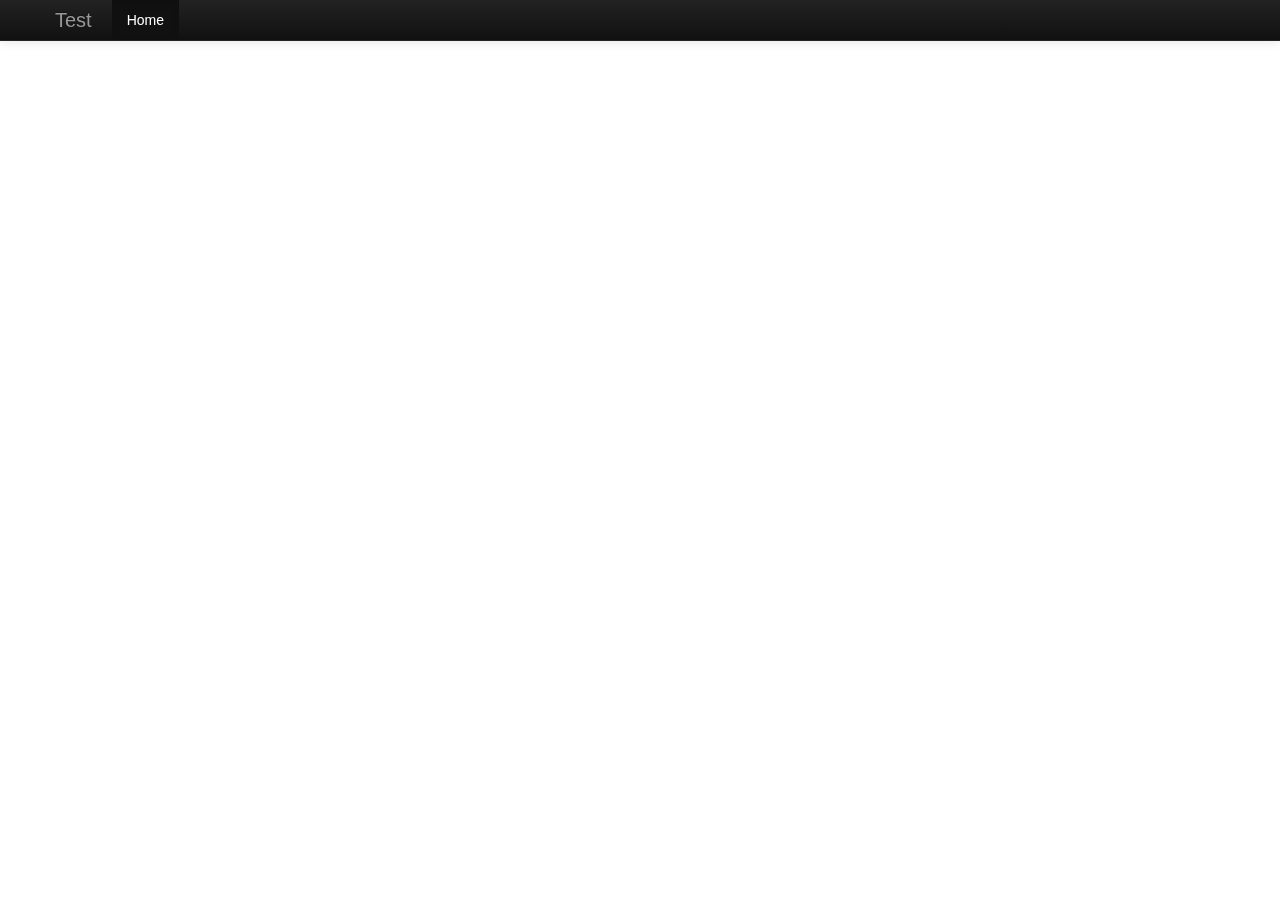
<file: src/main/webapp/index.html>
<!doctype html>
<html lang="en" xmlns="http://www.w3.org/1999/html" ng-app="myApp">
<head>
  <title>Test</title>

  <meta charset="utf-8">
  <meta name="viewport" content="width=device-width, initial-scale=1.0">
  <meta name="description" content="">
  <meta name="author" content="">

  <link rel="stylesheet" href="css/app.css"/>
  <link rel="stylesheet" href="css/bootstrap.min.css"  media="screen" />

  <!-- Customized styles -->
  <style type="text/css">
        body {
            padding-top: 60px;
            padding-bottom: 40px;
        }
  </style>

  <link rel="stylesheet" href="css/bootstrap-responsive.min.css" />
  <link rel="stylesheet" href="lib/codemirror/lib/codemirror.css" />
  <link rel="stylesheet" href="lib/codemirror/theme/eclipse.css" />
  <link href="http://tarruda.github.com/bootstrap-datetimepicker/assets/css/bootstrap-datetimepicker.min.css" rel="stylesheet" />
</head>
<body >

    <!-- Navigation -->
    <div class="navbar navbar-inverse navbar-fixed-top">
        <div class="navbar-inner">
            <div class="container">
                <a class="btn btn-navbar" data-toggle="collapse" data-target=".nav-collapse">
                    <span class="icon-bar"></span>
                    <span class="icon-bar"></span>
                    <span class="icon-bar"></span>
                </a>
                <a class="brand" href="#">Test</a>
                <div class="nav-collapse collapse">
                    <ul class="nav">
                        <li class="active"><a href="#/home">Home</a></li>
                    </ul>
                </div><!--/.nav-collapse -->
            </div>
        </div>
    </div>

    <div class="container">
        <!--Here go the partials -->
        <div ng-view></div>

    </div>

    <!-- Finally load libraries -->
    <script src="lib/jquery/jquery.min.js"></script>
    <script src="lib/bootstrap/bootstrap.min.js"></script>
    <script src="lib/angular/angular.min.js"></script>
    <script src="http://rawgithub.com/angular-ui/bootstrap/gh-pages/ui-bootstrap-tpls-0.3.0.min.js"></script>
    <script src="lib/codemirror/lib/codemirror.js"></script>
    <script src="lib/codemirror/mode/javascript/javascript.js"></script>
    <script src="lib/codemirror/addon/selection/active-line.js"></script>
    <script src="lib/codemirror/addon/edit/matchbrackets.js"></script>
    <script src="lib/codemirror/addon/edit/closebrackets.js"></script>
    <script src="http://rawgithub.com/marijnh/CodeMirror/master/addon/fold/foldcode.js"></script>
    <script src="http://rawgithub.com/marijnh/CodeMirror/master/addon/fold/brace-fold.js"></script>
    <script src="lib/angular-ui/ui-codemirror.js"></script>
    <script src="http://tarruda.github.com/bootstrap-datetimepicker/assets/js/bootstrap-datetimepicker.min.js"></script>

    <script src="js/app.js"></script>
    <script src="js/services.js"></script>
    <script src="js/controllers.js"></script>
    <script src="js/filters.js"></script>
    <script src="js/directives.js"></script>

</body>
</html>
</file>
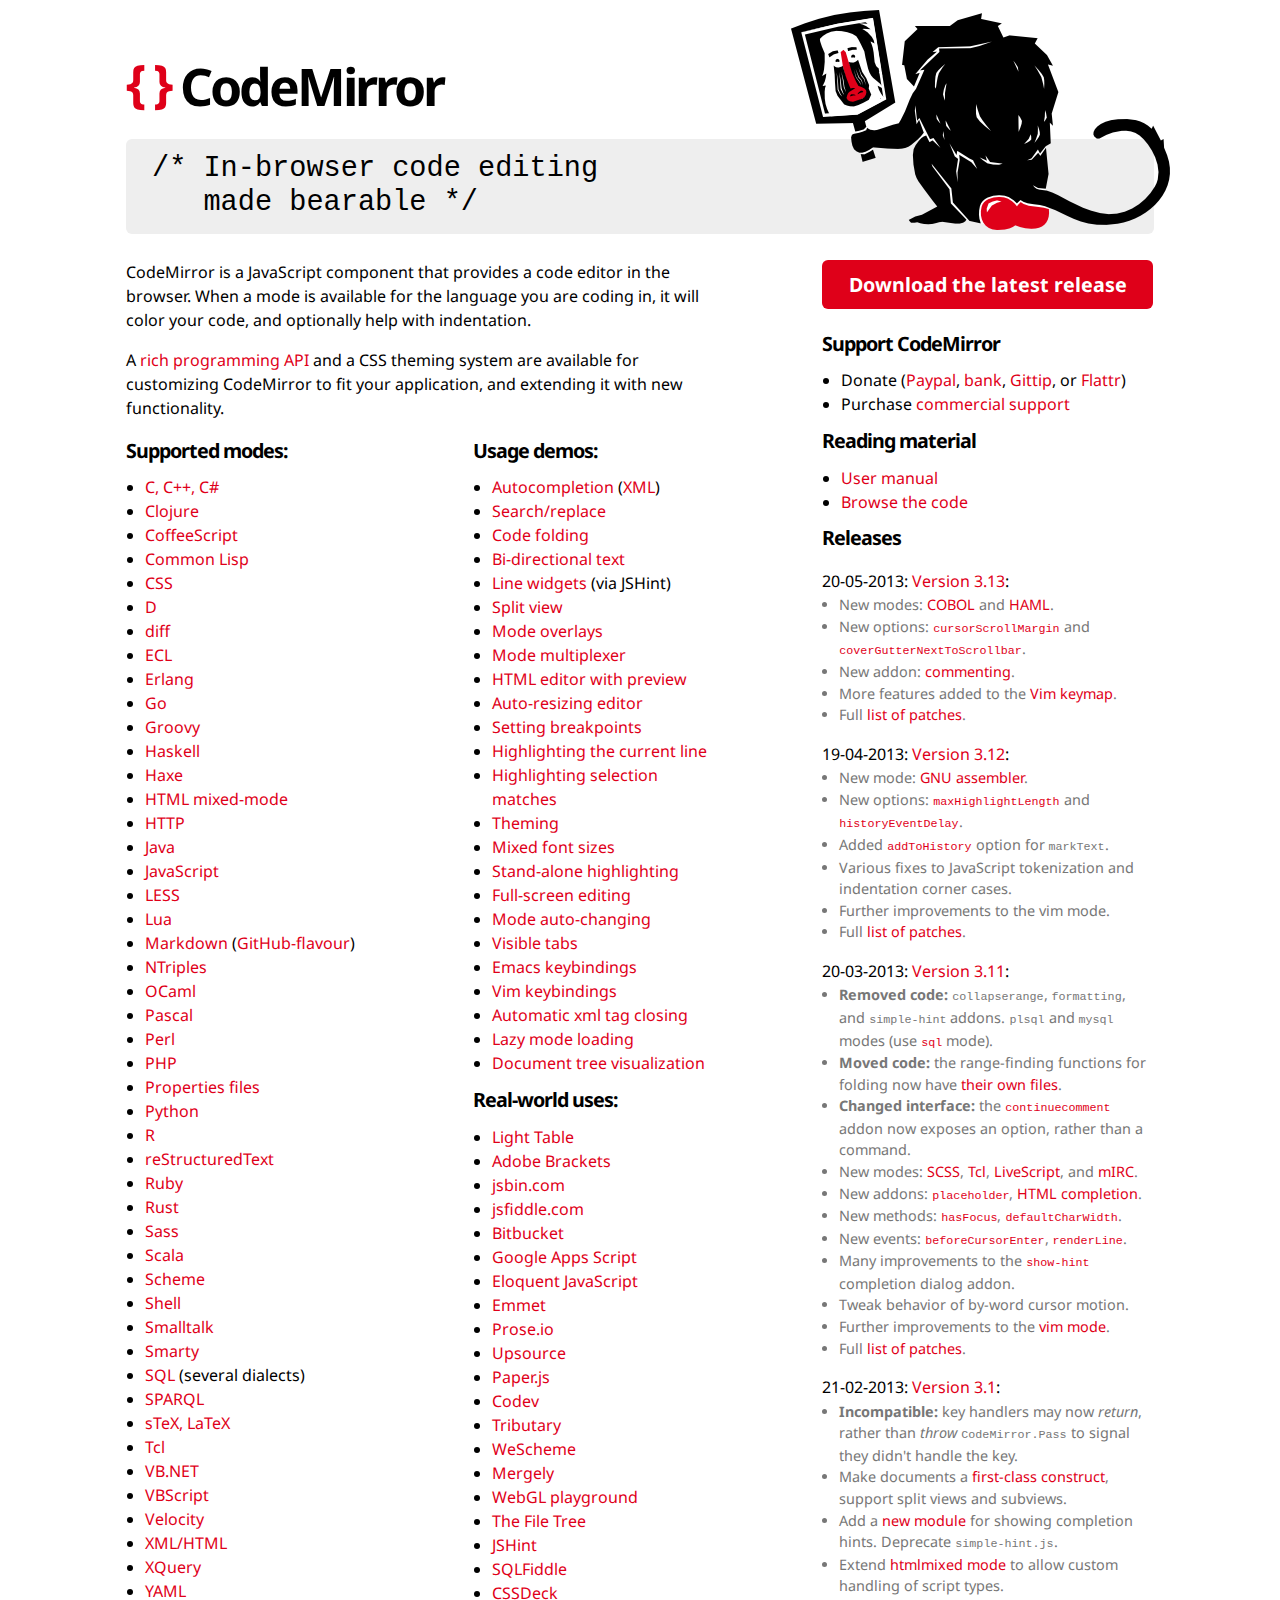
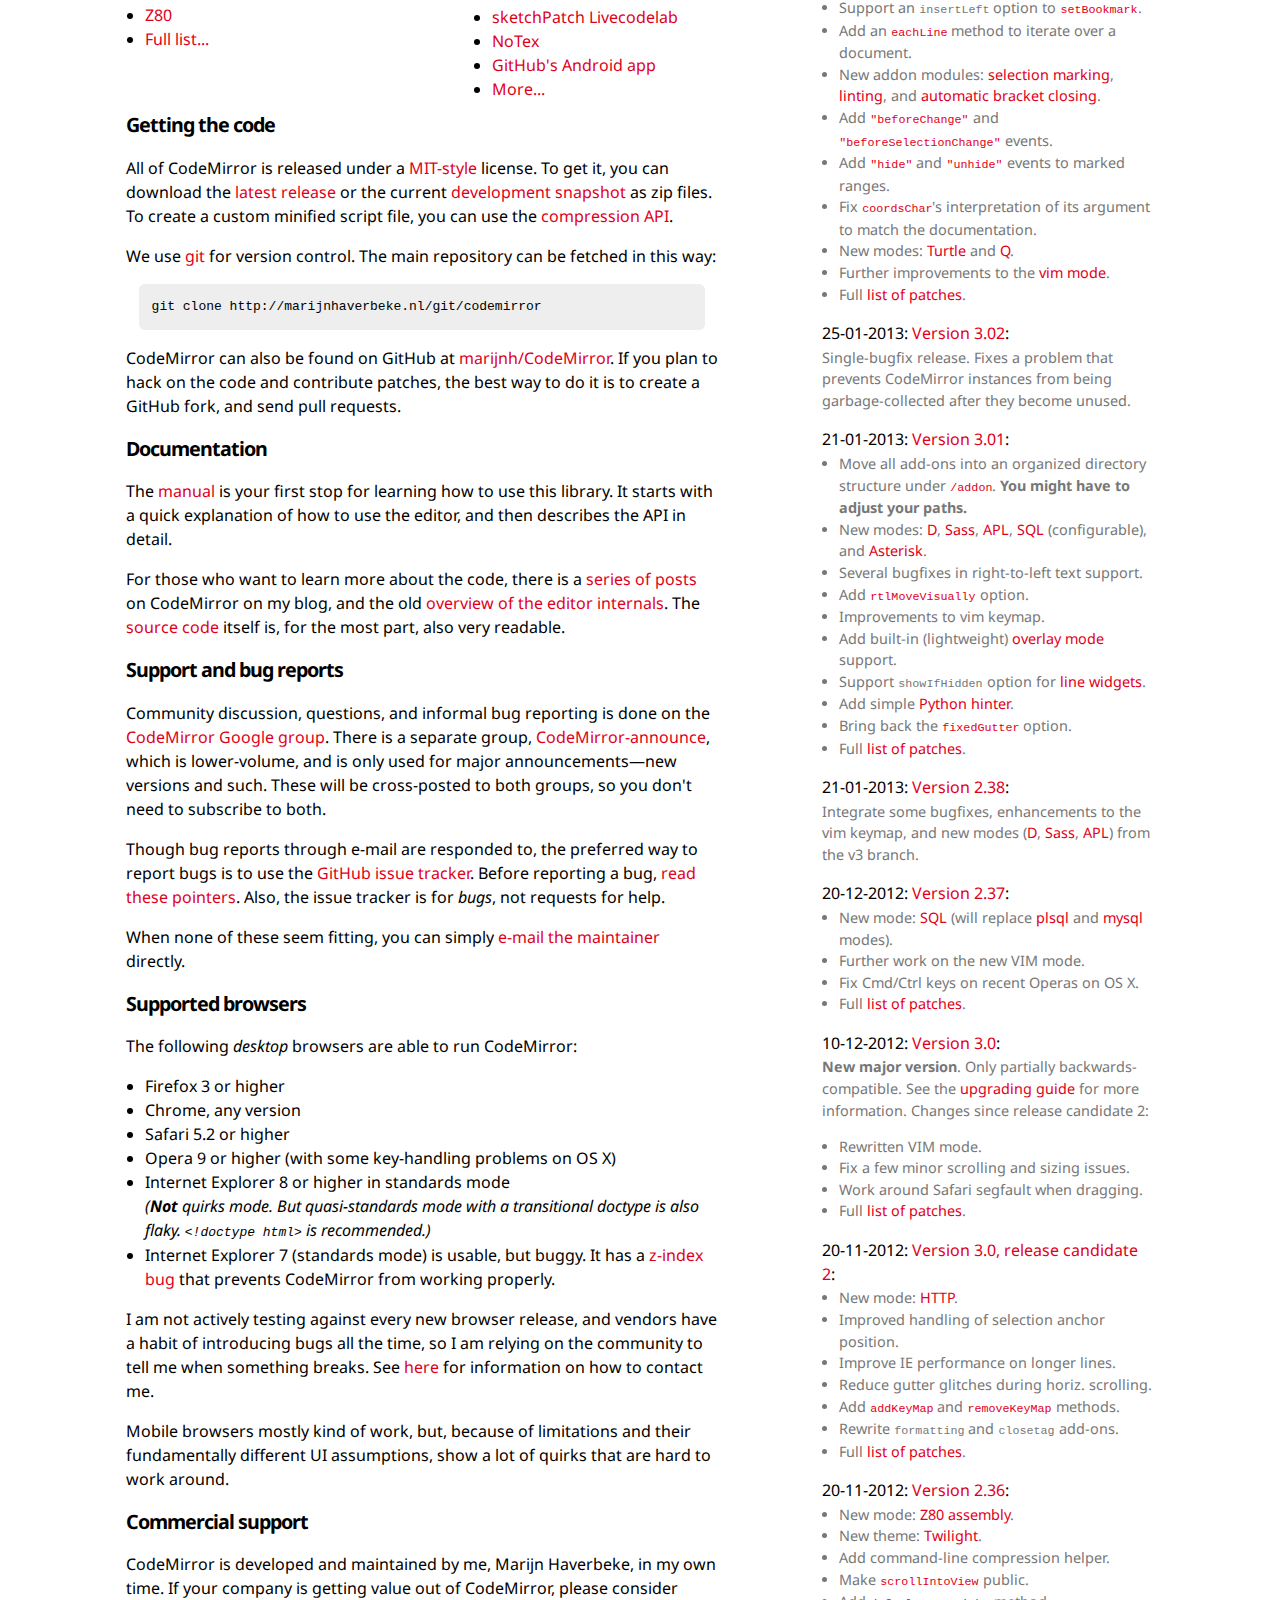
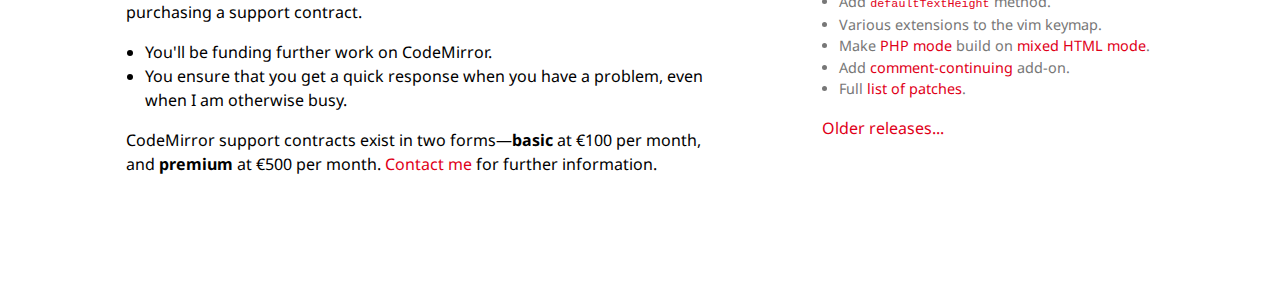
<file: src/main/webapp/lib/codemirror/index.html>
<!doctype html>
<html>
  <head>
    <meta charset="utf-8"/>
    <title>CodeMirror</title>
    <link rel="stylesheet" type="text/css" href="http://fonts.googleapis.com/css?family=Droid+Sans|Droid+Sans:bold"/>
    <link rel="stylesheet" type="text/css" href="doc/docs.css"/>
    <link rel="alternate" href="https://groups.google.com/group/codemirror-announce/feed/atom_v1_0_topics.xml" type="application/atom+xml"/>
  </head>
  <body>

<h1><span class="logo-braces">{ }</span> <a href="http://codemirror.net/">CodeMirror</a></h1>

<div class="grey">
<img src="doc/baboon.png" class="logo" alt="logo"/>
<pre>
/* In-browser code editing
   made bearable */
</pre>
</div>

<div class="clear"><div class="left blk">

  <p style="margin-top: 0">CodeMirror is a JavaScript component that
  provides a code editor in the browser. When a mode is available for
  the language you are coding in, it will color your code, and
  optionally help with indentation.</p>

  <p>A <a href="doc/manual.html">rich programming API</a> and a CSS
  theming system are available for customizing CodeMirror to fit your
  application, and extending it with new functionality.</p>

  <div class="clear"><div class="left1 blk">

    <h2 style="margin-top: 0">Supported modes:</h2>

    <ul>
      <li><a href="mode/clike/index.html">C, C++, C#</a></li>
      <li><a href="mode/clojure/index.html">Clojure</a></li>
      <li><a href="mode/coffeescript/index.html">CoffeeScript</a></li>
      <li><a href="mode/commonlisp/index.html">Common Lisp</a></li>
      <li><a href="mode/css/index.html">CSS</a></li>
      <li><a href="mode/d/index.html">D</a></li>
      <li><a href="mode/diff/index.html">diff</a></li>
      <li><a href="mode/ecl/index.html">ECL</a></li>
      <li><a href="mode/erlang/index.html">Erlang</a></li>
      <li><a href="mode/go/index.html">Go</a></li>
      <li><a href="mode/groovy/index.html">Groovy</a></li>
      <li><a href="mode/haskell/index.html">Haskell</a></li>
      <li><a href="mode/haxe/index.html">Haxe</a></li>
      <li><a href="mode/htmlmixed/index.html">HTML mixed-mode</a></li>
      <li><a href="mode/http/index.html">HTTP</a></li>
      <li><a href="mode/clike/index.html">Java</a></li>
      <li><a href="mode/javascript/index.html">JavaScript</a></li>
      <li><a href="mode/less/index.html">LESS</a></li>
      <li><a href="mode/lua/index.html">Lua</a></li>
      <li><a href="mode/markdown/index.html">Markdown</a> (<a href="mode/gfm/index.html">GitHub-flavour</a>)</li>
      <li><a href="mode/ntriples/index.html">NTriples</a></li>
      <li><a href="mode/ocaml/index.html">OCaml</a></li>
      <li><a href="mode/pascal/index.html">Pascal</a></li>
      <li><a href="mode/perl/index.html">Perl</a></li>
      <li><a href="mode/php/index.html">PHP</a></li>
      <li><a href="mode/properties/index.html">Properties files</a></li>
      <li><a href="mode/python/index.html">Python</a></li>
      <li><a href="mode/r/index.html">R</a></li>
      <li><a href="mode/rst/index.html">reStructuredText</a></li>
      <li><a href="mode/ruby/index.html">Ruby</a></li>
      <li><a href="mode/rust/index.html">Rust</a></li>
      <li><a href="mode/sass/index.html">Sass</a></li>
      <li><a href="mode/clike/scala.html">Scala</a></li>
      <li><a href="mode/scheme/index.html">Scheme</a></li>
      <li><a href="mode/shell/index.html">Shell</a></li>
      <li><a href="mode/smalltalk/index.html">Smalltalk</a></li>
      <li><a href="mode/smarty/index.html">Smarty</a></li>
      <li><a href="mode/sql/index.html">SQL</a> (several dialects)</li>
      <li><a href="mode/sparql/index.html">SPARQL</a></li>
      <li><a href="mode/stex/index.html">sTeX, LaTeX</a></li>
      <li><a href="mode/tcl/index.html">Tcl</a></li>
      <li><a href="mode/vb/index.html">VB.NET</a></li>
      <li><a href="mode/vbscript/index.html">VBScript</a></li>
      <li><a href="mode/velocity/index.html">Velocity</a></li>
      <li><a href="mode/xml/index.html">XML/HTML</a></li>
      <li><a href="mode/xquery/index.html">XQuery</a></li>
      <li><a href="mode/yaml/index.html">YAML</a></li>
      <li><a href="mode/z80/index.html">Z80</a></li>
      <li><a href="doc/modes.html">Full list...</a></li>
    </ul>

  </div><div class="left2 blk">

    <h2 style="margin-top: 0">Usage demos:</h2>

    <ul>
      <li><a href="demo/complete.html">Autocompletion</a> (<a href="demo/xmlcomplete.html">XML</a>)</li>
      <li><a href="demo/search.html">Search/replace</a></li>
      <li><a href="demo/folding.html">Code folding</a></li>
      <li><a href="demo/bidi.html">Bi-directional text</a></li>
      <li><a href="demo/widget.html">Line widgets</a> (via JSHint)</li>
      <li><a href="demo/buffers.html">Split view</a></li>
      <li><a href="demo/mustache.html">Mode overlays</a></li>
      <li><a href="demo/multiplex.html">Mode multiplexer</a></li>
      <li><a href="demo/preview.html">HTML editor with preview</a></li>
      <li><a href="demo/resize.html">Auto-resizing editor</a></li>
      <li><a href="demo/marker.html">Setting breakpoints</a></li>
      <li><a href="demo/activeline.html">Highlighting the current line</a></li>
      <li><a href="demo/matchhighlighter.html">Highlighting selection matches</a></li>
      <li><a href="demo/theme.html">Theming</a></li>
      <li><a href="demo/variableheight.html">Mixed font sizes</a></li>
      <li><a href="demo/runmode.html">Stand-alone highlighting</a></li>
      <li><a href="demo/fullscreen.html">Full-screen editing</a></li>
      <li><a href="demo/changemode.html">Mode auto-changing</a></li>
      <li><a href="demo/visibletabs.html">Visible tabs</a></li>
      <li><a href="demo/emacs.html">Emacs keybindings</a></li>
      <li><a href="demo/vim.html">Vim keybindings</a></li>
      <li><a href="demo/closetag.html">Automatic xml tag closing</a></li>
      <li><a href="demo/loadmode.html">Lazy mode loading</a></li>
      <li><a href="demo/btree.html">Document tree visualization</a></li>
    </ul>

    <h2>Real-world uses:</h2>

    <ul>
      <li><a href="http://www.chris-granger.com/2012/04/12/light-table---a-new-ide-concept/">Light Table</a></li>
      <li><a href="http://brackets.io">Adobe Brackets</a></li>
      <li><a href="http://jsbin.com">jsbin.com</a></li>
      <li><a href="http://jsfiddle.com">jsfiddle.com</a></li>
      <li><a href="http://blog.bitbucket.org/2013/05/14/edit-your-code-in-the-cloud-with-bitbucket/">Bitbucket</a></li>
      <li><a href="https://script.google.com/">Google Apps Script</a></li>
      <li><a href="http://eloquentjavascript.net/chapter1.html">Eloquent JavaScript</a></li>
      <li><a href="http://emmet.io">Emmet</a></li>
      <li><a href="http://prose.io/">Prose.io</a></li>
      <li><a href="https://upsource.jetbrains.com/#idea/view/923f30395f2603cd9f42a32bcafd13b6c28de0ff/plugins/groovy/src/org/jetbrains/plugins/groovy/intentions/style/ReplaceAbstractClassInstanceByMapIntention.java">Upsource</a></li>
      <li><a href="http://paperjs.org/">Paper.js</a></li>
      <li><a href="http://codev.it/">Codev</a></li>
      <li><a href="http://enjalot.com/tributary/2636296/sinwaves.js">Tributary</a></li>
      <li><a href="http://www.wescheme.org/">WeScheme</a></li>
      <li><a href="http://www.mergely.com/">Mergely</a></li>
      <li><a href="http://webglplayground.net/">WebGL playground</a></li>
      <li><a href="https://thefiletree.com">The File Tree</a></li>
      <li><a href="http://www.jshint.com/">JSHint</a></li>
      <li><a href="http://sqlfiddle.com">SQLFiddle</a></li>
      <li><a href="http://cssdeck.com/">CSSDeck</a></li>
      <li><a href="http://www.sketchpatch.net/labs/livecodelabIntro.html">sketchPatch Livecodelab</a></li>
      <li><a href="https://notex.ch">NoTex</a></li>
      <li><a href="https://github.com/github/android">GitHub's Android app</a></li>
      <li><a href="doc/realworld.html">More...</a></li>
    </ul>

  </div></div>

  <h2 id="code">Getting the code</h2>

  <p>All of CodeMirror is released under a <a
  href="LICENSE">MIT-style</a> license. To get it, you can download
  the <a href="http://codemirror.net/codemirror.zip">latest
  release</a> or the current <a
  href="http://codemirror.net/codemirror-latest.zip">development
  snapshot</a> as zip files. To create a custom minified script file,
  you can use the <a href="doc/compress.html">compression API</a>.</p>

  <p>We use <a href="http://git-scm.com/">git</a> for version control.
  The main repository can be fetched in this way:</p>

  <pre class="code">git clone http://marijnhaverbeke.nl/git/codemirror</pre>

  <p>CodeMirror can also be found on GitHub at <a
  href="http://github.com/marijnh/CodeMirror">marijnh/CodeMirror</a>.
  If you plan to hack on the code and contribute patches, the best way
  to do it is to create a GitHub fork, and send pull requests.</p>

  <h2 id="documention">Documentation</h2>

  <p>The <a href="doc/manual.html">manual</a> is your first stop for
  learning how to use this library. It starts with a quick explanation
  of how to use the editor, and then describes the API in detail.</p>

  <p>For those who want to learn more about the code, there is
  a <a href="http://marijnhaverbeke.nl/blog/#cm-internals">series of
  posts</a> on CodeMirror on my blog, and the
  old <a href="doc/internals.html">overview of the editor
  internals</a>.
  The <a href="http://github.com/marijnh/CodeMirror">source code</a>
  itself is, for the most part, also very readable.</p>

  <h2 id="support">Support and bug reports</h2>

  <p>Community discussion, questions, and informal bug reporting is
  done on
  the <a href="http://groups.google.com/group/codemirror">CodeMirror
  Google group</a>. There is a separate
  group, <a href="http://groups.google.com/group/codemirror-announce">CodeMirror-announce</a>,
  which is lower-volume, and is only used for major announcements—new
  versions and such. These will be cross-posted to both groups, so you
  don't need to subscribe to both.</p>

  <p>Though bug reports through e-mail are responded to, the preferred
  way to report bugs is to use
  the <a href="http://github.com/marijnh/CodeMirror/issues">GitHub
  issue tracker</a>. Before reporting a
  bug, <a href="doc/reporting.html">read these pointers</a>. Also,
  the issue tracker is for <em>bugs</em>, not requests for help.</p>

  <p>When none of these seem fitting, you can
  simply <a href="mailto:marijnh@gmail.com">e-mail the maintainer</a>
  directly.</p>

  <h2 id="supported">Supported browsers</h2>

  <p>The following <em>desktop</em> browsers are able to run CodeMirror:</p>

  <ul>
    <li>Firefox 3 or higher</li>
    <li>Chrome, any version</li>
    <li>Safari 5.2 or higher</li>
    <li>Opera 9 or higher (with some key-handling problems on OS X)</li>
    <li>Internet Explorer 8 or higher in standards mode<br>
      <em>(<strong>Not</strong> quirks mode. But quasi-standards mode with a
      transitional doctype is also flaky. <code>&lt;!doctype
      html></code> is recommended.)</em></li>
    <li>Internet Explorer 7 (standards mode) is usable, but buggy. It
    has a <a href="http://therealcrisp.xs4all.nl/meuk/IE-zindexbug.html">z-index
    bug</a> that prevents CodeMirror from working properly.</li>
  </ul>

  <p>I am not actively testing against every new browser release, and
  vendors have a habit of introducing bugs all the time, so I am
  relying on the community to tell me when something breaks.
  See <a href="#support">here</a> for information on how to contact
  me.</p>

  <p>Mobile browsers mostly kind of work, but, because of limitations
  and their fundamentally different UI assumptions, show a lot of
  quirks that are hard to work around.</p>

  <h2 id="commercial">Commercial support</h2>

  <p>CodeMirror is developed and maintained by me, Marijn Haverbeke,
  in my own time. If your company is getting value out of CodeMirror,
  please consider purchasing a support contract.</p>

  <ul>
    <li>You'll be funding further work on CodeMirror.</li>
    <li>You ensure that you get a quick response when you have a
    problem, even when I am otherwise busy.</li>
  </ul>

  <p>CodeMirror support contracts exist in two
  forms—<strong>basic</strong> at €100 per month,
  and <strong>premium</strong> at €500 per
  month. <a href="mailto:marijnh@gmail.com">Contact me</a> for further
  information.</p>

</div>

<div class="right blk">

  <a href="http://codemirror.net/codemirror.zip" class="download">Download the latest release</a>

  <h2>Support CodeMirror</h2>

  <ul>
    <li>Donate
    (<span onclick="document.getElementById('paypal').submit();"
    class="quasilink">Paypal</span>,
    <span onclick="document.getElementById('bankinfo').style.display = 'block';"
           class="quasilink">bank</span>,
    <a href="https://www.gittip.com/marijnh">Gittip</a>, or
    <a href="https://flattr.com/profile/marijnh">Flattr</a>)</li>
    <li>Purchase <a href="#commercial">commercial support</a></li>
  </ul>

  <p id="bankinfo" style="display: none;">
    Bank: <i>Rabobank</i><br/>
    Country: <i>Netherlands</i><br/>
    SWIFT: <i>RABONL2U</i><br/>
    Account: <i>147850770</i><br/>
    Name: <i>Marijn Haverbeke</i><br/>
    IBAN: <i>NL26 RABO 0147 8507 70</i>
  </p>

  <h2>Reading material</h2>

  <ul>
    <li><a href="doc/manual.html">User manual</a></li>
    <li><a href="http://github.com/marijnh/CodeMirror">Browse the code</a></li>
  </ul>

  <h2 id=releases>Releases</h2>

  <p class="rel">20-05-2013: <a href="http://codemirror.net/codemirror-3.13.zip">Version 3.13</a>:</p>

  <ul class="rel-note">
    <li>New modes: <a href="mode/cobol/index.html">COBOL</a> and <a href="mode/haml/index.html">HAML</a>.</li>
    <li>New options: <a href="doc/manual.html#option_cursorScrollMargin"><code>cursorScrollMargin</code></a> and <a href="doc/manual.html#option_coverGutterNextToScrollbar"><code>coverGutterNextToScrollbar</code></a>.</li>
    <li>New addon: <a href="doc/manual.html#addon_comment">commenting</a>.</li>
    <li>More features added to the <a href="demo/vim.html">Vim keymap</a>.</li>
    <li>Full <a href="https://github.com/marijnh/CodeMirror/compare/v3.12...3.13.0">list of patches</a>.</li>
  </ul>

  <p class="rel">19-04-2013: <a href="http://codemirror.net/codemirror-3.12.zip">Version 3.12</a>:</p>

  <ul class="rel-note">
    <li>New mode: <a href="mode/gas/index.html">GNU assembler</a>.</li>
    <li>New
    options: <a href="doc/manual.html#option_maxHighlightLength"><code>maxHighlightLength</code></a>
    and <a href="doc/manual.html#option_historyEventDelay"><code>historyEventDelay</code></a>.</li>
    <li>Added <a href="doc/manual.html#mark_addToHistory"><code>addToHistory</code></a>
    option for <code>markText</code>.</li>
    <li>Various fixes to JavaScript tokenization and indentation corner cases.</li>
    <li>Further improvements to the vim mode.</li>
    <li>Full <a href="https://github.com/marijnh/CodeMirror/compare/v3.11...v3.12">list of patches</a>.</li>
  </ul>

  <p class="rel">20-03-2013: <a href="http://codemirror.net/codemirror-3.11.zip">Version 3.11</a>:</p>

  <ul class="rel-note">
    <li><strong>Removed code:</strong> <code>collapserange</code>,
    <code>formatting</code>, and <code>simple-hint</code>
    addons. <code>plsql</code> and <code>mysql</code> modes
    (use <a href="mode/sql/index.html"><code>sql</code></a> mode).</li>
    <li><strong>Moved code:</strong> the range-finding functions for folding now have <a href="addon/fold/">their own files</a>.</li>
    <li><strong>Changed interface:</strong>
    the <a href="doc/manual.html#addon_continuecomment"><code>continuecomment</code></a>
    addon now exposes an option, rather than a command.</li>
    <li>New
    modes: <a href="mode/css/scss.html">SCSS</a>, <a href="mode/tcl/index.html">Tcl</a>, <a href="mode/livescript/index.html">LiveScript</a>,
    and <a href="mode/mirc/index.html">mIRC</a>.</li>
    <li>New addons: <a href="demo/placeholder.html"><code>placeholder</code></a>, <a href="demo/html5complete.html">HTML completion</a>.</li>
    <li>New
    methods: <a href="doc/manual.html#hasFocus"><code>hasFocus</code></a>, <a href="doc/manual.html#defaultCharWidth"><code>defaultCharWidth</code></a>.</li>
    <li>New events: <a href="doc/manual.html#event_beforeCursorEnter"><code>beforeCursorEnter</code></a>, <a href="doc/manual.html#event_renderLine"><code>renderLine</code></a>.</li>
    <li>Many improvements to the <a href="doc/manual.html#addon_show-hint"><code>show-hint</code></a> completion
    dialog addon.</li>
    <li>Tweak behavior of by-word cursor motion.</li>
    <li>Further improvements to the <a href="demo/vim.html">vim mode</a>.</li>
    <li>Full <a href="https://github.com/marijnh/CodeMirror/compare/v3.1...v3.11">list of patches</a>.</li>
  </ul>

  <p class="rel">21-02-2013: <a href="http://codemirror.net/codemirror-3.1.zip">Version 3.1</a>:</p>

  <ul class="rel-note">
    <li><strong>Incompatible:</strong> key handlers may
    now <em>return</em>, rather
    than <em>throw</em> <code>CodeMirror.Pass</code> to signal they
    didn't handle the key.</li>
    <li>Make documents a <a href="doc/manual.html#api_doc">first-class
    construct</a>, support split views and subviews.</li>
    <li>Add a <a href="doc/manual.html#addon_show-hint">new module</a>
    for showing completion hints.
    Deprecate <code>simple-hint.js</code>.</li>
    <li>Extend <a href="mode/htmlmixed/index.html">htmlmixed mode</a>
    to allow custom handling of script types.</li>
    <li>Support an <code>insertLeft</code> option
    to <a href="doc/manual.html#setBookmark"><code>setBookmark</code></a>.</li>
    <li>Add an <a href="doc/manual.html#eachLine"><code>eachLine</code></a>
    method to iterate over a document.</li>
    <li>New addon modules: <a href="demo/markselection.html">selection
    marking</a>, <a href="demo/lint.html">linting</a>,
    and <a href="demo/closebrackets.html">automatic bracket
    closing</a>.</li>
    <li>Add <a href="doc/manual.html#event_beforeChange"><code>"beforeChange"</code></a>
    and <a href="doc/manual.html#event_beforeSelectionChange"><code>"beforeSelectionChange"</code></a>
    events.</li>
    <li>Add <a href="doc/manual.html#event_hide"><code>"hide"</code></a>
    and <a href="doc/manual.html#event_unhide"><code>"unhide"</code></a>
    events to marked ranges.</li>
    <li>Fix <a href="doc/manual.html#coordsChar"><code>coordsChar</code></a>'s
    interpretation of its argument to match the documentation.</li>
    <li>New modes: <a href="mode/turtle/index.html">Turtle</a>
    and <a href="mode/q/index.html">Q</a>.</li>
    <li>Further improvements to the <a href="demo/vim.html">vim mode</a>.</li>
    <li>Full <a href="https://github.com/marijnh/CodeMirror/compare/v3.01...v3.1">list of patches</a>.</li>
  </ul>
  

  <p class="rel">25-01-2013: <a href="http://codemirror.net/codemirror-3.02.zip">Version 3.02</a>:</p>

  <p class="rel-note">Single-bugfix release. Fixes a problem that
  prevents CodeMirror instances from being garbage-collected after
  they become unused.</p>

  <p class="rel">21-01-2013: <a href="http://codemirror.net/codemirror-3.01.zip">Version 3.01</a>:</p>

  <ul class="rel-note">
    <li>Move all add-ons into an organized directory structure
    under <a href="addon/"><code>/addon</code></a>. <strong>You might have to adjust your
    paths.</strong></li>
    <li>New
    modes: <a href="mode/d/index.html">D</a>, <a href="mode/sass/index.html">Sass</a>, <a href="mode/apl/index.html">APL</a>, <a href="mode/sql/index.html">SQL</a>
    (configurable), and <a href="mode/asterisk/index.html">Asterisk</a>.</li>
    <li>Several bugfixes in right-to-left text support.</li>
    <li>Add <a href="doc/manual.html#option_rtlMoveVisually"><code>rtlMoveVisually</code></a> option.</li>
    <li>Improvements to vim keymap.</li>
    <li>Add built-in (lightweight) <a href="doc/manual.html#addOverlay">overlay mode</a> support.</li>
    <li>Support <code>showIfHidden</code> option for <a href="doc/manual.html#addLineWidget">line widgets</a>.</li>
    <li>Add simple <a href="doc/manual.html#addon_python-hint">Python hinter</a>.</li>
    <li>Bring back the <a href="doc/manual.html#option_fixedGutter"><code>fixedGutter</code></a> option.</li>
    <li>Full <a href="https://github.com/marijnh/CodeMirror/compare/v3.0...v3.01">list of patches</a>.</li>
  </ul>

  <p class="rel">21-01-2013: <a href="http://codemirror.net/codemirror-2.38.zip">Version 2.38</a>:</p>

  <p class="rel-note">Integrate some bugfixes, enhancements to the vim keymap, and new
  modes
  (<a href="mode/d/index.html">D</a>, <a href="mode/sass/index.html">Sass</a>, <a href="mode/apl/index.html">APL</a>)
  from the v3 branch.</p>

  <p class="rel">20-12-2012: <a href="http://codemirror.net/codemirror-2.37.zip">Version 2.37</a>:</p>

  <ul class="rel-note">
    <li>New mode: <a href="mode/sql/index.html">SQL</a> (will replace <a href="mode/plsql/index.html">plsql</a> and <a href="mode/mysql/index.html">mysql</a> modes).</li>
    <li>Further work on the new VIM mode.</li>
    <li>Fix Cmd/Ctrl keys on recent Operas on OS X.</li>
    <li>Full <a href="https://github.com/marijnh/CodeMirror/compare/v2.36...v2.37">list of patches</a>.</li>
  </ul>

  <p class="rel">10-12-2012: <a href="http://codemirror.net/codemirror-3.0.zip">Version 3.0</a>:</p>

  <p class="rel-note"><strong>New major version</strong>. Only
  partially backwards-compatible. See
  the <a href="doc/upgrade_v3.html">upgrading guide</a> for more
  information. Changes since release candidate 2:</p>

  <ul class="rel-note">
    <li>Rewritten VIM mode.</li>
    <li>Fix a few minor scrolling and sizing issues.</li>
    <li>Work around Safari segfault when dragging.</li>
    <li>Full <a href="https://github.com/marijnh/CodeMirror/compare/v3.0rc2...v3.0">list of patches</a>.</li>
  </ul>
  

  <p class="rel">20-11-2012: <a href="http://codemirror.net/codemirror-3.0rc2.zip">Version 3.0, release candidate 2</a>:</p>

  <ul class="rel-note">
    <li>New mode: <a href="mode/http/index.html">HTTP</a>.</li>
    <li>Improved handling of selection anchor position.</li>
    <li>Improve IE performance on longer lines.</li>
    <li>Reduce gutter glitches during horiz. scrolling.</li>
    <li>Add <a href="doc/manual.html#addKeyMap"><code>addKeyMap</code></a> and <a href="doc/manual.html#removeKeyMap"><code>removeKeyMap</code></a> methods.</li>
    <li>Rewrite <code>formatting</code> and <code>closetag</code> add-ons.</li>
    <li>Full <a href="https://github.com/marijnh/CodeMirror/compare/v3.0rc1...v3.0rc2">list of patches</a>.</li>
  </ul>

  <p class="rel">20-11-2012: <a href="http://codemirror.net/codemirror-2.36.zip">Version 2.36</a>:</p>

  <ul class="rel-note">
    <li>New mode: <a href="mode/z80/index.html">Z80 assembly</a>.</li>
    <li>New theme: <a href="demo/theme.html?twilight">Twilight</a>.</li>
    <li>Add command-line compression helper.</li>
    <li>Make <a href="doc/manual.html#scrollIntoView"><code>scrollIntoView</code></a> public.</li>
    <li>Add <a href="doc/manual.html#defaultTextHeight"><code>defaultTextHeight</code></a> method.</li>
    <li>Various extensions to the vim keymap.</li>
    <li>Make <a href="mode/php/index.html">PHP mode</a> build on <a href="mode/htmlmixed/index.html">mixed HTML mode</a>.</li>
    <li>Add <a href="doc/manual.html#addon_continuecomment">comment-continuing</a> add-on.</li>
    <li>Full <a href="https://github.com/marijnh/CodeMirror/compare/v2.35...v2.36">list of patches</a>.</li>
  </ul>

  <p><a href="doc/oldrelease.html">Older releases...</a></p>

</div></div>

<div style="height: 2em">&nbsp;</div>

  <form action="https://www.paypal.com/cgi-bin/webscr" method="post" id="paypal">
    <input type="hidden" name="cmd" value="_s-xclick"/>
    <input type="hidden" name="hosted_button_id" value="3FVHS5FGUY7CC"/>
  </form>

  </body>
</html>
</file>
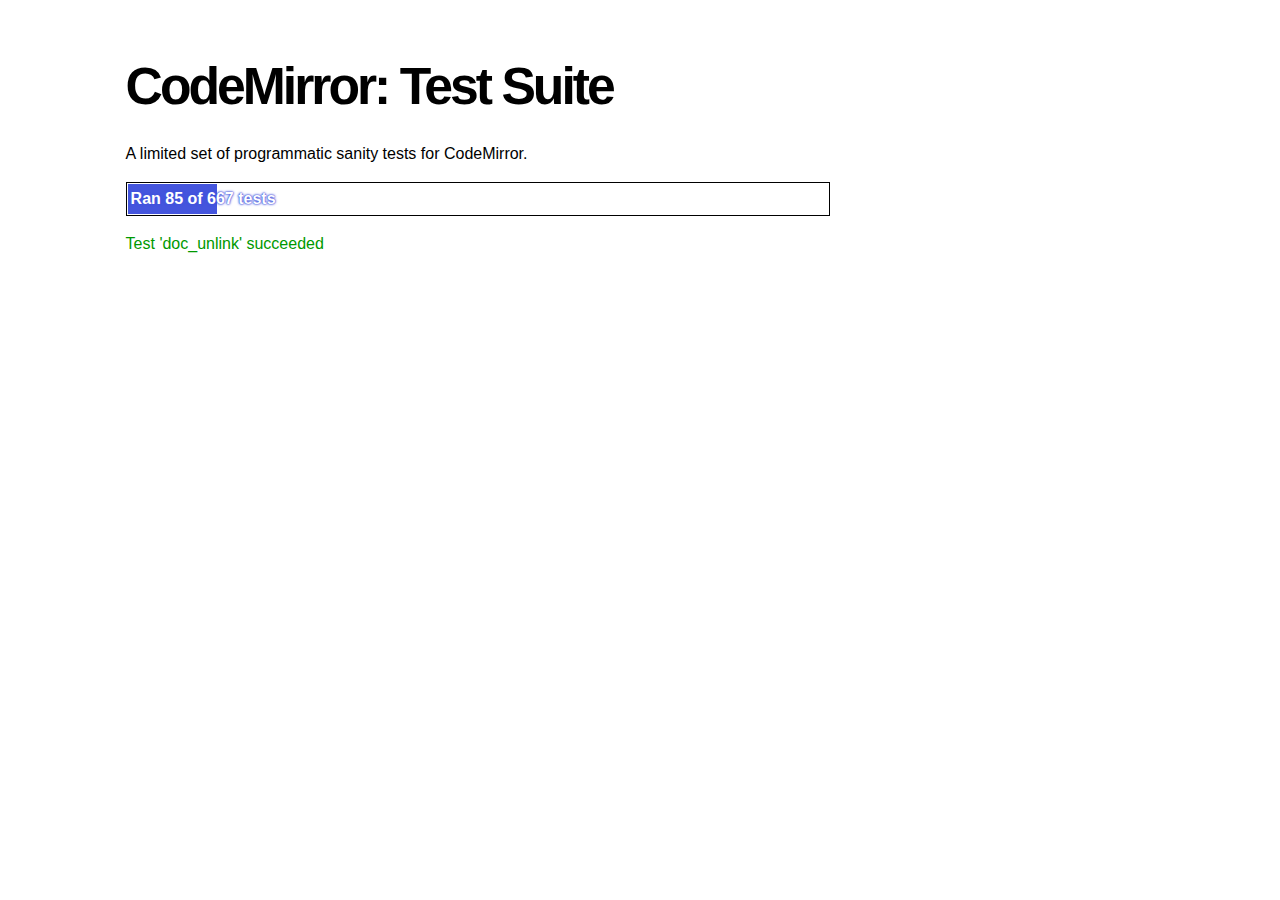
<file: src/main/webapp/lib/codemirror/test/index.html>
<!doctype html>
<html>
  <head>
    <meta charset="utf-8">
    <title>CodeMirror: Test Suite</title>
    <link rel="stylesheet" href="../lib/codemirror.css">
    <link rel="stylesheet" href="../doc/docs.css">
    <link rel="stylesheet" href="mode_test.css">
    <script src="../lib/codemirror.js"></script>
    <script src="../addon/mode/overlay.js"></script>
    <script src="../addon/search/searchcursor.js"></script>
    <script src="../addon/dialog/dialog.js"></script>
    <script src="../addon/comment/comment.js"></script>
    <script src="../mode/javascript/javascript.js"></script>
    <script src="../mode/xml/xml.js"></script>
    <script src="../keymap/vim.js"></script>

    <style type="text/css">
      .ok {color: #090;}
      .fail {color: #e00;}
      .error {color: #c90;}
      .done {font-weight: bold;}
      #progress {
        background: #45d;
        color: white;
        text-shadow: 0 0 1px #45d, 0 0 2px #45d, 0 0 3px #45d;
        font-weight: bold;
        white-space: pre;
      }
      #testground {
        visibility: hidden;
      }
      #testground.offscreen {
        visibility: visible;
        position: absolute;
        left: -10000px;
        top: -10000px;
      }
      .CodeMirror { border: 1px solid black; }
    </style>
  </head>
  <body>
    <h1>CodeMirror: Test Suite</h1>

    <p>A limited set of programmatic sanity tests for CodeMirror.</p>

    <div style="border: 1px solid black; padding: 1px; max-width: 700px;">
      <div style="width: 0px;" id=progress><div style="padding: 3px;">Ran <span id="progress_ran">0</span><span id="progress_total"> of 0</span> tests</div></div>
    </div>
    <p id=status>Please enable JavaScript...</p>
    <div id=output></div>

    <div id=testground></div>

    <script src="driver.js"></script>
    <script src="test.js"></script>
    <script src="doc_test.js"></script>
    <script src="comment_test.js"></script>
    <script src="mode_test.js"></script>
    <script src="../mode/css/css.js"></script>
    <script src="../mode/css/test.js"></script>
    <script src="../mode/css/scss_test.js"></script>
    <script src="../mode/xml/xml.js"></script>
    <script src="../mode/htmlmixed/htmlmixed.js"></script>
    <script src="../mode/ruby/ruby.js"></script>
    <script src="../mode/haml/haml.js"></script>
    <script src="../mode/haml/test.js"></script>
    <script src="../mode/markdown/markdown.js"></script>
    <script src="../mode/markdown/test.js"></script>
    <script src="../mode/gfm/gfm.js"></script>
    <script src="../mode/gfm/test.js"></script>
    <script src="../mode/stex/stex.js"></script>
    <script src="../mode/stex/test.js"></script>
    <script src="../mode/xquery/xquery.js"></script>
    <script src="../mode/xquery/test.js"></script>
    <script src="vim_test.js"></script>
    <script>
      window.onload = runHarness;
      CodeMirror.on(window, 'hashchange', runHarness);

      function esc(str) {
        return str.replace(/[<&]/, function(ch) { return ch == "<" ? "&lt;" : "&amp;"; });
      }

      var output = document.getElementById("output"),
          progress = document.getElementById("progress"),
          progressRan = document.getElementById("progress_ran").childNodes[0],
          progressTotal = document.getElementById("progress_total").childNodes[0];
      var count = 0,
          failed = 0,
          bad = "",
          running = false, // Flag that states tests are running
         quit = false, // Flag to quit tests ASAP
         verbose = false; // Adds message for *every* test to output

      function runHarness(){
        if (running) {
          quit = true;
          setStatus("Restarting tests...", '', true);
          setTimeout(function(){runHarness();}, 500);
          return;
        }
        if (window.location.hash.substr(1)){
          debug = window.location.hash.substr(1).split(",");
        } else {
          debug = null;
        }
        quit = false;
        running = true;
        setStatus("Loading tests...");
        count = 0;
        failed = 0;
        bad = "";
        verbose = false;
        debugUsed = Array();
        totalTests = countTests();
        progressTotal.nodeValue = " of " + totalTests;
        progressRan.nodeValue = count;
        output.innerHTML = '';
        document.getElementById("testground").innerHTML = "<form>" +
          "<textarea id=\"code\" name=\"code\"></textarea>" +
          "<input type=submit value=ok name=submit>" +
          "</form>";
        runTests(displayTest);
      }

      function setStatus(message, className, force){
        if (quit && !force) return;
        if (!message) throw("must provide message");
        var status = document.getElementById("status").childNodes[0];
        status.nodeValue = message;
        status.parentNode.className = className;
      }
      function addOutput(name, className, code){
        var newOutput = document.createElement("dl");
        var newTitle = document.createElement("dt");
        newTitle.className = className;
        newTitle.appendChild(document.createTextNode(name));
        newOutput.appendChild(newTitle);
        var newMessage = document.createElement("dd");
        newMessage.innerHTML = code;
        newOutput.appendChild(newTitle);
        newOutput.appendChild(newMessage);
        output.appendChild(newOutput);
      }
      function displayTest(type, name, customMessage) {
        var message = "???";
        if (type != "done") ++count;
        progress.style.width = (count * (progress.parentNode.clientWidth - 2) / totalTests) + "px";
        progressRan.nodeValue = count;
        if (type == "ok") {
          message = "Test '" + name + "' succeeded";
          if (!verbose) customMessage = false;
        } else if (type == "expected") {
          message = "Test '" + name + "' failed as expected";
          if (!verbose) customMessage = false;
        } else if (type == "error" || type == "fail") {
          ++failed;
          message = "Test '" + name + "' failed";
        } else if (type == "done") {
          if (failed) {
            type += " fail";
            message = failed + " failure" + (failed > 1 ? "s" : "");
          } else if (count < totalTests) {
            failed = totalTests - count;
            type += " fail";
            message = failed + " failure" + (failed > 1 ? "s" : "");
          } else {
            type += " ok";
            message = "All passed";
          }
          if (debug && debug.length) {
            var bogusTests = totalTests - count;
            message += " — " + bogusTests + " nonexistent test" +
              (bogusTests > 1 ? "s" : "") + " requested by location.hash: " +
              "`" + debug.join("`, `") + "`";
          } else {
            progressTotal.nodeValue = '';
          }
          customMessage = true; // Hack to avoid adding to output
        }
        if (verbose && !customMessage)  customMessage = message;
        setStatus(message, type);
        if (customMessage && customMessage.length > 0) {
          addOutput(name, type, customMessage);
        }
      }
    </script>
  </body>
</html>
</file>
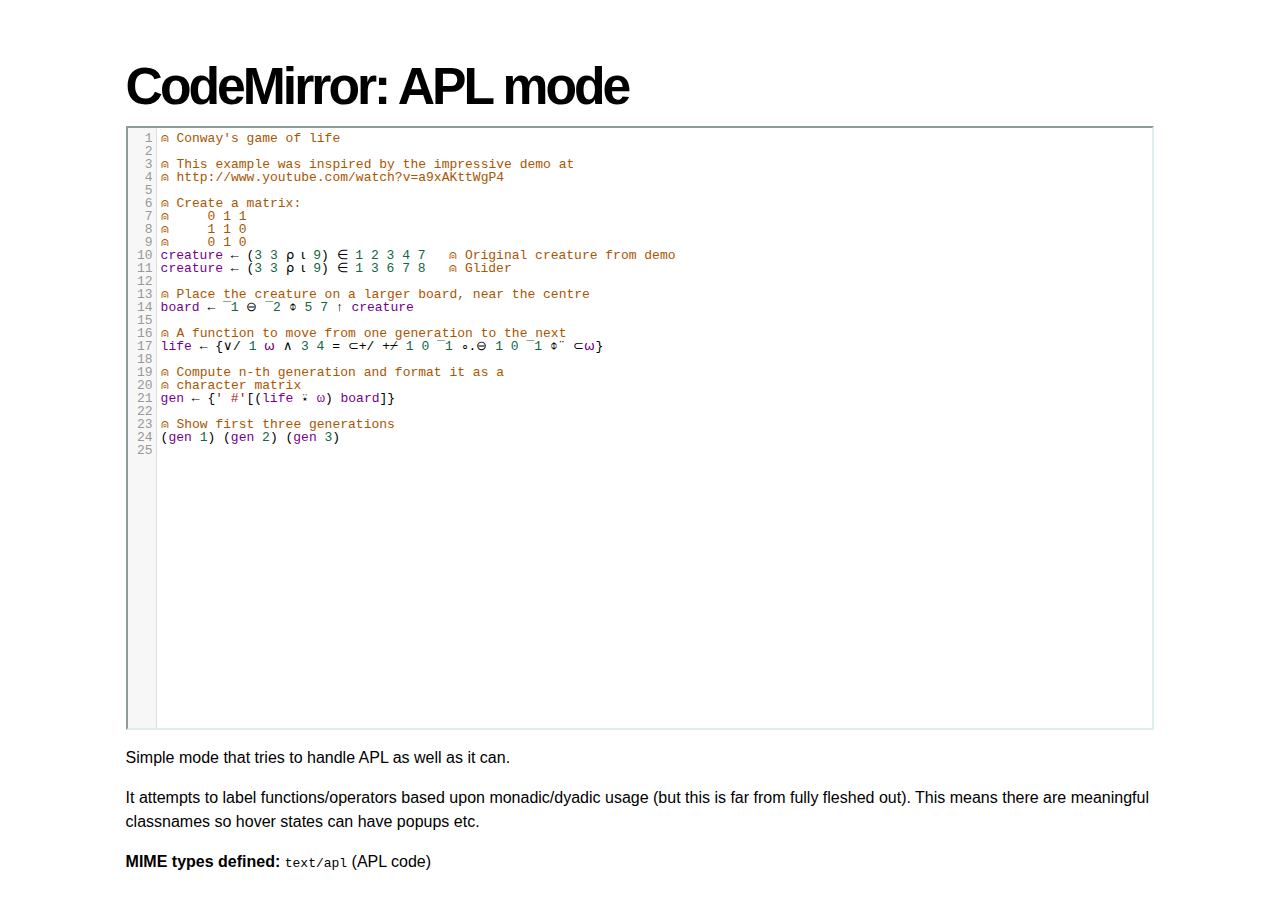
<file: src/main/webapp/lib/codemirror/mode/apl/index.html>
<!doctype html>
<html>
  <head>
    <meta charset="utf-8">
    <title>CodeMirror: APL mode</title>
    <link rel="stylesheet" href="../../doc/docs.css"> 
    <link rel="stylesheet" href="../../lib/codemirror.css"> 
    <script src="../../lib/codemirror.js"></script>
    <script src="../../addon/edit/matchbrackets.js"></script>
    <script src="./apl.js"></script>
    <style>
	.CodeMirror { border: 2px inset #dee; }
    </style>
  </head>
  <body>
    <h1>CodeMirror: APL mode</h1>

<form><textarea id="code" name="code">
⍝ Conway's game of life

⍝ This example was inspired by the impressive demo at
⍝ http://www.youtube.com/watch?v=a9xAKttWgP4

⍝ Create a matrix:
⍝     0 1 1
⍝     1 1 0
⍝     0 1 0
creature ← (3 3 ⍴ ⍳ 9) ∈ 1 2 3 4 7   ⍝ Original creature from demo
creature ← (3 3 ⍴ ⍳ 9) ∈ 1 3 6 7 8   ⍝ Glider

⍝ Place the creature on a larger board, near the centre
board ← ¯1 ⊖ ¯2 ⌽ 5 7 ↑ creature

⍝ A function to move from one generation to the next
life ← {∨/ 1 ⍵ ∧ 3 4 = ⊂+/ +⌿ 1 0 ¯1 ∘.⊖ 1 0 ¯1 ⌽¨ ⊂⍵}

⍝ Compute n-th generation and format it as a
⍝ character matrix
gen ← {' #'[(life ⍣ ⍵) board]}

⍝ Show first three generations
(gen 1) (gen 2) (gen 3)
</textarea></form>

    <script>
      var editor = CodeMirror.fromTextArea(document.getElementById("code"), {
        lineNumbers: true,
        matchBrackets: true,
        mode: "text/apl"
      });
    </script>

    <p>Simple mode that tries to handle APL as well as it can.</p>
    <p>It attempts to label functions/operators based upon
    monadic/dyadic usage (but this is far from fully fleshed out).
    This means there are meaningful classnames so hover states can
    have popups etc.</p>

    <p><strong>MIME types defined:</strong> <code>text/apl</code> (APL code)</p>
  </body>
</html>
</file>
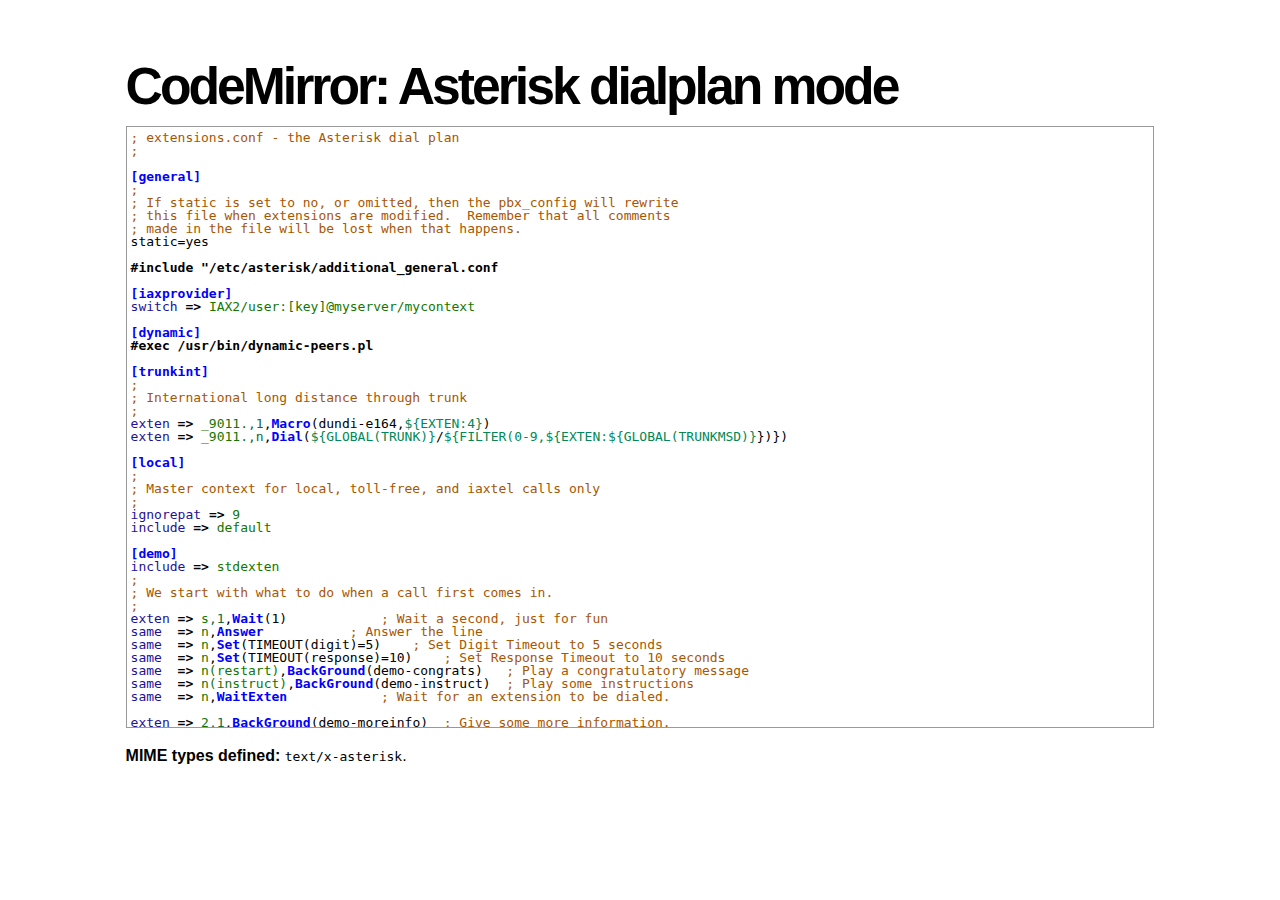
<file: src/main/webapp/lib/codemirror/mode/asterisk/index.html>
<!doctype html>
<html>
  <head>
    <meta charset="utf-8">
    <title>CodeMirror: Asterisk dialplan mode</title>
    <link rel="stylesheet" href="../../lib/codemirror.css">
    <script src="../../lib/codemirror.js"></script>
    <script src="asterisk.js"></script>
    <style>
      .CodeMirror {border: 1px solid #999;}
      .cm-s-default span.cm-arrow { color: red; }
    </style>
    <link rel="stylesheet" href="../../doc/docs.css">
  </head>
  <body>
    <h1>CodeMirror: Asterisk dialplan mode</h1>
    <form><textarea id="code" name="code">
; extensions.conf - the Asterisk dial plan
;

[general]
;
; If static is set to no, or omitted, then the pbx_config will rewrite
; this file when extensions are modified.  Remember that all comments
; made in the file will be lost when that happens.
static=yes

#include "/etc/asterisk/additional_general.conf

[iaxprovider]
switch => IAX2/user:[key]@myserver/mycontext

[dynamic]
#exec /usr/bin/dynamic-peers.pl

[trunkint]
;
; International long distance through trunk
;
exten => _9011.,1,Macro(dundi-e164,${EXTEN:4})
exten => _9011.,n,Dial(${GLOBAL(TRUNK)}/${FILTER(0-9,${EXTEN:${GLOBAL(TRUNKMSD)}})})

[local]
;
; Master context for local, toll-free, and iaxtel calls only
;
ignorepat => 9
include => default

[demo]
include => stdexten
;
; We start with what to do when a call first comes in.
;
exten => s,1,Wait(1)			; Wait a second, just for fun
same  => n,Answer			; Answer the line
same  => n,Set(TIMEOUT(digit)=5)	; Set Digit Timeout to 5 seconds
same  => n,Set(TIMEOUT(response)=10)	; Set Response Timeout to 10 seconds
same  => n(restart),BackGround(demo-congrats)	; Play a congratulatory message
same  => n(instruct),BackGround(demo-instruct)	; Play some instructions
same  => n,WaitExten			; Wait for an extension to be dialed.

exten => 2,1,BackGround(demo-moreinfo)	; Give some more information.
exten => 2,n,Goto(s,instruct)

exten => 3,1,Set(LANGUAGE()=fr)		; Set language to french
exten => 3,n,Goto(s,restart)		; Start with the congratulations

exten => 1000,1,Goto(default,s,1)
;
; We also create an example user, 1234, who is on the console and has
; voicemail, etc.
;
exten => 1234,1,Playback(transfer,skip)		; "Please hold while..."
					; (but skip if channel is not up)
exten => 1234,n,Gosub(${EXTEN},stdexten(${GLOBAL(CONSOLE)}))
exten => 1234,n,Goto(default,s,1)		; exited Voicemail

exten => 1235,1,Voicemail(1234,u)		; Right to voicemail

exten => 1236,1,Dial(Console/dsp)		; Ring forever
exten => 1236,n,Voicemail(1234,b)		; Unless busy

;
; # for when they're done with the demo
;
exten => #,1,Playback(demo-thanks)	; "Thanks for trying the demo"
exten => #,n,Hangup			; Hang them up.

;
; A timeout and "invalid extension rule"
;
exten => t,1,Goto(#,1)			; If they take too long, give up
exten => i,1,Playback(invalid)		; "That's not valid, try again"

;
; Create an extension, 500, for dialing the
; Asterisk demo.
;
exten => 500,1,Playback(demo-abouttotry); Let them know what's going on
exten => 500,n,Dial(IAX2/guest@pbx.digium.com/s@default)	; Call the Asterisk demo
exten => 500,n,Playback(demo-nogo)	; Couldn't connect to the demo site
exten => 500,n,Goto(s,6)		; Return to the start over message.

;
; Create an extension, 600, for evaluating echo latency.
;
exten => 600,1,Playback(demo-echotest)	; Let them know what's going on
exten => 600,n,Echo			; Do the echo test
exten => 600,n,Playback(demo-echodone)	; Let them know it's over
exten => 600,n,Goto(s,6)		; Start over

;
;	You can use the Macro Page to intercom a individual user
exten => 76245,1,Macro(page,SIP/Grandstream1)
; or if your peernames are the same as extensions
exten => _7XXX,1,Macro(page,SIP/${EXTEN})
;
;
; System Wide Page at extension 7999
;
exten => 7999,1,Set(TIMEOUT(absolute)=60)
exten => 7999,2,Page(Local/Grandstream1@page&Local/Xlite1@page&Local/1234@page/n,d)

; Give voicemail at extension 8500
;
exten => 8500,1,VoicemailMain
exten => 8500,n,Goto(s,6)

    </textarea></form>
    <script>
      var editor = CodeMirror.fromTextArea(document.getElementById("code"), {
        mode: "text/x-asterisk",
        matchBrackets: true,
        lineNumber: true
      });
    </script>

    <p><strong>MIME types defined:</strong> <code>text/x-asterisk</code>.</p>

  </body>
</html>
</file>
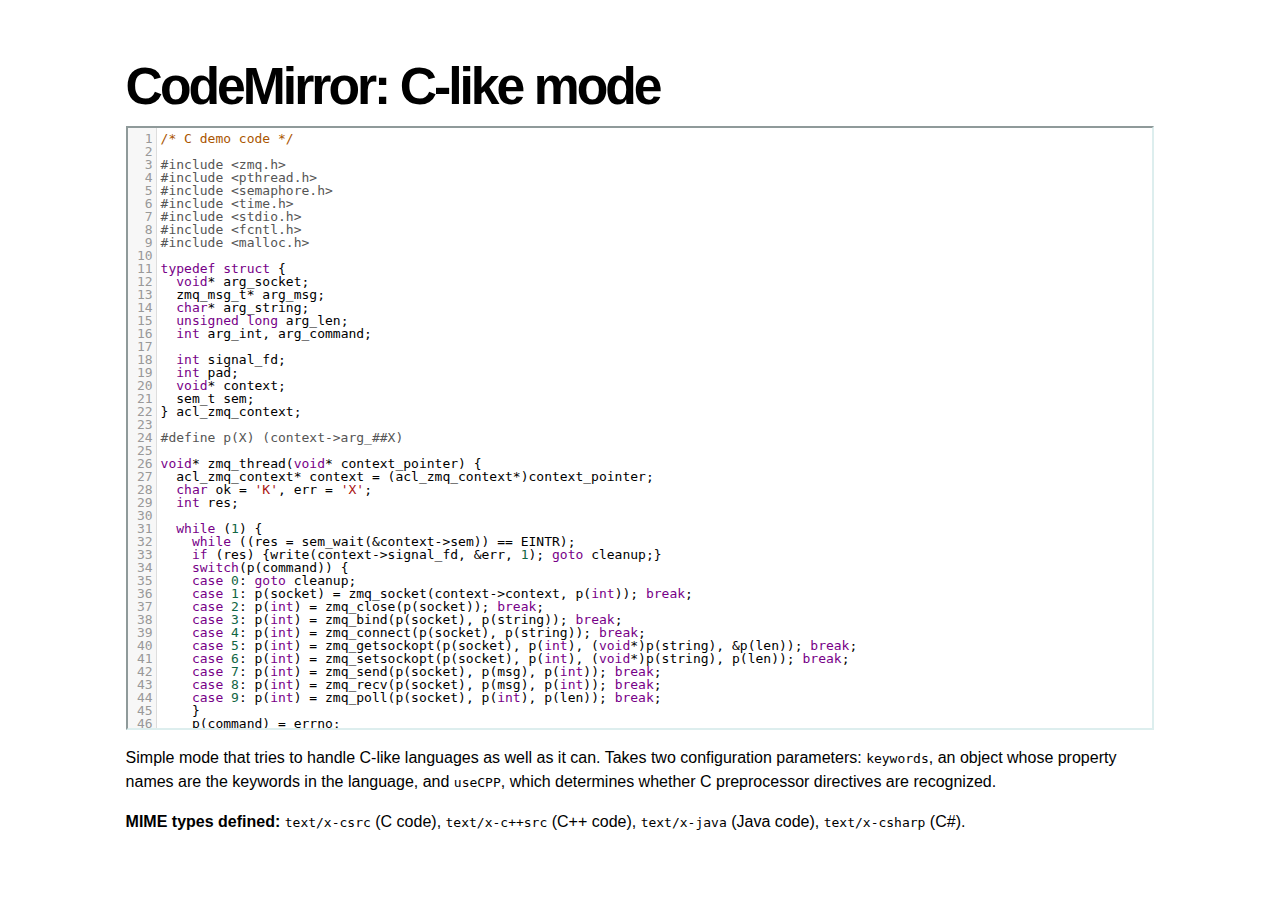
<file: src/main/webapp/lib/codemirror/mode/clike/index.html>
<!doctype html>
<html>
  <head>
    <meta charset="utf-8">
    <title>CodeMirror: C-like mode</title>
    <link rel="stylesheet" href="../../lib/codemirror.css">
    <script src="../../lib/codemirror.js"></script>
    <script src="../../addon/edit/matchbrackets.js"></script>
    <script src="clike.js"></script>
    <link rel="stylesheet" href="../../doc/docs.css">
    <style>.CodeMirror {border: 2px inset #dee;}</style>
  </head>
  <body>
    <h1>CodeMirror: C-like mode</h1>

<form><textarea id="code" name="code">
/* C demo code */

#include <zmq.h>
#include <pthread.h>
#include <semaphore.h>
#include <time.h>
#include <stdio.h>
#include <fcntl.h>
#include <malloc.h>

typedef struct {
  void* arg_socket;
  zmq_msg_t* arg_msg;
  char* arg_string;
  unsigned long arg_len;
  int arg_int, arg_command;

  int signal_fd;
  int pad;
  void* context;
  sem_t sem;
} acl_zmq_context;

#define p(X) (context->arg_##X)

void* zmq_thread(void* context_pointer) {
  acl_zmq_context* context = (acl_zmq_context*)context_pointer;
  char ok = 'K', err = 'X';
  int res;

  while (1) {
    while ((res = sem_wait(&amp;context->sem)) == EINTR);
    if (res) {write(context->signal_fd, &amp;err, 1); goto cleanup;}
    switch(p(command)) {
    case 0: goto cleanup;
    case 1: p(socket) = zmq_socket(context->context, p(int)); break;
    case 2: p(int) = zmq_close(p(socket)); break;
    case 3: p(int) = zmq_bind(p(socket), p(string)); break;
    case 4: p(int) = zmq_connect(p(socket), p(string)); break;
    case 5: p(int) = zmq_getsockopt(p(socket), p(int), (void*)p(string), &amp;p(len)); break;
    case 6: p(int) = zmq_setsockopt(p(socket), p(int), (void*)p(string), p(len)); break;
    case 7: p(int) = zmq_send(p(socket), p(msg), p(int)); break;
    case 8: p(int) = zmq_recv(p(socket), p(msg), p(int)); break;
    case 9: p(int) = zmq_poll(p(socket), p(int), p(len)); break;
    }
    p(command) = errno;
    write(context->signal_fd, &amp;ok, 1);
  }
 cleanup:
  close(context->signal_fd);
  free(context_pointer);
  return 0;
}

void* zmq_thread_init(void* zmq_context, int signal_fd) {
  acl_zmq_context* context = malloc(sizeof(acl_zmq_context));
  pthread_t thread;

  context->context = zmq_context;
  context->signal_fd = signal_fd;
  sem_init(&amp;context->sem, 1, 0);
  pthread_create(&amp;thread, 0, &amp;zmq_thread, context);
  pthread_detach(thread);
  return context;
}
</textarea></form>

    <script>
      var editor = CodeMirror.fromTextArea(document.getElementById("code"), {
        lineNumbers: true,
        matchBrackets: true,
        mode: "text/x-csrc"
      });
    </script>

    <p>Simple mode that tries to handle C-like languages as well as it
    can. Takes two configuration parameters: <code>keywords</code>, an
    object whose property names are the keywords in the language,
    and <code>useCPP</code>, which determines whether C preprocessor
    directives are recognized.</p>

    <p><strong>MIME types defined:</strong> <code>text/x-csrc</code>
    (C code), <code>text/x-c++src</code> (C++
    code), <code>text/x-java</code> (Java
    code), <code>text/x-csharp</code> (C#).</p>
  </body>
</html>
</file>
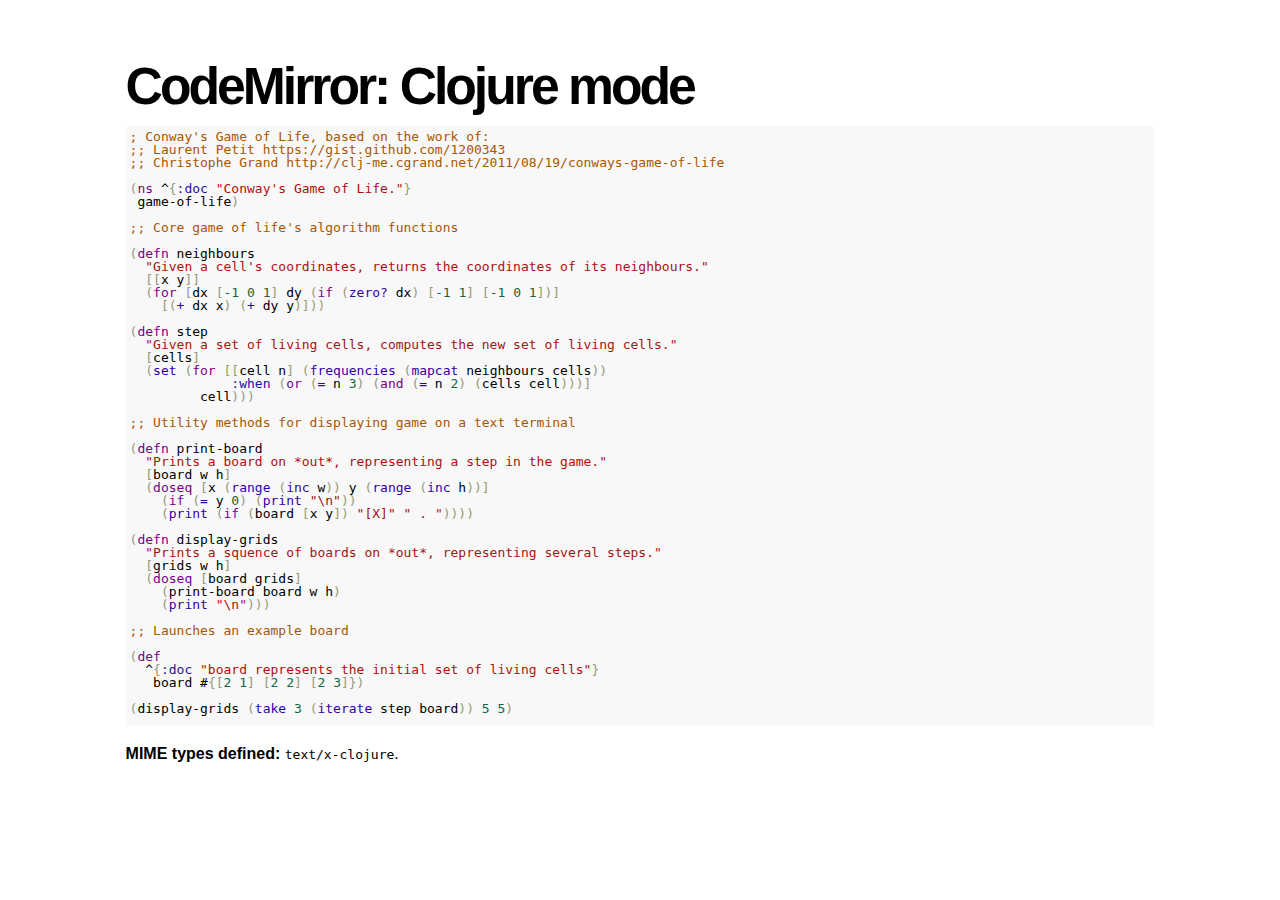
<file: src/main/webapp/lib/codemirror/mode/clojure/index.html>
<!doctype html>
<html>
  <head>
    <meta charset="utf-8">
    <title>CodeMirror: Clojure mode</title>
    <link rel="stylesheet" href="../../lib/codemirror.css">
    <script src="../../lib/codemirror.js"></script>
    <script src="clojure.js"></script>
    <style>.CodeMirror {background: #f8f8f8;}</style>
    <link rel="stylesheet" href="../../doc/docs.css">
  </head>
  <body>
    <h1>CodeMirror: Clojure mode</h1>
    <form><textarea id="code" name="code">
; Conway's Game of Life, based on the work of:
;; Laurent Petit https://gist.github.com/1200343
;; Christophe Grand http://clj-me.cgrand.net/2011/08/19/conways-game-of-life

(ns ^{:doc "Conway's Game of Life."}
 game-of-life)

;; Core game of life's algorithm functions

(defn neighbours
  "Given a cell's coordinates, returns the coordinates of its neighbours."
  [[x y]]
  (for [dx [-1 0 1] dy (if (zero? dx) [-1 1] [-1 0 1])]
    [(+ dx x) (+ dy y)]))

(defn step
  "Given a set of living cells, computes the new set of living cells."
  [cells]
  (set (for [[cell n] (frequencies (mapcat neighbours cells))
             :when (or (= n 3) (and (= n 2) (cells cell)))]
         cell)))

;; Utility methods for displaying game on a text terminal

(defn print-board
  "Prints a board on *out*, representing a step in the game."
  [board w h]
  (doseq [x (range (inc w)) y (range (inc h))]
    (if (= y 0) (print "\n"))
    (print (if (board [x y]) "[X]" " . "))))

(defn display-grids
  "Prints a squence of boards on *out*, representing several steps."
  [grids w h]
  (doseq [board grids]
    (print-board board w h)
    (print "\n")))

;; Launches an example board

(def
  ^{:doc "board represents the initial set of living cells"}
   board #{[2 1] [2 2] [2 3]})

(display-grids (take 3 (iterate step board)) 5 5)

;; Let's play with characters
(println \1 \a \# \\
         \" \( \newline
         \} \" \space
         \tab \return \backspace
         \u1000 \uAaAa \u9F9F)

</textarea></form>
    <script>
      var editor = CodeMirror.fromTextArea(document.getElementById("code"), {});
    </script>

    <p><strong>MIME types defined:</strong> <code>text/x-clojure</code>.</p>

  </body>
</html>
</file>
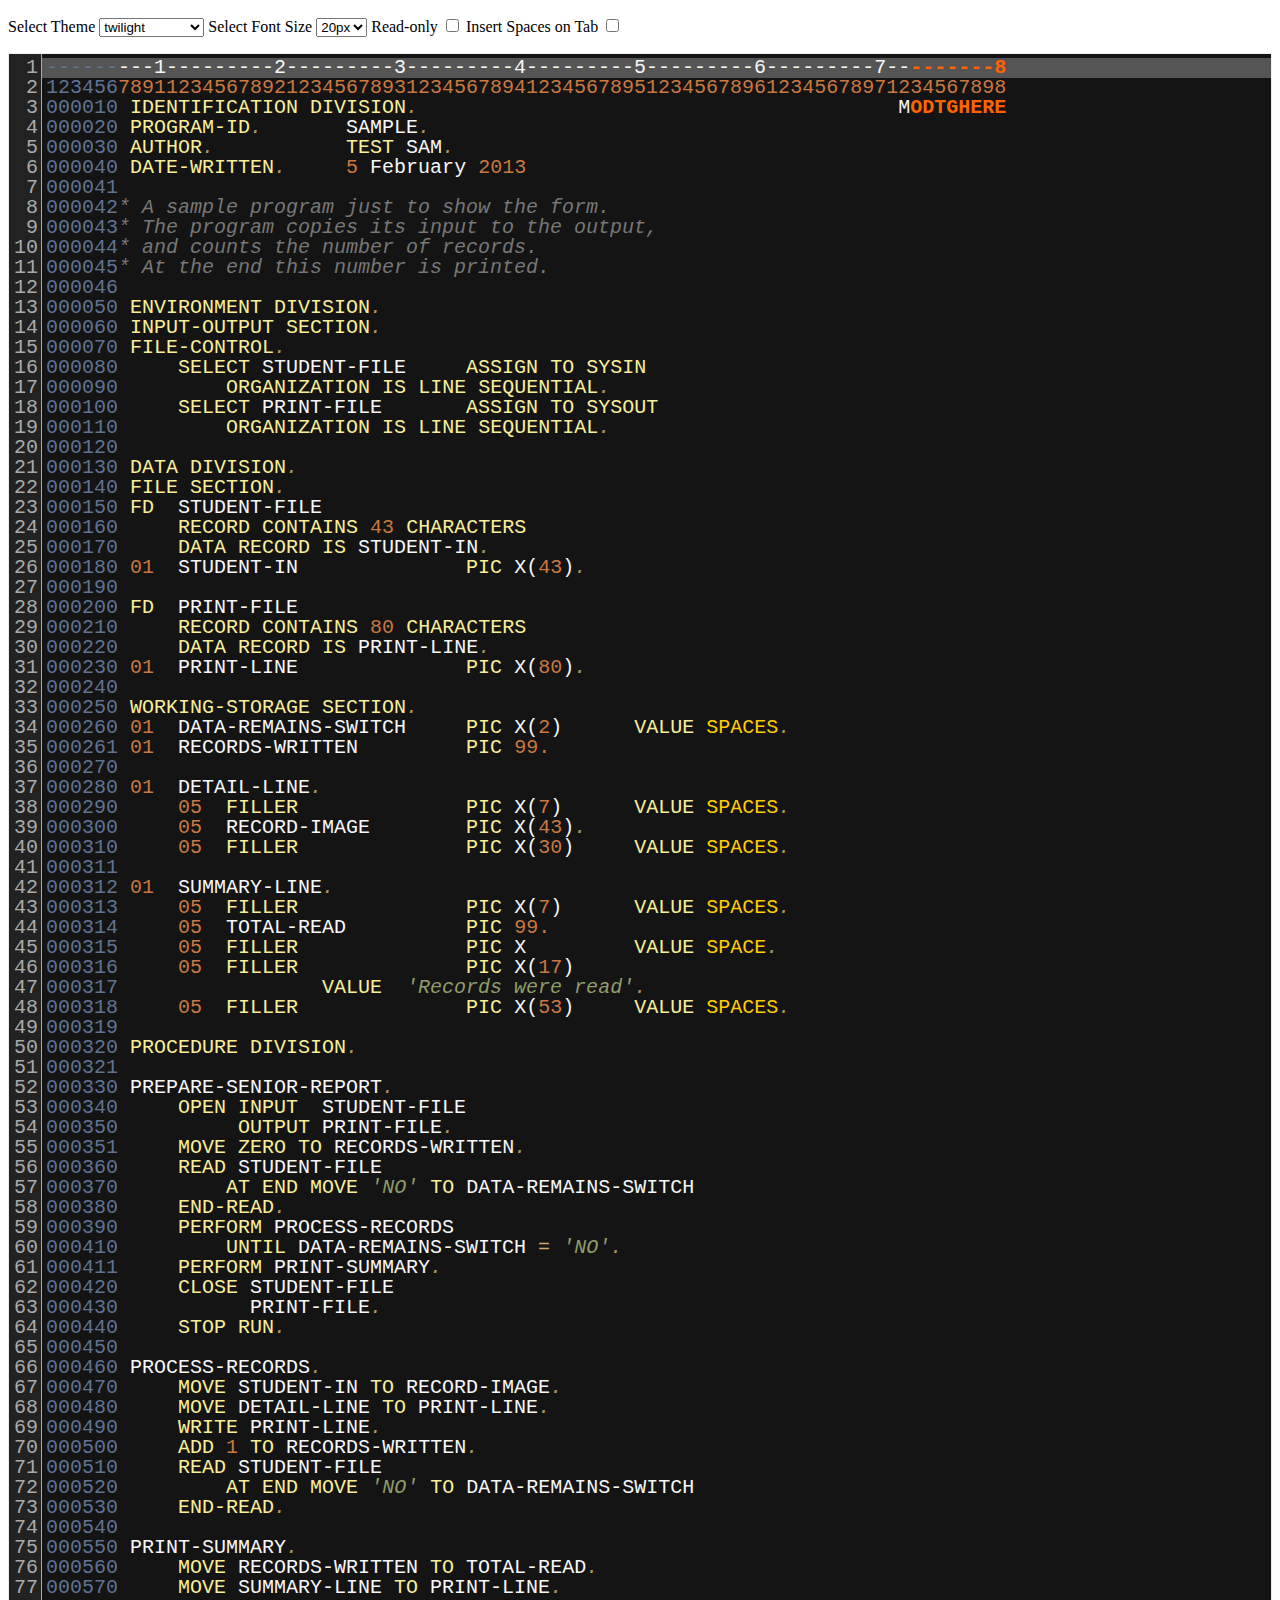
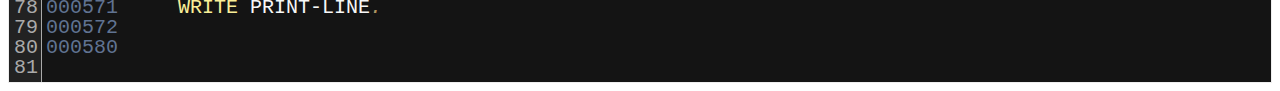
<file: src/main/webapp/lib/codemirror/mode/cobol/index.html>
<!doctype html>
<html>
  <head>
    <meta charset="utf-8">
    <title>CodeMirror: COBOL mode</title>
    <link rel="stylesheet" href="../../lib/codemirror.css">
    <script src="../../lib/codemirror.js"></script>
    <script src="../../addon/edit/matchbrackets.js"></script>
    <script src="cobol.js"></script>
    <link rel="stylesheet" href="../../theme/neat.css">
    <link rel="stylesheet" href="../../theme/elegant.css">
    <link rel="stylesheet" href="../../theme/erlang-dark.css">
    <link rel="stylesheet" href="../../theme/night.css">
    <link rel="stylesheet" href="../../theme/monokai.css">
    <link rel="stylesheet" href="../../theme/cobalt.css">
    <link rel="stylesheet" href="../../theme/eclipse.css">
    <link rel="stylesheet" href="../../theme/rubyblue.css">
    <link rel="stylesheet" href="../../theme/lesser-dark.css">
    <link rel="stylesheet" href="../../theme/xq-dark.css">
    <link rel="stylesheet" href="../../theme/xq-light.css">
    <link rel="stylesheet" href="../../theme/ambiance.css">
    <link rel="stylesheet" href="../../theme/blackboard.css">
    <link rel="stylesheet" href="../../theme/vibrant-ink.css">
    <link rel="stylesheet" href="../../theme/solarized.css">
    <link rel="stylesheet" href="../../theme/twilight.css">
    <link rel="stylesheet" href="../../theme/midnight.css">
    <link rel="stylesheet" href="../../addon/dialog/dialog.css">
    <script src="../../addon/selection/active-line.js"></script>
    <script src="../../addon/search/search.js"></script>
    <script src="../../addon/dialog/dialog.js"></script>
    <script src="../../addon/search/searchcursor.js"></script>
    <style>
        .CodeMirror {
          border: 1px solid #eee;
          font-size : 20px;
          height : auto !important;
        }
        .CodeMirror-activeline-background {background: #555555 !important;}
    </style>
  </head>
  <body>
    <p> Select Theme <select onchange="selectTheme()" id="selectTheme">
        <option>default</option>
        <option>ambiance</option>
        <option>blackboard</option>
        <option>cobalt</option>
        <option>eclipse</option>
        <option>elegant</option>
        <option>erlang-dark</option>
        <option>lesser-dark</option>
        <option>midnight</option>
        <option>monokai</option>
        <option>neat</option>
        <option>night</option>
        <option>rubyblue</option>
        <option>solarized dark</option>
        <option>solarized light</option>
        <option selected>twilight</option>
        <option>vibrant-ink</option>
        <option>xq-dark</option>
        <option>xq-light</option>
    </select>    Select Font Size <select onchange="selectFontsize()" id="selectFontSize">
          <option value="13px">13px</option>
          <option value="14px">14px</option>
          <option value="16px">16px</option>
          <option value="18px">18px</option>
          <option value="20px" selected="selected">20px</option>
          <option value="24px">24px</option>
          <option value="26px">26px</option>
          <option value="28px">28px</option>
          <option value="30px">30px</option>
          <option value="32px">32px</option>
          <option value="34px">34px</option>
          <option value="36px">36px</option>
        </select>
<label for="checkBoxReadOnly">Read-only</label>
<input type="checkbox" id="checkBoxReadOnly" onchange="selectReadOnly()">
<label for="id_tabToIndentSpace">Insert Spaces on Tab</label>
<input type="checkbox" id="id_tabToIndentSpace" onchange="tabToIndentSpace()">
</p>
<textarea id="code" name="code">
---------1---------2---------3---------4---------5---------6---------7---------8
12345678911234567892123456789312345678941234567895123456789612345678971234567898
000010 IDENTIFICATION DIVISION.                                        MODTGHERE
000020 PROGRAM-ID.       SAMPLE.
000030 AUTHOR.           TEST SAM. 
000040 DATE-WRITTEN.     5 February 2013
000041
000042* A sample program just to show the form.
000043* The program copies its input to the output,
000044* and counts the number of records.
000045* At the end this number is printed.
000046
000050 ENVIRONMENT DIVISION.
000060 INPUT-OUTPUT SECTION.
000070 FILE-CONTROL.
000080     SELECT STUDENT-FILE     ASSIGN TO SYSIN
000090         ORGANIZATION IS LINE SEQUENTIAL.
000100     SELECT PRINT-FILE       ASSIGN TO SYSOUT
000110         ORGANIZATION IS LINE SEQUENTIAL.
000120
000130 DATA DIVISION.
000140 FILE SECTION.
000150 FD  STUDENT-FILE
000160     RECORD CONTAINS 43 CHARACTERS
000170     DATA RECORD IS STUDENT-IN.
000180 01  STUDENT-IN              PIC X(43).
000190
000200 FD  PRINT-FILE
000210     RECORD CONTAINS 80 CHARACTERS
000220     DATA RECORD IS PRINT-LINE.
000230 01  PRINT-LINE              PIC X(80).
000240
000250 WORKING-STORAGE SECTION.
000260 01  DATA-REMAINS-SWITCH     PIC X(2)      VALUE SPACES.
000261 01  RECORDS-WRITTEN         PIC 99.
000270
000280 01  DETAIL-LINE.
000290     05  FILLER              PIC X(7)      VALUE SPACES.
000300     05  RECORD-IMAGE        PIC X(43).
000310     05  FILLER              PIC X(30)     VALUE SPACES.
000311 
000312 01  SUMMARY-LINE.
000313     05  FILLER              PIC X(7)      VALUE SPACES.
000314     05  TOTAL-READ          PIC 99.
000315     05  FILLER              PIC X         VALUE SPACE.
000316     05  FILLER              PIC X(17)     
000317                 VALUE  'Records were read'.
000318     05  FILLER              PIC X(53)     VALUE SPACES.
000319
000320 PROCEDURE DIVISION.
000321
000330 PREPARE-SENIOR-REPORT.
000340     OPEN INPUT  STUDENT-FILE
000350          OUTPUT PRINT-FILE.
000351     MOVE ZERO TO RECORDS-WRITTEN.
000360     READ STUDENT-FILE
000370         AT END MOVE 'NO' TO DATA-REMAINS-SWITCH
000380     END-READ.
000390     PERFORM PROCESS-RECORDS
000410         UNTIL DATA-REMAINS-SWITCH = 'NO'.
000411     PERFORM PRINT-SUMMARY.
000420     CLOSE STUDENT-FILE
000430           PRINT-FILE.
000440     STOP RUN.
000450
000460 PROCESS-RECORDS.
000470     MOVE STUDENT-IN TO RECORD-IMAGE.
000480     MOVE DETAIL-LINE TO PRINT-LINE.
000490     WRITE PRINT-LINE.
000500     ADD 1 TO RECORDS-WRITTEN.
000510     READ STUDENT-FILE
000520         AT END MOVE 'NO' TO DATA-REMAINS-SWITCH
000530     END-READ. 
000540
000550 PRINT-SUMMARY.
000560     MOVE RECORDS-WRITTEN TO TOTAL-READ.
000570     MOVE SUMMARY-LINE TO PRINT-LINE.
000571     WRITE PRINT-LINE. 
000572
000580
</textarea>
    <script>
      var editor = CodeMirror.fromTextArea(document.getElementById("code"), {
        lineNumbers: true,
        matchBrackets: true,
        mode: "text/x-cobol",
        theme : "twilight",
        styleActiveLine: true,
        showCursorWhenSelecting : true,  
      });
      function selectTheme() {
        var themeInput = document.getElementById("selectTheme");
        var theme = themeInput.options[themeInput.selectedIndex].innerHTML;
        editor.setOption("theme", theme);
      }
      function selectFontsize() {
        var fontSizeInput = document.getElementById("selectFontSize");
        var fontSize = fontSizeInput.options[fontSizeInput.selectedIndex].innerHTML;
        editor.getWrapperElement().style["font-size"] = fontSize;
        editor.refresh();
      }
      function selectReadOnly() {
        editor.setOption("readOnly", document.getElementById("checkBoxReadOnly").checked);
      }
      function tabToIndentSpace() {
        if (document.getElementById("id_tabToIndentSpace").checked) {
            editor.setOption("extraKeys", {Tab: function(cm) { cm.replaceSelection("    ", "end"); }});
        } else {
            editor.setOption("extraKeys", {Tab: function(cm) { cm.replaceSelection("    ", "end"); }});
        }
      }
    </script>
  </body>
</html>
</file>
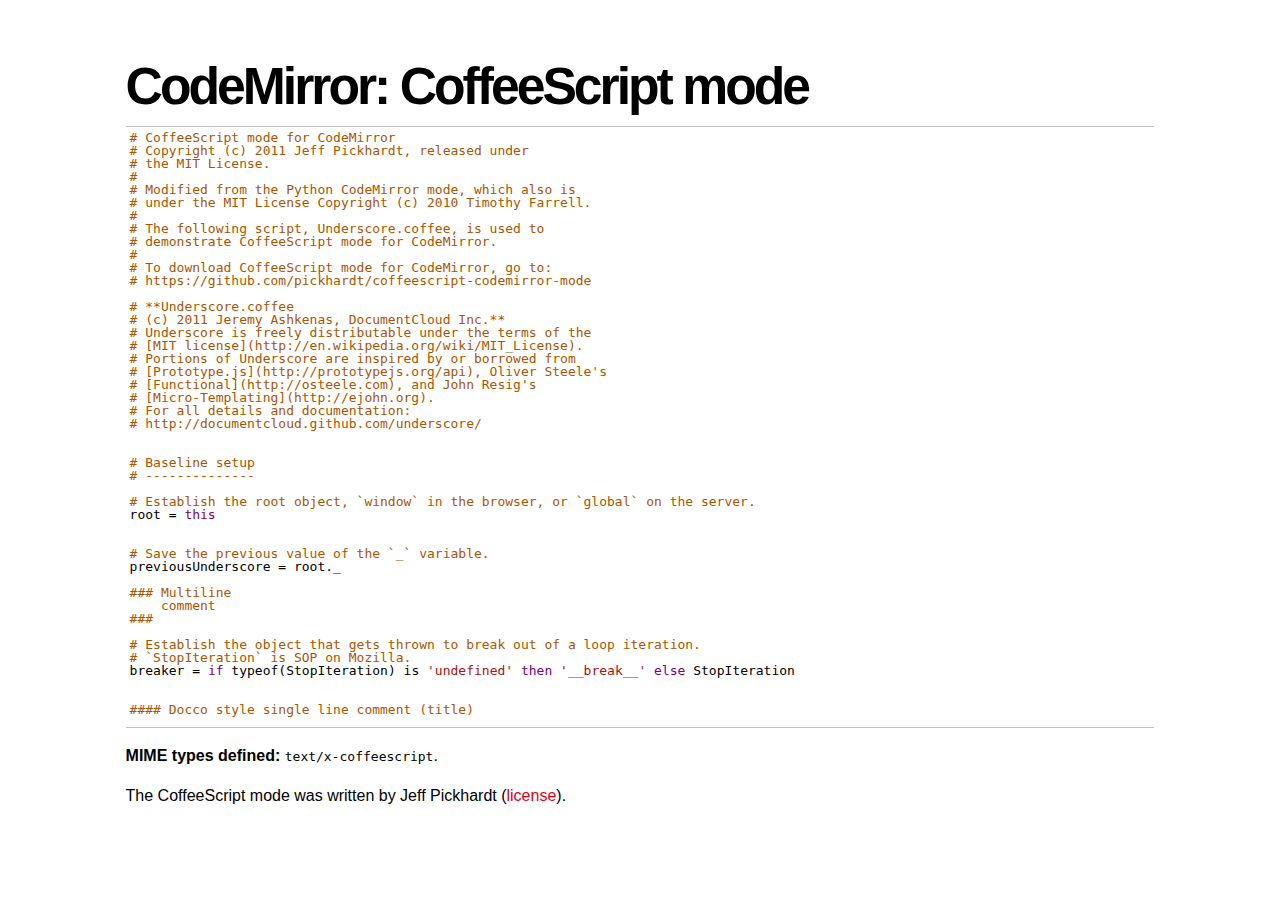
<file: src/main/webapp/lib/codemirror/mode/coffeescript/index.html>
<!doctype html>
<html>
  <head>
    <meta charset="utf-8">
    <title>CodeMirror: CoffeeScript mode</title>
    <link rel="stylesheet" href="../../lib/codemirror.css">
    <script src="../../lib/codemirror.js"></script>
    <script src="coffeescript.js"></script>
    <style>.CodeMirror {border-top: 1px solid silver; border-bottom: 1px solid silver;}</style>
    <link rel="stylesheet" href="../../doc/docs.css">
  </head>
  <body>
    <h1>CodeMirror: CoffeeScript mode</h1>
    <form><textarea id="code" name="code">
# CoffeeScript mode for CodeMirror
# Copyright (c) 2011 Jeff Pickhardt, released under
# the MIT License.
#
# Modified from the Python CodeMirror mode, which also is 
# under the MIT License Copyright (c) 2010 Timothy Farrell.
#
# The following script, Underscore.coffee, is used to 
# demonstrate CoffeeScript mode for CodeMirror.
#
# To download CoffeeScript mode for CodeMirror, go to:
# https://github.com/pickhardt/coffeescript-codemirror-mode

# **Underscore.coffee
# (c) 2011 Jeremy Ashkenas, DocumentCloud Inc.**
# Underscore is freely distributable under the terms of the
# [MIT license](http://en.wikipedia.org/wiki/MIT_License).
# Portions of Underscore are inspired by or borrowed from
# [Prototype.js](http://prototypejs.org/api), Oliver Steele's
# [Functional](http://osteele.com), and John Resig's
# [Micro-Templating](http://ejohn.org).
# For all details and documentation:
# http://documentcloud.github.com/underscore/


# Baseline setup
# --------------

# Establish the root object, `window` in the browser, or `global` on the server.
root = this


# Save the previous value of the `_` variable.
previousUnderscore = root._

### Multiline
    comment
###

# Establish the object that gets thrown to break out of a loop iteration.
# `StopIteration` is SOP on Mozilla.
breaker = if typeof(StopIteration) is 'undefined' then '__break__' else StopIteration


#### Docco style single line comment (title)


# Helper function to escape **RegExp** contents, because JS doesn't have one.
escapeRegExp = (string) -> string.replace(/([.*+?^${}()|[\]\/\\])/g, '\\$1')


# Save bytes in the minified (but not gzipped) version:
ArrayProto = Array.prototype
ObjProto = Object.prototype


# Create quick reference variables for speed access to core prototypes.
slice = ArrayProto.slice
unshift = ArrayProto.unshift
toString = ObjProto.toString
hasOwnProperty = ObjProto.hasOwnProperty
propertyIsEnumerable = ObjProto.propertyIsEnumerable


# All **ECMA5** native implementations we hope to use are declared here.
nativeForEach = ArrayProto.forEach
nativeMap = ArrayProto.map
nativeReduce = ArrayProto.reduce
nativeReduceRight = ArrayProto.reduceRight
nativeFilter = ArrayProto.filter
nativeEvery = ArrayProto.every
nativeSome = ArrayProto.some
nativeIndexOf = ArrayProto.indexOf
nativeLastIndexOf = ArrayProto.lastIndexOf
nativeIsArray = Array.isArray
nativeKeys = Object.keys


# Create a safe reference to the Underscore object for use below.
_ = (obj) -> new wrapper(obj)


# Export the Underscore object for **CommonJS**.
if typeof(exports) != 'undefined' then exports._ = _


# Export Underscore to global scope.
root._ = _


# Current version.
_.VERSION = '1.1.0'


# Collection Functions
# --------------------

# The cornerstone, an **each** implementation.
# Handles objects implementing **forEach**, arrays, and raw objects.
_.each = (obj, iterator, context) ->
  try
    if nativeForEach and obj.forEach is nativeForEach
      obj.forEach iterator, context
    else if _.isNumber obj.length
      iterator.call context, obj[i], i, obj for i in [0...obj.length]
    else
      iterator.call context, val, key, obj for own key, val of obj
  catch e
    throw e if e isnt breaker
  obj


# Return the results of applying the iterator to each element. Use JavaScript
# 1.6's version of **map**, if possible.
_.map = (obj, iterator, context) ->
  return obj.map(iterator, context) if nativeMap and obj.map is nativeMap
  results = []
  _.each obj, (value, index, list) ->
    results.push iterator.call context, value, index, list
  results


# **Reduce** builds up a single result from a list of values. Also known as
# **inject**, or **foldl**. Uses JavaScript 1.8's version of **reduce**, if possible.
_.reduce = (obj, iterator, memo, context) ->
  if nativeReduce and obj.reduce is nativeReduce
    iterator = _.bind iterator, context if context
    return obj.reduce iterator, memo
  _.each obj, (value, index, list) ->
    memo = iterator.call context, memo, value, index, list
  memo


# The right-associative version of **reduce**, also known as **foldr**. Uses
# JavaScript 1.8's version of **reduceRight**, if available.
_.reduceRight = (obj, iterator, memo, context) ->
  if nativeReduceRight and obj.reduceRight is nativeReduceRight
    iterator = _.bind iterator, context if context
    return obj.reduceRight iterator, memo
  reversed = _.clone(_.toArray(obj)).reverse()
  _.reduce reversed, iterator, memo, context


# Return the first value which passes a truth test.
_.detect = (obj, iterator, context) ->
  result = null
  _.each obj, (value, index, list) ->
    if iterator.call context, value, index, list
      result = value
      _.breakLoop()
  result


# Return all the elements that pass a truth test. Use JavaScript 1.6's
# **filter**, if it exists.
_.filter = (obj, iterator, context) ->
  return obj.filter iterator, context if nativeFilter and obj.filter is nativeFilter
  results = []
  _.each obj, (value, index, list) ->
    results.push value if iterator.call context, value, index, list
  results


# Return all the elements for which a truth test fails.
_.reject = (obj, iterator, context) ->
  results = []
  _.each obj, (value, index, list) ->
    results.push value if not iterator.call context, value, index, list
  results


# Determine whether all of the elements match a truth test. Delegate to
# JavaScript 1.6's **every**, if it is present.
_.every = (obj, iterator, context) ->
  iterator ||= _.identity
  return obj.every iterator, context if nativeEvery and obj.every is nativeEvery
  result = true
  _.each obj, (value, index, list) ->
    _.breakLoop() unless (result = result and iterator.call(context, value, index, list))
  result


# Determine if at least one element in the object matches a truth test. Use
# JavaScript 1.6's **some**, if it exists.
_.some = (obj, iterator, context) ->
  iterator ||= _.identity
  return obj.some iterator, context if nativeSome and obj.some is nativeSome
  result = false
  _.each obj, (value, index, list) ->
    _.breakLoop() if (result = iterator.call(context, value, index, list))
  result


# Determine if a given value is included in the array or object,
# based on `===`.
_.include = (obj, target) ->
  return _.indexOf(obj, target) isnt -1 if nativeIndexOf and obj.indexOf is nativeIndexOf
  return true for own key, val of obj when val is target
  false


# Invoke a method with arguments on every item in a collection.
_.invoke = (obj, method) ->
  args = _.rest arguments, 2
  (if method then val[method] else val).apply(val, args) for val in obj


# Convenience version of a common use case of **map**: fetching a property.
_.pluck = (obj, key) ->
  _.map(obj, (val) -> val[key])


# Return the maximum item or (item-based computation).
_.max = (obj, iterator, context) ->
  return Math.max.apply(Math, obj) if not iterator and _.isArray(obj)
  result = computed: -Infinity
  _.each obj, (value, index, list) ->
    computed = if iterator then iterator.call(context, value, index, list) else value
    computed >= result.computed and (result = {value: value, computed: computed})
  result.value


# Return the minimum element (or element-based computation).
_.min = (obj, iterator, context) ->
  return Math.min.apply(Math, obj) if not iterator and _.isArray(obj)
  result = computed: Infinity
  _.each obj, (value, index, list) ->
    computed = if iterator then iterator.call(context, value, index, list) else value
    computed < result.computed and (result = {value: value, computed: computed})
  result.value


# Sort the object's values by a criterion produced by an iterator.
_.sortBy = (obj, iterator, context) ->
  _.pluck(((_.map obj, (value, index, list) ->
    {value: value, criteria: iterator.call(context, value, index, list)}
  ).sort((left, right) ->
    a = left.criteria; b = right.criteria
    if a < b then -1 else if a > b then 1 else 0
  )), 'value')


# Use a comparator function to figure out at what index an object should
# be inserted so as to maintain order. Uses binary search.
_.sortedIndex = (array, obj, iterator) ->
  iterator ||= _.identity
  low = 0
  high = array.length
  while low < high
    mid = (low + high) >> 1
    if iterator(array[mid]) < iterator(obj) then low = mid + 1 else high = mid
  low


# Convert anything iterable into a real, live array.
_.toArray = (iterable) ->
  return [] if (!iterable)
  return iterable.toArray() if (iterable.toArray)
  return iterable if (_.isArray(iterable))
  return slice.call(iterable) if (_.isArguments(iterable))
  _.values(iterable)


# Return the number of elements in an object.
_.size = (obj) -> _.toArray(obj).length


# Array Functions
# ---------------

# Get the first element of an array. Passing `n` will return the first N
# values in the array. Aliased as **head**. The `guard` check allows it to work
# with **map**.
_.first = (array, n, guard) ->
  if n and not guard then slice.call(array, 0, n) else array[0]


# Returns everything but the first entry of the array. Aliased as **tail**.
# Especially useful on the arguments object. Passing an `index` will return
# the rest of the values in the array from that index onward. The `guard`
# check allows it to work with **map**.
_.rest = (array, index, guard) ->
  slice.call(array, if _.isUndefined(index) or guard then 1 else index)


# Get the last element of an array.
_.last = (array) -> array[array.length - 1]


# Trim out all falsy values from an array.
_.compact = (array) -> item for item in array when item


# Return a completely flattened version of an array.
_.flatten = (array) ->
  _.reduce array, (memo, value) ->
    return memo.concat(_.flatten(value)) if _.isArray value
    memo.push value
    memo
  , []


# Return a version of the array that does not contain the specified value(s).
_.without = (array) ->
  values = _.rest arguments
  val for val in _.toArray(array) when not _.include values, val


# Produce a duplicate-free version of the array. If the array has already
# been sorted, you have the option of using a faster algorithm.
_.uniq = (array, isSorted) ->
  memo = []
  for el, i in _.toArray array
    memo.push el if i is 0 || (if isSorted is true then _.last(memo) isnt el else not _.include(memo, el))
  memo


# Produce an array that contains every item shared between all the
# passed-in arrays.
_.intersect = (array) ->
  rest = _.rest arguments
  _.select _.uniq(array), (item) ->
    _.all rest, (other) ->
      _.indexOf(other, item) >= 0


# Zip together multiple lists into a single array -- elements that share
# an index go together.
_.zip = ->
  length = _.max _.pluck arguments, 'length'
  results = new Array length
  for i in [0...length]
    results[i] = _.pluck arguments, String i
  results


# If the browser doesn't supply us with **indexOf** (I'm looking at you, MSIE),
# we need this function. Return the position of the first occurrence of an
# item in an array, or -1 if the item is not included in the array.
_.indexOf = (array, item) ->
  return array.indexOf item if nativeIndexOf and array.indexOf is nativeIndexOf
  i = 0; l = array.length
  while l - i
    if array[i] is item then return i else i++
  -1


# Provide JavaScript 1.6's **lastIndexOf**, delegating to the native function,
# if possible.
_.lastIndexOf = (array, item) ->
  return array.lastIndexOf(item) if nativeLastIndexOf and array.lastIndexOf is nativeLastIndexOf
  i = array.length
  while i
    if array[i] is item then return i else i--
  -1


# Generate an integer Array containing an arithmetic progression. A port of
# [the native Python **range** function](http://docs.python.org/library/functions.html#range).
_.range = (start, stop, step) ->
  a = arguments
  solo = a.length <= 1
  i = start = if solo then 0 else a[0]
  stop = if solo then a[0] else a[1]
  step = a[2] or 1
  len = Math.ceil((stop - start) / step)
  return [] if len <= 0
  range = new Array len
  idx = 0
  loop
    return range if (if step > 0 then i - stop else stop - i) >= 0
    range[idx] = i
    idx++
    i+= step


# Function Functions
# ------------------

# Create a function bound to a given object (assigning `this`, and arguments,
# optionally). Binding with arguments is also known as **curry**.
_.bind = (func, obj) ->
  args = _.rest arguments, 2
  -> func.apply obj or root, args.concat arguments


# Bind all of an object's methods to that object. Useful for ensuring that
# all callbacks defined on an object belong to it.
_.bindAll = (obj) ->
  funcs = if arguments.length > 1 then _.rest(arguments) else _.functions(obj)
  _.each funcs, (f) -> obj[f] = _.bind obj[f], obj
  obj


# Delays a function for the given number of milliseconds, and then calls
# it with the arguments supplied.
_.delay = (func, wait) ->
  args = _.rest arguments, 2
  setTimeout((-> func.apply(func, args)), wait)


# Memoize an expensive function by storing its results.
_.memoize = (func, hasher) ->
  memo = {}
  hasher or= _.identity
  ->
    key = hasher.apply this, arguments
    return memo[key] if key of memo
    memo[key] = func.apply this, arguments


# Defers a function, scheduling it to run after the current call stack has
# cleared.
_.defer = (func) ->
  _.delay.apply _, [func, 1].concat _.rest arguments


# Returns the first function passed as an argument to the second,
# allowing you to adjust arguments, run code before and after, and
# conditionally execute the original function.
_.wrap = (func, wrapper) ->
  -> wrapper.apply wrapper, [func].concat arguments


# Returns a function that is the composition of a list of functions, each
# consuming the return value of the function that follows.
_.compose = ->
  funcs = arguments
  ->
    args = arguments
    for i in [funcs.length - 1..0] by -1
      args = [funcs[i].apply(this, args)]
    args[0]


# Object Functions
# ----------------

# Retrieve the names of an object's properties.
_.keys = nativeKeys or (obj) ->
  return _.range 0, obj.length if _.isArray(obj)
  key for key, val of obj


# Retrieve the values of an object's properties.
_.values = (obj) ->
  _.map obj, _.identity


# Return a sorted list of the function names available in Underscore.
_.functions = (obj) ->
  _.filter(_.keys(obj), (key) -> _.isFunction(obj[key])).sort()


# Extend a given object with all of the properties in a source object.
_.extend = (obj) ->
  for source in _.rest(arguments)
    obj[key] = val for key, val of source
  obj


# Create a (shallow-cloned) duplicate of an object.
_.clone = (obj) ->
  return obj.slice 0 if _.isArray obj
  _.extend {}, obj


# Invokes interceptor with the obj, and then returns obj.
# The primary purpose of this method is to "tap into" a method chain,
# in order to perform operations on intermediate results within
 the chain.
_.tap = (obj, interceptor) ->
  interceptor obj
  obj


# Perform a deep comparison to check if two objects are equal.
_.isEqual = (a, b) ->
  # Check object identity.
  return true if a is b
  # Different types?
  atype = typeof(a); btype = typeof(b)
  return false if atype isnt btype
  # Basic equality test (watch out for coercions).
  return true if `a == b`
  # One is falsy and the other truthy.
  return false if (!a and b) or (a and !b)
  # One of them implements an `isEqual()`?
  return a.isEqual(b) if a.isEqual
  # Check dates' integer values.
  return a.getTime() is b.getTime() if _.isDate(a) and _.isDate(b)
  # Both are NaN?
  return false if _.isNaN(a) and _.isNaN(b)
  # Compare regular expressions.
  if _.isRegExp(a) and _.isRegExp(b)
    return a.source is b.source and
           a.global is b.global and
           a.ignoreCase is b.ignoreCase and
           a.multiline is b.multiline
  # If a is not an object by this point, we can't handle it.
  return false if atype isnt 'object'
  # Check for different array lengths before comparing contents.
  return false if a.length and (a.length isnt b.length)
  # Nothing else worked, deep compare the contents.
  aKeys = _.keys(a); bKeys = _.keys(b)
  # Different object sizes?
  return false if aKeys.length isnt bKeys.length
  # Recursive comparison of contents.
  return false for key, val of a when !(key of b) or !_.isEqual(val, b[key])
  true


# Is a given array or object empty?
_.isEmpty = (obj) ->
  return obj.length is 0 if _.isArray(obj) or _.isString(obj)
  return false for own key of obj
  true


# Is a given value a DOM element?
_.isElement = (obj) -> obj and obj.nodeType is 1


# Is a given value an array?
_.isArray = nativeIsArray or (obj) -> !!(obj and obj.concat and obj.unshift and not obj.callee)


# Is a given variable an arguments object?
_.isArguments = (obj) -> obj and obj.callee


# Is the given value a function?
_.isFunction = (obj) -> !!(obj and obj.constructor and obj.call and obj.apply)


# Is the given value a string?
_.isString = (obj) -> !!(obj is '' or (obj and obj.charCodeAt and obj.substr))


# Is a given value a number?
_.isNumber = (obj) -> (obj is +obj) or toString.call(obj) is '[object Number]'


# Is a given value a boolean?
_.isBoolean = (obj) -> obj is true or obj is false


# Is a given value a Date?
_.isDate = (obj) -> !!(obj and obj.getTimezoneOffset and obj.setUTCFullYear)


# Is the given value a regular expression?
_.isRegExp = (obj) -> !!(obj and obj.exec and (obj.ignoreCase or obj.ignoreCase is false))


# Is the given value NaN -- this one is interesting. `NaN != NaN`, and
# `isNaN(undefined) == true`, so we make sure it's a number first.
_.isNaN = (obj) -> _.isNumber(obj) and window.isNaN(obj)


# Is a given value equal to null?
_.isNull = (obj) -> obj is null


# Is a given variable undefined?
_.isUndefined = (obj) -> typeof obj is 'undefined'


# Utility Functions
# -----------------

# Run Underscore.js in noConflict mode, returning the `_` variable to its
# previous owner. Returns a reference to the Underscore object.
_.noConflict = ->
  root._ = previousUnderscore
  this


# Keep the identity function around for default iterators.
_.identity = (value) -> value


# Run a function `n` times.
_.times = (n, iterator, context) ->
  iterator.call context, i for i in [0...n]


# Break out of the middle of an iteration.
_.breakLoop = -> throw breaker


# Add your own custom functions to the Underscore object, ensuring that
# they're correctly added to the OOP wrapper as well.
_.mixin = (obj) ->
  for name in _.functions(obj)
    addToWrapper name, _[name] = obj[name]


# Generate a unique integer id (unique within the entire client session).
# Useful for temporary DOM ids.
idCounter = 0
_.uniqueId = (prefix) ->
  (prefix or '') + idCounter++


# By default, Underscore uses **ERB**-style template delimiters, change the
# following template settings to use alternative delimiters.
_.templateSettings = {
  start: '<%'
  end: '%>'
  interpolate: /<%=(.+?)%>/g
}


# JavaScript templating a-la **ERB**, pilfered from John Resig's
# *Secrets of the JavaScript Ninja*, page 83.
# Single-quote fix from Rick Strahl.
# With alterations for arbitrary delimiters, and to preserve whitespace.
_.template = (str, data) ->
  c = _.templateSettings
  endMatch = new RegExp("'(?=[^"+c.end.substr(0, 1)+"]*"+escapeRegExp(c.end)+")","g")
  fn = new Function 'obj',
    'var p=[],print=function(){p.push.apply(p,arguments);};' +
    'with(obj||{}){p.push(\'' +
    str.replace(/\r/g, '\\r')
       .replace(/\n/g, '\\n')
       .replace(/\t/g, '\\t')
       .replace(endMatch,"���")
       .split("'").join("\\'")
       .split("���").join("'")
       .replace(c.interpolate, "',$1,'")
       .split(c.start).join("');")
       .split(c.end).join("p.push('") +
       "');}return p.join('');"
  if data then fn(data) else fn


# Aliases
# -------

_.forEach = _.each
_.foldl = _.inject = _.reduce
_.foldr = _.reduceRight
_.select = _.filter
_.all = _.every
_.any = _.some
_.contains = _.include
_.head = _.first
_.tail = _.rest
_.methods = _.functions


# Setup the OOP Wrapper
# ---------------------

# If Underscore is called as a function, it returns a wrapped object that
# can be used OO-style. This wrapper holds altered versions of all the
# underscore functions. Wrapped objects may be chained.
wrapper = (obj) ->
  this._wrapped = obj
  this


# Helper function to continue chaining intermediate results.
result = (obj, chain) ->
  if chain then _(obj).chain() else obj


# A method to easily add functions to the OOP wrapper.
addToWrapper = (name, func) ->
  wrapper.prototype[name] = ->
    args = _.toArray arguments
    unshift.call args, this._wrapped
    result func.apply(_, args), this._chain


# Add all ofthe Underscore functions to the wrapper object.
_.mixin _


# Add all mutator Array functions to the wrapper.
_.each ['pop', 'push', 'reverse', 'shift', 'sort', 'splice', 'unshift'], (name) ->
  method = Array.prototype[name]
  wrapper.prototype[name] = ->
    method.apply(this._wrapped, arguments)
    result(this._wrapped, this._chain)


# Add all accessor Array functions to the wrapper.
_.each ['concat', 'join', 'slice'], (name) ->
  method = Array.prototype[name]
  wrapper.prototype[name] = ->
    result(method.apply(this._wrapped, arguments), this._chain)


# Start chaining a wrapped Underscore object.
wrapper::chain = ->
  this._chain = true
  this


# Extracts the result from a wrapped and chained object.
wrapper::value = -> this._wrapped
</textarea></form>
    <script>
      var editor = CodeMirror.fromTextArea(document.getElementById("code"), {});
    </script>

    <p><strong>MIME types defined:</strong> <code>text/x-coffeescript</code>.</p>

    <p>The CoffeeScript mode was written by Jeff Pickhardt (<a href="LICENSE">license</a>).</p>

  </body>
</html>
</file>
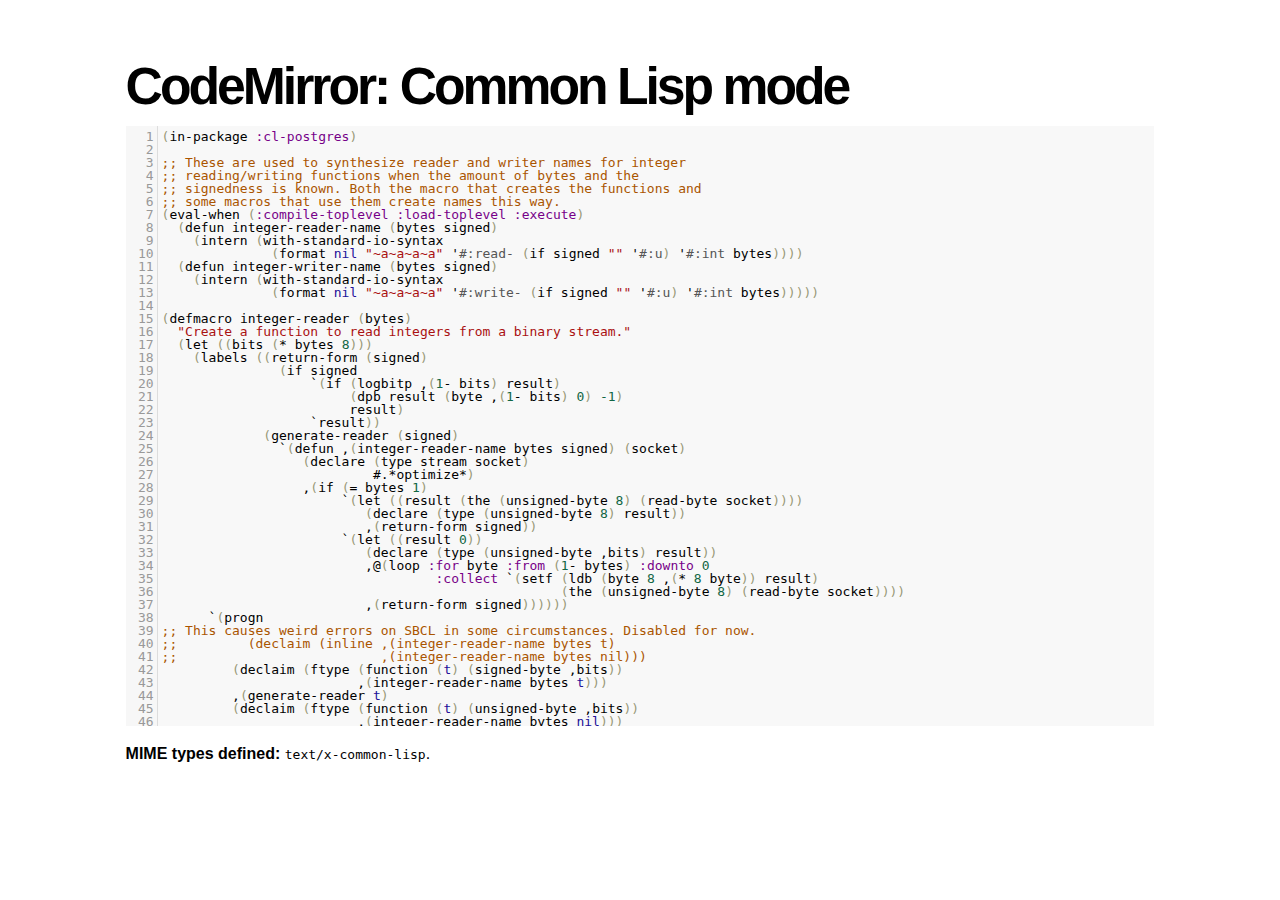
<file: src/main/webapp/lib/codemirror/mode/commonlisp/index.html>
<!doctype html>
<html>
  <head>
    <meta charset="utf-8">
    <title>CodeMirror: Common Lisp mode</title>
    <link rel="stylesheet" href="../../lib/codemirror.css">
    <script src="../../lib/codemirror.js"></script>
    <script src="commonlisp.js"></script>
    <style>.CodeMirror {background: #f8f8f8;}</style>
    <link rel="stylesheet" href="../../doc/docs.css">
  </head>
  <body>
    <h1>CodeMirror: Common Lisp mode</h1>
    <form><textarea id="code" name="code">(in-package :cl-postgres)

;; These are used to synthesize reader and writer names for integer
;; reading/writing functions when the amount of bytes and the
;; signedness is known. Both the macro that creates the functions and
;; some macros that use them create names this way.
(eval-when (:compile-toplevel :load-toplevel :execute)
  (defun integer-reader-name (bytes signed)
    (intern (with-standard-io-syntax
              (format nil "~a~a~a~a" '#:read- (if signed "" '#:u) '#:int bytes))))
  (defun integer-writer-name (bytes signed)
    (intern (with-standard-io-syntax
              (format nil "~a~a~a~a" '#:write- (if signed "" '#:u) '#:int bytes)))))

(defmacro integer-reader (bytes)
  "Create a function to read integers from a binary stream."
  (let ((bits (* bytes 8)))
    (labels ((return-form (signed)
               (if signed
                   `(if (logbitp ,(1- bits) result)
                        (dpb result (byte ,(1- bits) 0) -1)
                        result)
                   `result))
             (generate-reader (signed)
               `(defun ,(integer-reader-name bytes signed) (socket)
                  (declare (type stream socket)
                           #.*optimize*)
                  ,(if (= bytes 1)
                       `(let ((result (the (unsigned-byte 8) (read-byte socket))))
                          (declare (type (unsigned-byte 8) result))
                          ,(return-form signed))
                       `(let ((result 0))
                          (declare (type (unsigned-byte ,bits) result))
                          ,@(loop :for byte :from (1- bytes) :downto 0
                                   :collect `(setf (ldb (byte 8 ,(* 8 byte)) result)
                                                   (the (unsigned-byte 8) (read-byte socket))))
                          ,(return-form signed))))))
      `(progn
;; This causes weird errors on SBCL in some circumstances. Disabled for now.
;;         (declaim (inline ,(integer-reader-name bytes t)
;;                          ,(integer-reader-name bytes nil)))
         (declaim (ftype (function (t) (signed-byte ,bits))
                         ,(integer-reader-name bytes t)))
         ,(generate-reader t)
         (declaim (ftype (function (t) (unsigned-byte ,bits))
                         ,(integer-reader-name bytes nil)))
         ,(generate-reader nil)))))

(defmacro integer-writer (bytes)
  "Create a function to write integers to a binary stream."
  (let ((bits (* 8 bytes)))
    `(progn
      (declaim (inline ,(integer-writer-name bytes t)
                       ,(integer-writer-name bytes nil)))
      (defun ,(integer-writer-name bytes nil) (socket value)
        (declare (type stream socket)
                 (type (unsigned-byte ,bits) value)
                 #.*optimize*)
        ,@(if (= bytes 1)
              `((write-byte value socket))
              (loop :for byte :from (1- bytes) :downto 0
                    :collect `(write-byte (ldb (byte 8 ,(* byte 8)) value)
                               socket)))
        (values))
      (defun ,(integer-writer-name bytes t) (socket value)
        (declare (type stream socket)
                 (type (signed-byte ,bits) value)
                 #.*optimize*)
        ,@(if (= bytes 1)
              `((write-byte (ldb (byte 8 0) value) socket))
              (loop :for byte :from (1- bytes) :downto 0
                    :collect `(write-byte (ldb (byte 8 ,(* byte 8)) value)
                               socket)))
        (values)))))

;; All the instances of the above that we need.

(integer-reader 1)
(integer-reader 2)
(integer-reader 4)
(integer-reader 8)

(integer-writer 1)
(integer-writer 2)
(integer-writer 4)

(defun write-bytes (socket bytes)
  "Write a byte-array to a stream."
  (declare (type stream socket)
           (type (simple-array (unsigned-byte 8)) bytes)
           #.*optimize*)
  (write-sequence bytes socket))

(defun write-str (socket string)
  "Write a null-terminated string to a stream \(encoding it when UTF-8
support is enabled.)."
  (declare (type stream socket)
           (type string string)
           #.*optimize*)
  (enc-write-string string socket)
  (write-uint1 socket 0))

(declaim (ftype (function (t unsigned-byte)
                          (simple-array (unsigned-byte 8) (*)))
                read-bytes))
(defun read-bytes (socket length)
  "Read a byte array of the given length from a stream."
  (declare (type stream socket)
           (type fixnum length)
           #.*optimize*)
  (let ((result (make-array length :element-type '(unsigned-byte 8))))
    (read-sequence result socket)
    result))

(declaim (ftype (function (t) string) read-str))
(defun read-str (socket)
  "Read a null-terminated string from a stream. Takes care of encoding
when UTF-8 support is enabled."
  (declare (type stream socket)
           #.*optimize*)
  (enc-read-string socket :null-terminated t))

(defun skip-bytes (socket length)
  "Skip a given number of bytes in a binary stream."
  (declare (type stream socket)
           (type (unsigned-byte 32) length)
           #.*optimize*)
  (dotimes (i length)
    (read-byte socket)))

(defun skip-str (socket)
  "Skip a null-terminated string."
  (declare (type stream socket)
           #.*optimize*)
  (loop :for char :of-type fixnum = (read-byte socket)
        :until (zerop char)))

(defun ensure-socket-is-closed (socket &amp;key abort)
  (when (open-stream-p socket)
    (handler-case
        (close socket :abort abort)
      (error (error)
        (warn "Ignoring the error which happened while trying to close PostgreSQL socket: ~A" error)))))
</textarea></form>
    <script>
      var editor = CodeMirror.fromTextArea(document.getElementById("code"), {lineNumbers: true});
    </script>

    <p><strong>MIME types defined:</strong> <code>text/x-common-lisp</code>.</p>

  </body>
</html>
</file>
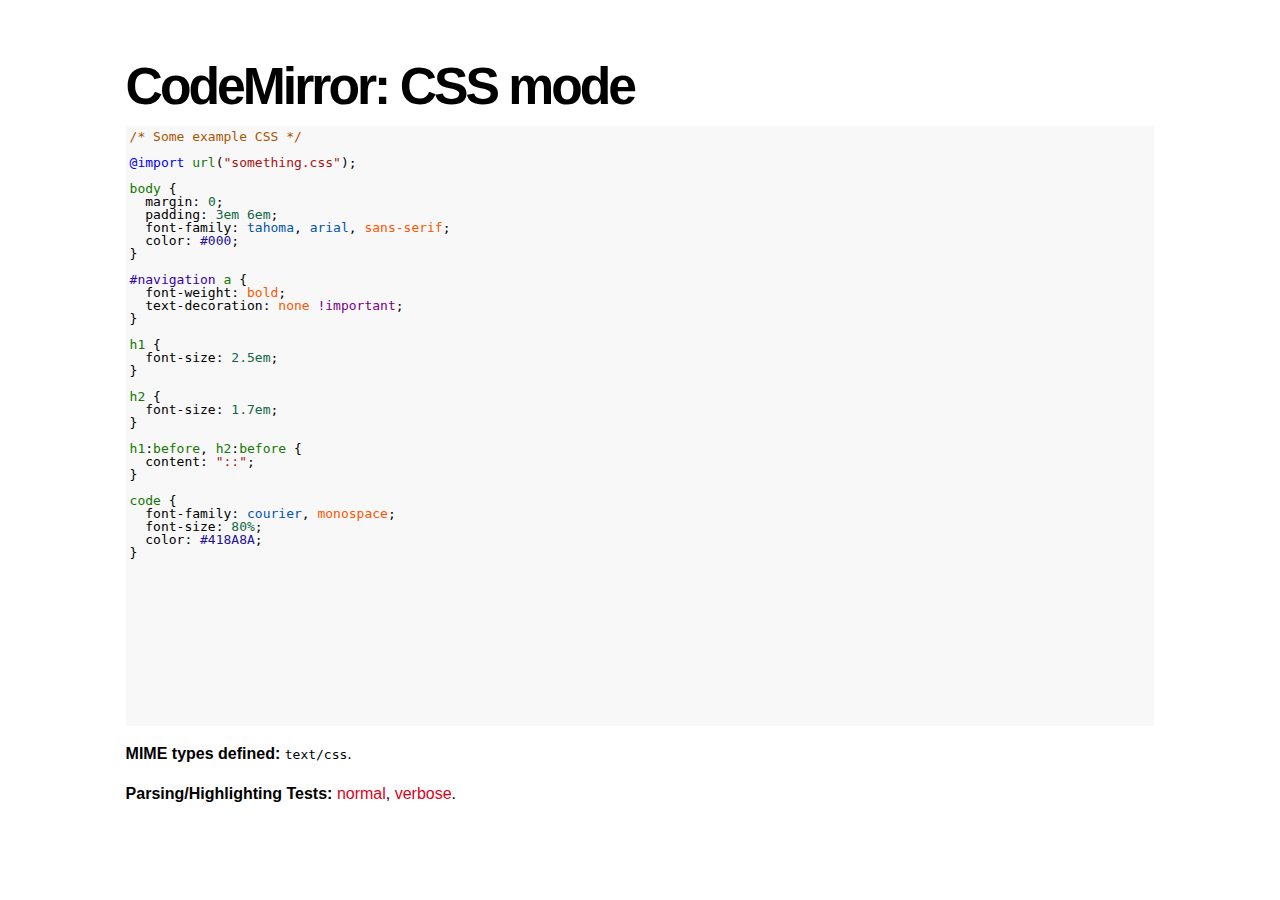
<file: src/main/webapp/lib/codemirror/mode/css/index.html>
<!doctype html>
<html>
  <head>
    <meta charset="utf-8">
    <title>CodeMirror: CSS mode</title>
    <link rel="stylesheet" href="../../lib/codemirror.css">
    <script src="../../lib/codemirror.js"></script>
    <script src="css.js"></script>
    <style>.CodeMirror {background: #f8f8f8;}</style>
    <link rel="stylesheet" href="../../doc/docs.css">
  </head>
  <body>
    <h1>CodeMirror: CSS mode</h1>
    <form><textarea id="code" name="code">
/* Some example CSS */

@import url("something.css");

body {
  margin: 0;
  padding: 3em 6em;
  font-family: tahoma, arial, sans-serif;
  color: #000;
}

#navigation a {
  font-weight: bold;
  text-decoration: none !important;
}

h1 {
  font-size: 2.5em;
}

h2 {
  font-size: 1.7em;
}

h1:before, h2:before {
  content: "::";
}

code {
  font-family: courier, monospace;
  font-size: 80%;
  color: #418A8A;
}
</textarea></form>
    <script>
      var editor = CodeMirror.fromTextArea(document.getElementById("code"), {});
    </script>

    <p><strong>MIME types defined:</strong> <code>text/css</code>.</p>

    <p><strong>Parsing/Highlighting Tests:</strong> <a href="../../test/index.html#css_*">normal</a>,  <a href="../../test/index.html#verbose,css_*">verbose</a>.</p>

  </body>
</html>
</file>
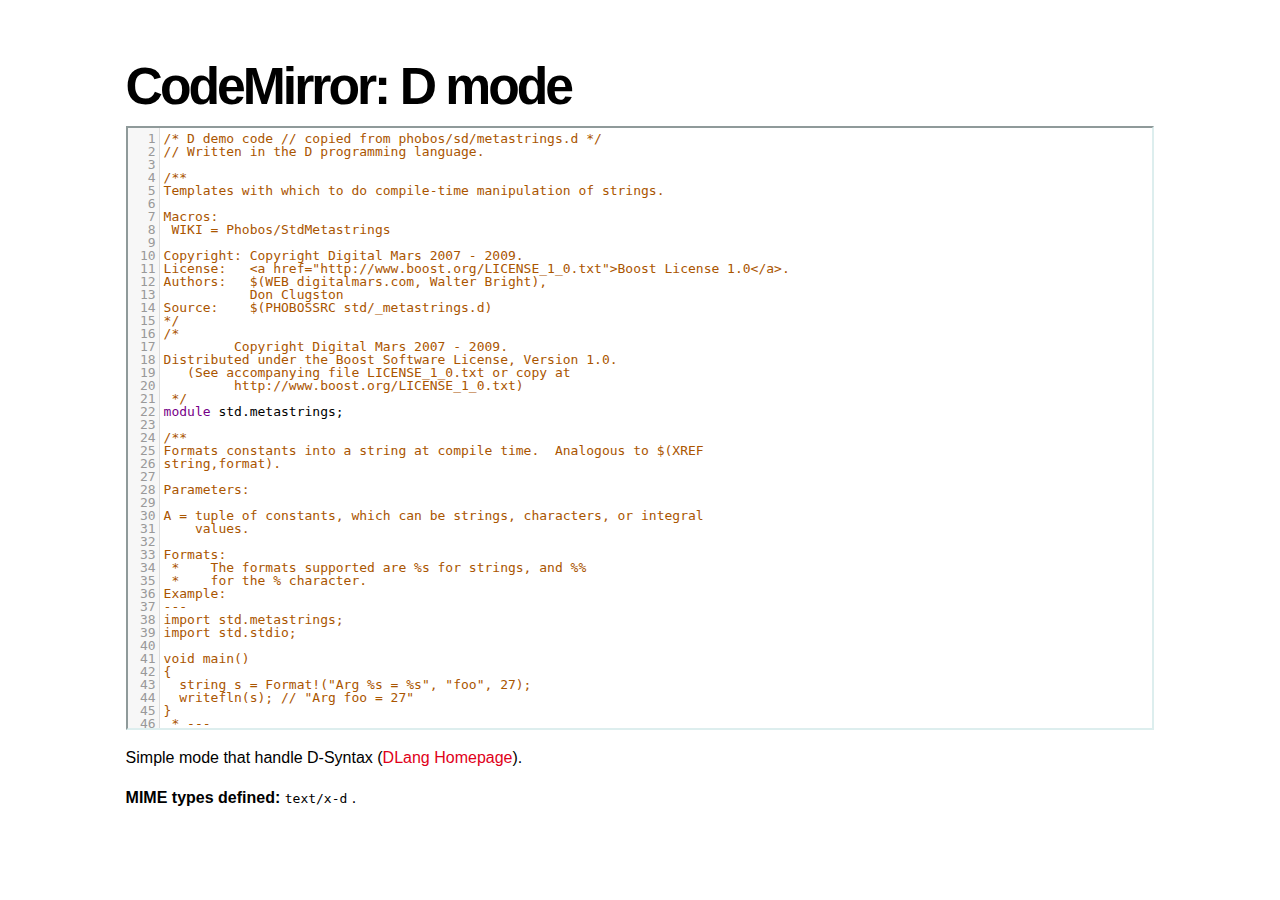
<file: src/main/webapp/lib/codemirror/mode/d/index.html>
<!doctype html>
<html>
  <head>
    <meta charset="utf-8">
    <title>CodeMirror: D mode</title>
    <link rel="stylesheet" href="../../lib/codemirror.css">
    <script src="../../lib/codemirror.js"></script>
    <script src="../../addon/edit/matchbrackets.js"></script>
    <script src="d.js"></script>
    <link rel="stylesheet" href="../../doc/docs.css">
    <style>.CodeMirror {border: 2px inset #dee;}</style>
  </head>
  <body>
    <h1>CodeMirror: D mode</h1>

<form><textarea id="code" name="code">
/* D demo code // copied from phobos/sd/metastrings.d */
// Written in the D programming language.

/**
Templates with which to do compile-time manipulation of strings.

Macros:
 WIKI = Phobos/StdMetastrings

Copyright: Copyright Digital Mars 2007 - 2009.
License:   <a href="http://www.boost.org/LICENSE_1_0.txt">Boost License 1.0</a>.
Authors:   $(WEB digitalmars.com, Walter Bright),
           Don Clugston
Source:    $(PHOBOSSRC std/_metastrings.d)
*/
/*
         Copyright Digital Mars 2007 - 2009.
Distributed under the Boost Software License, Version 1.0.
   (See accompanying file LICENSE_1_0.txt or copy at
         http://www.boost.org/LICENSE_1_0.txt)
 */
module std.metastrings;

/**
Formats constants into a string at compile time.  Analogous to $(XREF
string,format).

Parameters:

A = tuple of constants, which can be strings, characters, or integral
    values.

Formats:
 *    The formats supported are %s for strings, and %%
 *    for the % character.
Example:
---
import std.metastrings;
import std.stdio;

void main()
{
  string s = Format!("Arg %s = %s", "foo", 27);
  writefln(s); // "Arg foo = 27"
}
 * ---
 */

template Format(A...)
{
    static if (A.length == 0)
        enum Format = "";
    else static if (is(typeof(A[0]) : const(char)[]))
        enum Format = FormatString!(A[0], A[1..$]);
    else
        enum Format = toStringNow!(A[0]) ~ Format!(A[1..$]);
}

template FormatString(const(char)[] F, A...)
{
    static if (F.length == 0)
        enum FormatString = Format!(A);
    else static if (F.length == 1)
        enum FormatString = F[0] ~ Format!(A);
    else static if (F[0..2] == "%s")
        enum FormatString
            = toStringNow!(A[0]) ~ FormatString!(F[2..$],A[1..$]);
    else static if (F[0..2] == "%%")
        enum FormatString = "%" ~ FormatString!(F[2..$],A);
    else
    {
        static assert(F[0] != '%', "unrecognized format %" ~ F[1]);
        enum FormatString = F[0] ~ FormatString!(F[1..$],A);
    }
}

unittest
{
    auto s = Format!("hel%slo", "world", -138, 'c', true);
    assert(s == "helworldlo-138ctrue", "[" ~ s ~ "]");
}

/**
 * Convert constant argument to a string.
 */

template toStringNow(ulong v)
{
    static if (v < 10)
        enum toStringNow = "" ~ cast(char)(v + '0');
    else
        enum toStringNow = toStringNow!(v / 10) ~ toStringNow!(v % 10);
}

unittest
{
    static assert(toStringNow!(1uL << 62) == "4611686018427387904");
}

/// ditto
template toStringNow(long v)
{
    static if (v < 0)
        enum toStringNow = "-" ~ toStringNow!(cast(ulong) -v);
    else
        enum toStringNow = toStringNow!(cast(ulong) v);
}

unittest
{
    static assert(toStringNow!(0x100000000) == "4294967296");
    static assert(toStringNow!(-138L) == "-138");
}

/// ditto
template toStringNow(uint U)
{
    enum toStringNow = toStringNow!(cast(ulong)U);
}

/// ditto
template toStringNow(int I)
{
    enum toStringNow = toStringNow!(cast(long)I);
}

/// ditto
template toStringNow(bool B)
{
    enum toStringNow = B ? "true" : "false";
}

/// ditto
template toStringNow(string S)
{
    enum toStringNow = S;
}

/// ditto
template toStringNow(char C)
{
    enum toStringNow = "" ~ C;
}


/********
 * Parse unsigned integer literal from the start of string s.
 * returns:
 *    .value = the integer literal as a string,
 *    .rest = the string following the integer literal
 * Otherwise:
 *    .value = null,
 *    .rest = s
 */

template parseUinteger(const(char)[] s)
{
    static if (s.length == 0)
    {
        enum value = "";
        enum rest = "";
    }
    else static if (s[0] >= '0' && s[0] <= '9')
    {
        enum value = s[0] ~ parseUinteger!(s[1..$]).value;
        enum rest = parseUinteger!(s[1..$]).rest;
    }
    else
    {
        enum value = "";
        enum rest = s;
    }
}

/********
Parse integer literal optionally preceded by $(D '-') from the start
of string $(D s).

Returns:
   .value = the integer literal as a string,
   .rest = the string following the integer literal

Otherwise:
   .value = null,
   .rest = s
*/

template parseInteger(const(char)[] s)
{
    static if (s.length == 0)
    {
        enum value = "";
        enum rest = "";
    }
    else static if (s[0] >= '0' && s[0] <= '9')
    {
        enum value = s[0] ~ parseUinteger!(s[1..$]).value;
        enum rest = parseUinteger!(s[1..$]).rest;
    }
    else static if (s.length >= 2 &&
            s[0] == '-' && s[1] >= '0' && s[1] <= '9')
    {
        enum value = s[0..2] ~ parseUinteger!(s[2..$]).value;
        enum rest = parseUinteger!(s[2..$]).rest;
    }
    else
    {
        enum value = "";
        enum rest = s;
    }
}

unittest
{
    assert(parseUinteger!("1234abc").value == "1234");
    assert(parseUinteger!("1234abc").rest == "abc");
    assert(parseInteger!("-1234abc").value == "-1234");
    assert(parseInteger!("-1234abc").rest == "abc");
}

/**
Deprecated aliases held for backward compatibility.
*/
deprecated alias toStringNow ToString;
/// Ditto
deprecated alias parseUinteger ParseUinteger;
/// Ditto
deprecated alias parseUinteger ParseInteger;

</textarea></form>

    <script>
      var editor = CodeMirror.fromTextArea(document.getElementById("code"), {
        lineNumbers: true,
        matchBrackets: true,
        indentUnit: 4,
        mode: "text/x-d"
      });
    </script>

    <p>Simple mode that handle D-Syntax (<a href="http://www.dlang.org">DLang Homepage</a>).</p>

    <p><strong>MIME types defined:</strong> <code>text/x-d</code>
    .</p>
  </body>
</html>
</file>
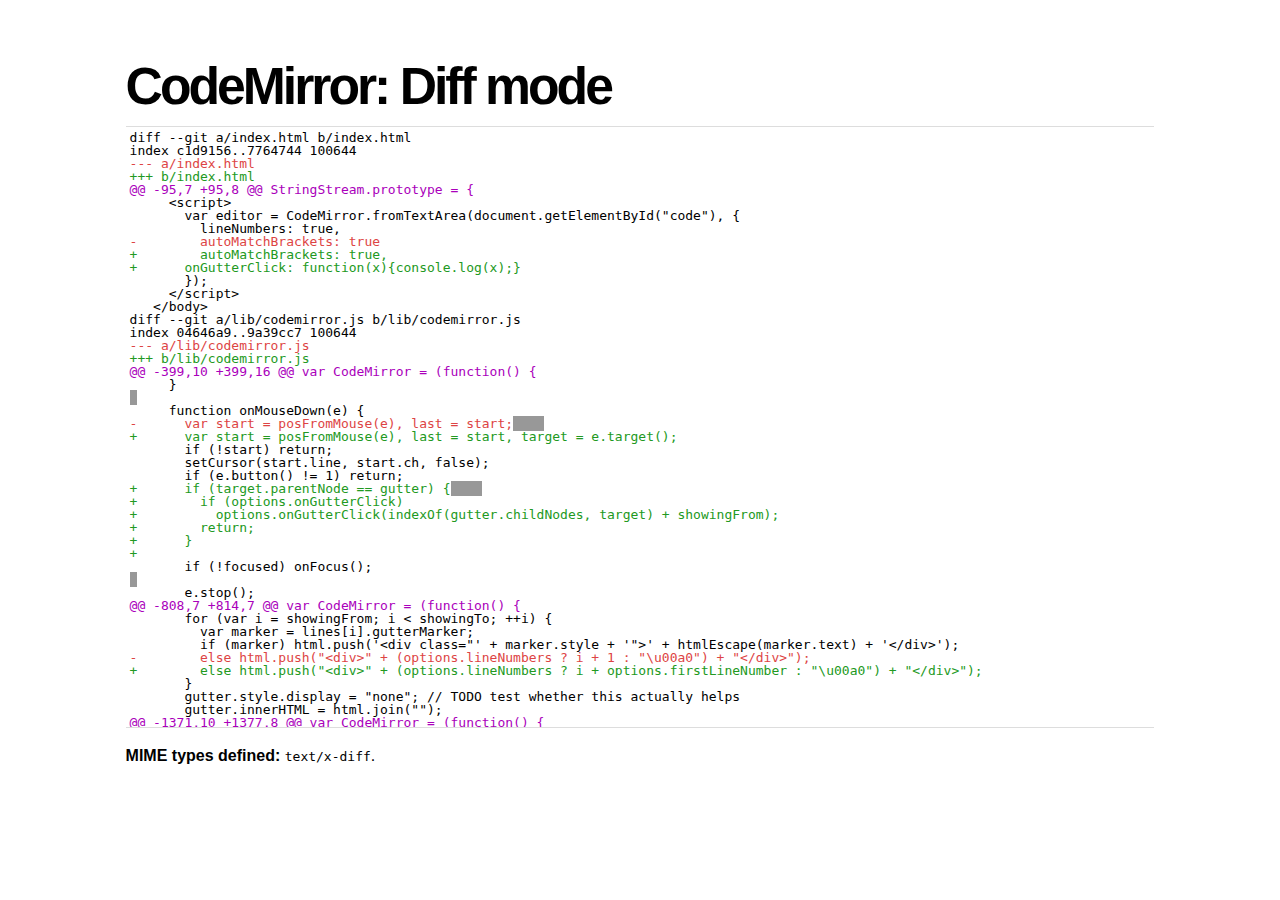
<file: src/main/webapp/lib/codemirror/mode/diff/index.html>
<!doctype html>
<html>
  <head>
    <meta charset="utf-8">
    <title>CodeMirror: Diff mode</title>
    <link rel="stylesheet" href="../../lib/codemirror.css">
    <script src="../../lib/codemirror.js"></script>
    <script src="diff.js"></script>
    <style>
      .CodeMirror {border-top: 1px solid #ddd; border-bottom: 1px solid #ddd;}
      span.cm-meta {color: #a0b !important;}
      span.cm-error { background-color: black; opacity: 0.4;}
      span.cm-error.cm-string { background-color: red; }
      span.cm-error.cm-tag { background-color: #2b2; }
    </style>
    <link rel="stylesheet" href="../../doc/docs.css">
  </head>
  <body>
    <h1>CodeMirror: Diff mode</h1>
    <form><textarea id="code" name="code">
diff --git a/index.html b/index.html
index c1d9156..7764744 100644
--- a/index.html
+++ b/index.html
@@ -95,7 +95,8 @@ StringStream.prototype = {
     <script>
       var editor = CodeMirror.fromTextArea(document.getElementById("code"), {
         lineNumbers: true,
-        autoMatchBrackets: true
+        autoMatchBrackets: true,
+      onGutterClick: function(x){console.log(x);}
       });
     </script>
   </body>
diff --git a/lib/codemirror.js b/lib/codemirror.js
index 04646a9..9a39cc7 100644
--- a/lib/codemirror.js
+++ b/lib/codemirror.js
@@ -399,10 +399,16 @@ var CodeMirror = (function() {
     }
 
     function onMouseDown(e) {
-      var start = posFromMouse(e), last = start;    
+      var start = posFromMouse(e), last = start, target = e.target();
       if (!start) return;
       setCursor(start.line, start.ch, false);
       if (e.button() != 1) return;
+      if (target.parentNode == gutter) {    
+        if (options.onGutterClick)
+          options.onGutterClick(indexOf(gutter.childNodes, target) + showingFrom);
+        return;
+      }
+
       if (!focused) onFocus();
 
       e.stop();
@@ -808,7 +814,7 @@ var CodeMirror = (function() {
       for (var i = showingFrom; i < showingTo; ++i) {
         var marker = lines[i].gutterMarker;
         if (marker) html.push('<div class="' + marker.style + '">' + htmlEscape(marker.text) + '</div>');
-        else html.push("<div>" + (options.lineNumbers ? i + 1 : "\u00a0") + "</div>");
+        else html.push("<div>" + (options.lineNumbers ? i + options.firstLineNumber : "\u00a0") + "</div>");
       }
       gutter.style.display = "none"; // TODO test whether this actually helps
       gutter.innerHTML = html.join("");
@@ -1371,10 +1377,8 @@ var CodeMirror = (function() {
         if (option == "parser") setParser(value);
         else if (option === "lineNumbers") setLineNumbers(value);
         else if (option === "gutter") setGutter(value);
-        else if (option === "readOnly") options.readOnly = value;
-        else if (option === "indentUnit") {options.indentUnit = indentUnit = value; setParser(options.parser);}
-        else if (/^(?:enterMode|tabMode|indentWithTabs|readOnly|autoMatchBrackets|undoDepth)$/.test(option)) options[option] = value;
-        else throw new Error("Can't set option " + option);
+        else if (option === "indentUnit") {options.indentUnit = value; setParser(options.parser);}
+        else options[option] = value;
       },
       cursorCoords: cursorCoords,
       undo: operation(undo),
@@ -1402,7 +1406,8 @@ var CodeMirror = (function() {
       replaceRange: operation(replaceRange),
 
       operation: function(f){return operation(f)();},
-      refresh: function(){updateDisplay([{from: 0, to: lines.length}]);}
+      refresh: function(){updateDisplay([{from: 0, to: lines.length}]);},
+      getInputField: function(){return input;}
     };
     return instance;
   }
@@ -1420,6 +1425,7 @@ var CodeMirror = (function() {
     readOnly: false,
     onChange: null,
     onCursorActivity: null,
+    onGutterClick: null,
     autoMatchBrackets: false,
     workTime: 200,
     workDelay: 300,
</textarea></form>
    <script>
      var editor = CodeMirror.fromTextArea(document.getElementById("code"), {});
    </script>

    <p><strong>MIME types defined:</strong> <code>text/x-diff</code>.</p>

  </body>
</html>
</file>
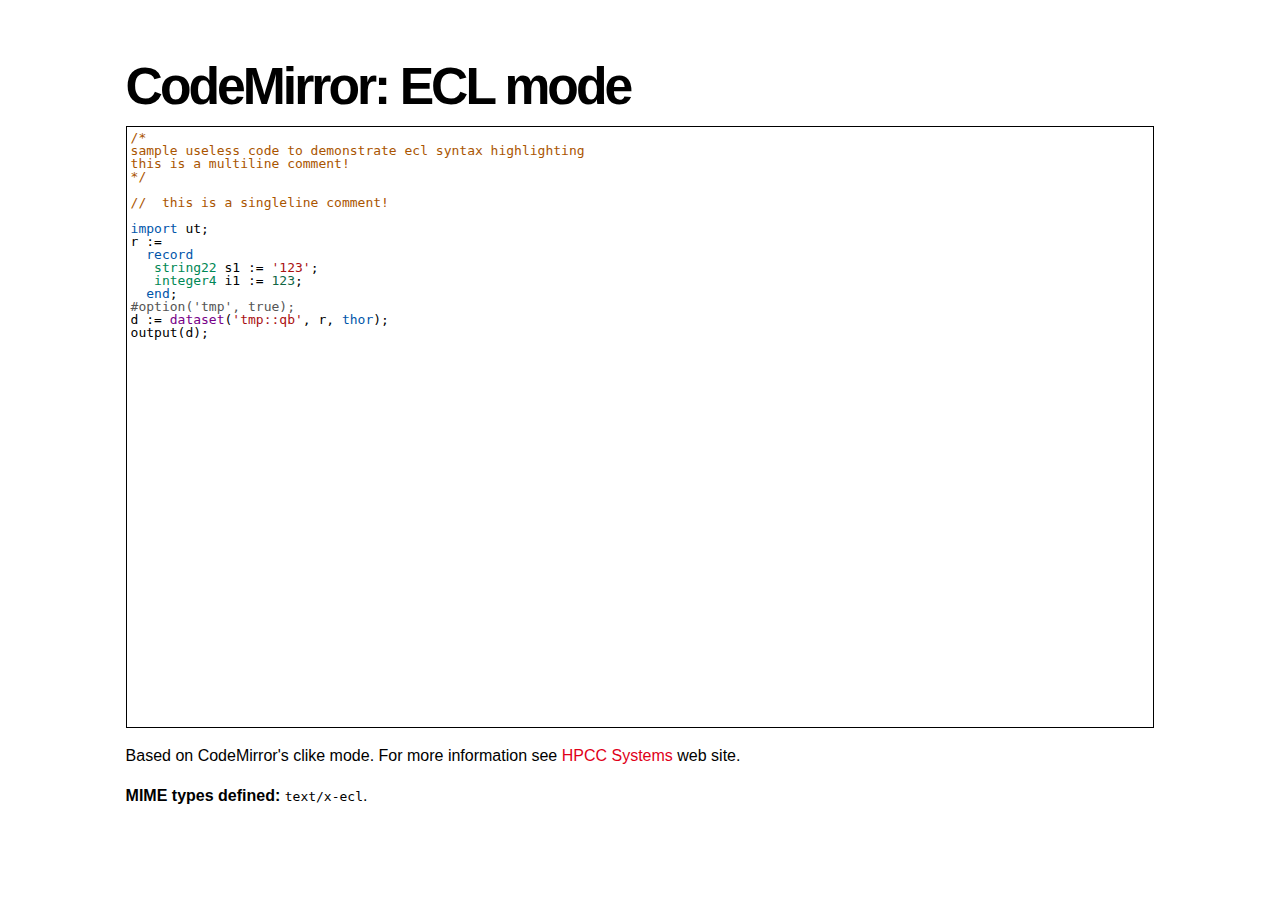
<file: src/main/webapp/lib/codemirror/mode/ecl/index.html>
﻿<!doctype html>
<html>
  <head>
    <title>CodeMirror: ECL mode</title>
    <link rel="stylesheet" href="../../lib/codemirror.css">
    <script src="../../lib/codemirror.js"></script>
    <script src="ecl.js"></script>
    <link rel="stylesheet" href="../../doc/docs.css">
    <style>.CodeMirror {border: 1px solid black;}</style>
  </head>
  <body>
    <h1>CodeMirror: ECL mode</h1>
    <form><textarea id="code" name="code">
/*
sample useless code to demonstrate ecl syntax highlighting
this is a multiline comment!
*/

//  this is a singleline comment!

import ut;
r := 
  record
   string22 s1 := '123';
   integer4 i1 := 123;
  end;
#option('tmp', true);
d := dataset('tmp::qb', r, thor);
output(d);
</textarea></form>
    <script>
      var editor = CodeMirror.fromTextArea(document.getElementById("code"), {});
    </script>

    <p>Based on CodeMirror's clike mode.  For more information see <a href="http://hpccsystems.com">HPCC Systems</a> web site.</p>
    <p><strong>MIME types defined:</strong> <code>text/x-ecl</code>.</p>

  </body>
</html>
</file>
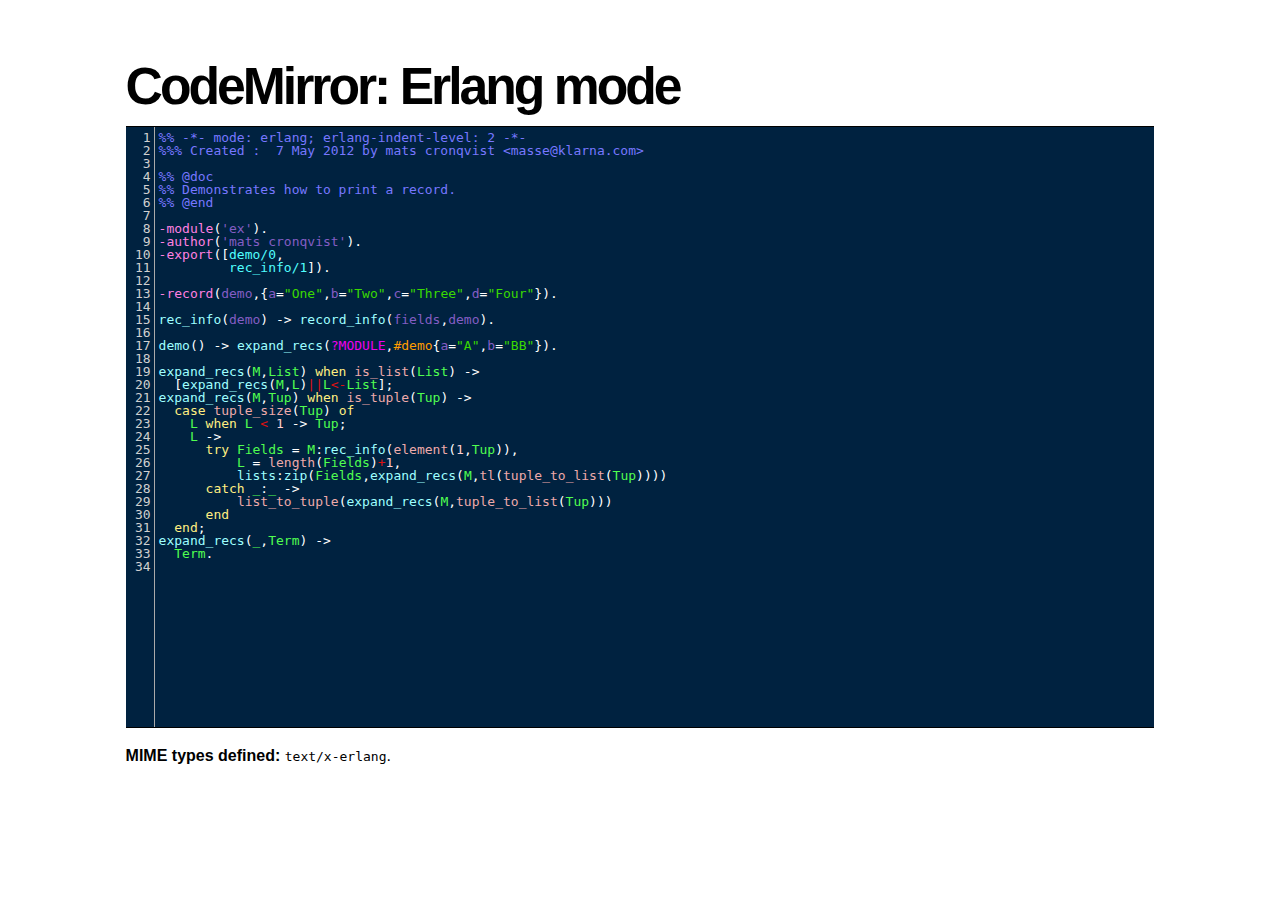
<file: src/main/webapp/lib/codemirror/mode/erlang/index.html>
<!doctype html>
<html>
  <head>
    <meta charset="utf-8">
    <title>CodeMirror: Erlang mode</title>
    <link rel="stylesheet" href="../../lib/codemirror.css">
    <script src="../../lib/codemirror.js"></script>
    <script src="../../addon/edit/matchbrackets.js"></script>
    <script src="erlang.js"></script>
    <link rel="stylesheet" href="../../theme/erlang-dark.css">
    <style type="text/css">.CodeMirror {border-top: 1px solid black; border-bottom: 1px solid black;}</style>
    <link rel="stylesheet" href="../../doc/docs.css">
  </head>
  <body>
    <h1>CodeMirror: Erlang mode</h1>

<form><textarea id="code" name="code">
%% -*- mode: erlang; erlang-indent-level: 2 -*-
%%% Created :  7 May 2012 by mats cronqvist <masse@klarna.com>

%% @doc
%% Demonstrates how to print a record.
%% @end

-module('ex').
-author('mats cronqvist').
-export([demo/0,
         rec_info/1]).

-record(demo,{a="One",b="Two",c="Three",d="Four"}).

rec_info(demo) -> record_info(fields,demo).

demo() -> expand_recs(?MODULE,#demo{a="A",b="BB"}).
  
expand_recs(M,List) when is_list(List) ->
  [expand_recs(M,L)||L<-List];
expand_recs(M,Tup) when is_tuple(Tup) ->
  case tuple_size(Tup) of
    L when L < 1 -> Tup;
    L ->
      try Fields = M:rec_info(element(1,Tup)),
          L = length(Fields)+1,
          lists:zip(Fields,expand_recs(M,tl(tuple_to_list(Tup))))
      catch _:_ ->
          list_to_tuple(expand_recs(M,tuple_to_list(Tup)))
      end
  end;
expand_recs(_,Term) ->
  Term.
</textarea></form>

    <script>
      var editor = CodeMirror.fromTextArea(document.getElementById("code"), {
        lineNumbers: true,
        matchBrackets: true,
        extraKeys: {"Tab":  "indentAuto"},
        theme: "erlang-dark"
      });
    </script>

    <p><strong>MIME types defined:</strong> <code>text/x-erlang</code>.</p>
  </body>
</html>
</file>
<file: src/main/webapp/css/app.css>
.CodeMirror {border-top: 1px solid black; border-bottom: 1px solid black;}
.CodeMirror-activeline-background {background: #e8f2ff !important;}

.CodeMirror {border-top: 1px solid black; border-bottom: 1px solid black;}

.CodeMirror-foldmarker {
    color: blue;
    text-shadow: #b9f 1px 1px 2px, #b9f -1px -1px 2px, #b9f 1px -1px 2px, #b9f -1px 1px 2px;
    font-family: arial;
    line-height: .3;
    cursor: pointer;
}
</file>
<file: src/main/webapp/lib/codemirror/lib/codemirror.css>
/* BASICS */

.CodeMirror {
  /* Set height, width, borders, and global font properties here */
  font-family: monospace;
  height: 600px;
}
.CodeMirror-scroll {
  /* Set scrolling behaviour here */
  overflow: auto;
}

/* PADDING */

.CodeMirror-lines {
  padding: 4px 0; /* Vertical padding around content */
}
.CodeMirror pre {
  padding: 0 4px; /* Horizontal padding of content */
}

.CodeMirror-scrollbar-filler, .CodeMirror-gutter-filler {
  background-color: white; /* The little square between H and V scrollbars */
}

/* GUTTER */

.CodeMirror-gutters {
  border-right: 1px solid #ddd;
  background-color: #f7f7f7;
  white-space: nowrap;
}
.CodeMirror-linenumbers {}
.CodeMirror-linenumber {
  padding: 0 3px 0 5px;
  min-width: 20px;
  text-align: right;
  color: #999;
}

/* CURSOR */

.CodeMirror div.CodeMirror-cursor {
  border-left: 1px solid black;
  z-index: 3;
}
/* Shown when moving in bi-directional text */
.CodeMirror div.CodeMirror-secondarycursor {
  border-left: 1px solid silver;
}
.CodeMirror.cm-keymap-fat-cursor div.CodeMirror-cursor {
  width: auto;
  border: 0;
  background: #7e7;
  z-index: 1;
}
/* Can style cursor different in overwrite (non-insert) mode */
.CodeMirror div.CodeMirror-cursor.CodeMirror-overwrite {}

.cm-tab { display: inline-block; }

/* DEFAULT THEME */

.cm-s-default .cm-keyword {color: #708;}
.cm-s-default .cm-atom {color: #219;}
.cm-s-default .cm-number {color: #164;}
.cm-s-default .cm-def {color: #00f;}
.cm-s-default .cm-variable {color: black;}
.cm-s-default .cm-variable-2 {color: #05a;}
.cm-s-default .cm-variable-3 {color: #085;}
.cm-s-default .cm-property {color: black;}
.cm-s-default .cm-operator {color: black;}
.cm-s-default .cm-comment {color: #a50;}
.cm-s-default .cm-string {color: #a11;}
.cm-s-default .cm-string-2 {color: #f50;}
.cm-s-default .cm-meta {color: #555;}
.cm-s-default .cm-error {color: #f00;}
.cm-s-default .cm-qualifier {color: #555;}
.cm-s-default .cm-builtin {color: #30a;}
.cm-s-default .cm-bracket {color: #997;}
.cm-s-default .cm-tag {color: #170;}
.cm-s-default .cm-attribute {color: #00c;}
.cm-s-default .cm-header {color: blue;}
.cm-s-default .cm-quote {color: #090;}
.cm-s-default .cm-hr {color: #999;}
.cm-s-default .cm-link {color: #00c;}

.cm-negative {color: #d44;}
.cm-positive {color: #292;}
.cm-header, .cm-strong {font-weight: bold;}
.cm-em {font-style: italic;}
.cm-link {text-decoration: underline;}

.cm-invalidchar {color: #f00;}

div.CodeMirror span.CodeMirror-matchingbracket {color: #0f0;}
div.CodeMirror span.CodeMirror-nonmatchingbracket {color: #f22;}

/* STOP */

/* The rest of this file contains styles related to the mechanics of
   the editor. You probably shouldn't touch them. */

.CodeMirror {
  line-height: 1;
  position: relative;
  overflow: hidden;
  background: white;
  color: black;
}

.CodeMirror-scroll {
  /* 30px is the magic margin used to hide the element's real scrollbars */
  /* See overflow: hidden in .CodeMirror */
  margin-bottom: -30px; margin-right: -30px;
  padding-bottom: 30px; padding-right: 30px;
  height: 100%;
  outline: none; /* Prevent dragging from highlighting the element */
  position: relative;
}
.CodeMirror-sizer {
  position: relative;
}

/* The fake, visible scrollbars. Used to force redraw during scrolling
   before actuall scrolling happens, thus preventing shaking and
   flickering artifacts. */
.CodeMirror-vscrollbar, .CodeMirror-hscrollbar, .CodeMirror-scrollbar-filler, .CodeMirror-gutter-filler {
  position: absolute;
  z-index: 6;
  display: none;
}
.CodeMirror-vscrollbar {
  right: 0; top: 0;
  overflow-x: hidden;
  overflow-y: scroll;
}
.CodeMirror-hscrollbar {
  bottom: 0; left: 0;
  overflow-y: hidden;
  overflow-x: scroll;
}
.CodeMirror-scrollbar-filler {
  right: 0; bottom: 0;
}
.CodeMirror-gutter-filler {
  left: 0; bottom: 0;
}

.CodeMirror-gutters {
  position: absolute; left: 0; top: 0;
  padding-bottom: 30px;
  z-index: 3;
}
.CodeMirror-gutter {
  white-space: normal;
  height: 100%;
  padding-bottom: 30px;
  margin-bottom: -32px;
  display: inline-block;
  /* Hack to make IE7 behave */
  *zoom:1;
  *display:inline;
}
.CodeMirror-gutter-elt {
  position: absolute;
  cursor: default;
  z-index: 4;
}

.CodeMirror-lines {
  cursor: text;
}
.CodeMirror pre {
  /* Reset some styles that the rest of the page might have set */
  -moz-border-radius: 0; -webkit-border-radius: 0; border-radius: 0;
  border-width: 0;
  background: transparent;
  font-family: inherit;
  font-size: inherit;
  margin: 0;
  white-space: pre;
  word-wrap: normal;
  line-height: inherit;
  color: inherit;
  z-index: 2;
  position: relative;
  overflow: visible;
}
.CodeMirror-wrap pre {
  word-wrap: break-word;
  white-space: pre-wrap;
  word-break: normal;
}
.CodeMirror-linebackground {
  position: absolute;
  left: 0; right: 0; top: 0; bottom: 0;
  z-index: 0;
}

.CodeMirror-linewidget {
  position: relative;
  z-index: 2;
  overflow: auto;
}

.CodeMirror-widget {
  display: inline-block;
}

.CodeMirror-wrap .CodeMirror-scroll {
  overflow-x: hidden;
}

.CodeMirror-measure {
  position: absolute;
  width: 100%; height: 0px;
  overflow: hidden;
  visibility: hidden;
}
.CodeMirror-measure pre { position: static; }

.CodeMirror div.CodeMirror-cursor {
  position: absolute;
  visibility: hidden;
  border-right: none;
  width: 0;
}
.CodeMirror-focused div.CodeMirror-cursor {
  visibility: visible;
}

.CodeMirror-selected { background: #d9d9d9; }
.CodeMirror-focused .CodeMirror-selected { background: #d7d4f0; }

.cm-searching {
  background: #ffa;
  background: rgba(255, 255, 0, .4);
}

/* IE7 hack to prevent it from returning funny offsetTops on the spans */
.CodeMirror span { *vertical-align: text-bottom; }

@media print {
  /* Hide the cursor when printing */
  .CodeMirror div.CodeMirror-cursor {
    visibility: hidden;
  }
}
</file>
<file: src/main/webapp/lib/codemirror/theme/eclipse.css>
.cm-s-eclipse span.cm-meta {color: #FF1717;}
.cm-s-eclipse span.cm-keyword { line-height: 1em; font-weight: bold; color: #7F0055; }
.cm-s-eclipse span.cm-atom {color: #219;}
.cm-s-eclipse span.cm-number {color: #164;}
.cm-s-eclipse span.cm-def {color: #00f;}
.cm-s-eclipse span.cm-variable {color: black;}
.cm-s-eclipse span.cm-variable-2 {color: #0000C0;}
.cm-s-eclipse span.cm-variable-3 {color: #0000C0;}
.cm-s-eclipse span.cm-property {color: black;}
.cm-s-eclipse span.cm-operator {color: black;}
.cm-s-eclipse span.cm-comment {color: #3F7F5F;}
.cm-s-eclipse span.cm-string {color: #2A00FF;}
.cm-s-eclipse span.cm-string-2 {color: #f50;}
.cm-s-eclipse span.cm-error {color: #f00;}
.cm-s-eclipse span.cm-qualifier {color: #555;}
.cm-s-eclipse span.cm-builtin {color: #30a;}
.cm-s-eclipse span.cm-bracket {color: #cc7;}
.cm-s-eclipse span.cm-tag {color: #170;}
.cm-s-eclipse span.cm-attribute {color: #00c;}
.cm-s-eclipse span.cm-link {color: #219;}

.cm-s-eclipse .CodeMirror-matchingbracket {
	outline:1px solid grey;
	color:black !important;
}
</file>
<file: src/main/webapp/lib/codemirror/doc/docs.css>
body {
  font-family: Droid Sans, Arial, sans-serif;
  line-height: 1.5;
  max-width: 64.3em;
  margin: 3em auto;
  padding: 0 1em;
}

h1 {
  letter-spacing: -3px;
  font-size: 3.23em;
  font-weight: bold;
  margin: 0;
}

h2 {
  font-size: 1.23em;
  font-weight: bold;
  margin: .5em 0;
  letter-spacing: -1px;
}

h3 {
  font-size: 1.1em;
  font-weight: bold;
  margin: .4em 0;
}

pre {
  background-color: #eee;
  -moz-border-radius: 6px;
  -webkit-border-radius: 6px;
  border-radius: 6px;
  padding: 1em;
}

pre.code {
  margin: 0 1em;
}

.grey {
  background-color: #eee;
  border-radius: 6px;
  margin-bottom: 1.65em;
  margin-top: 0.825em;
  padding: 0.825em 1.65em;
  position: relative;
}

img.logo {
  position: absolute;
  right: -1em;
  bottom: 4px;
  max-width: 23.6875em; /* Scale image down with text to prevent clipping */
}

.grey > pre {
  background:none;
  border-radius:0;
  padding:0;
  margin:0;
  font-size:2.2em;
  line-height:1.2em;
}

a:link, a:visited, .quasilink {
  color: #df0019;
  cursor: pointer;
  text-decoration: none;
}

a:hover, .quasilink:hover {
  color: #800004;
}

h1 a:link, h1 a:visited, h1 a:hover {
  color: black;
}

ul {
  margin: 0;
  padding-left: 1.2em;
}

a.download {
  color: white;
  background-color: #df0019;
  width: 100%;
  display: block;
  text-align: center;
  font-size: 1.23em;
  font-weight: bold;
  text-decoration: none;
  -moz-border-radius: 6px;
  -webkit-border-radius: 6px;
  border-radius: 6px;
  padding: .5em 0;
  margin-bottom: 1em;
}

a.download:hover {
  background-color: #bb0010;
}

.rel {
  margin-bottom: 0;
}

.rel-note {
  color: #777;
  font-size: .9em;
  margin-top: .1em;
}

.logo-braces {
  color: #df0019;
  position: relative;
  top: -4px;
}

.blk {
  float: left;
}

.left {
  margin-right: 20.68em;
  max-width: 37em;
  padding-right: 6.53em;
  padding-bottom: 1em;
}

.left1 {
  width: 15.24em;
  padding-right: 6.45em;
}

.left2 {
  max-width: 15.24em;
}

.right {
  width: 20.68em;
  margin-left: -20.68em;
}

.leftbig {
  width: 42.44em;
  padding-right: 6.53em;
}

.rightsmall {
  width: 15.24em;
}

.clear:after {
  visibility: hidden;
  display: block;
  font-size: 0;
  content: " ";
  clear: both;
  height: 0;
}
.clear { display: inline-block; }
/* start commented backslash hack \*/
* html .clear { height: 1%; }
.clear { display: block; }
/* close commented backslash hack */
</file>
<file: src/main/webapp/lib/codemirror/test/mode_test.css>
.mt-output .mt-token {
  border: 1px solid #ddd;
  white-space: pre;
  font-family: "Consolas", monospace;
  text-align: center;
}

.mt-output .mt-style {
  font-size: x-small;
}
</file>
<file: src/main/webapp/lib/codemirror/theme/neat.css>
.cm-s-neat span.cm-comment { color: #a86; }
.cm-s-neat span.cm-keyword { line-height: 1em; font-weight: bold; color: blue; }
.cm-s-neat span.cm-string { color: #a22; }
.cm-s-neat span.cm-builtin { line-height: 1em; font-weight: bold; color: #077; }
.cm-s-neat span.cm-special { line-height: 1em; font-weight: bold; color: #0aa; }
.cm-s-neat span.cm-variable { color: black; }
.cm-s-neat span.cm-number, .cm-s-neat span.cm-atom { color: #3a3; }
.cm-s-neat span.cm-meta {color: #555;}
.cm-s-neat span.cm-link { color: #3a3; }
</file>
<file: src/main/webapp/lib/codemirror/theme/elegant.css>
.cm-s-elegant span.cm-number, .cm-s-elegant span.cm-string, .cm-s-elegant span.cm-atom {color: #762;}
.cm-s-elegant span.cm-comment {color: #262; font-style: italic; line-height: 1em;}
.cm-s-elegant span.cm-meta {color: #555; font-style: italic; line-height: 1em;}
.cm-s-elegant span.cm-variable {color: black;}
.cm-s-elegant span.cm-variable-2 {color: #b11;}
.cm-s-elegant span.cm-qualifier {color: #555;}
.cm-s-elegant span.cm-keyword {color: #730;}
.cm-s-elegant span.cm-builtin {color: #30a;}
.cm-s-elegant span.cm-error {background-color: #fdd;}
.cm-s-elegant span.cm-link {color: #762;}
</file>
<file: src/main/webapp/lib/codemirror/theme/erlang-dark.css>
.cm-s-erlang-dark.CodeMirror { background: #002240; color: white; }
.cm-s-erlang-dark div.CodeMirror-selected { background: #b36539 !important; }
.cm-s-erlang-dark .CodeMirror-gutters { background: #002240; border-right: 1px solid #aaa; }
.cm-s-erlang-dark .CodeMirror-linenumber { color: #d0d0d0; }
.cm-s-erlang-dark .CodeMirror-cursor { border-left: 1px solid white !important; }

.cm-s-erlang-dark span.cm-atom       { color: #845dc4; }
.cm-s-erlang-dark span.cm-attribute  { color: #ff80e1; }
.cm-s-erlang-dark span.cm-bracket    { color: #ff9d00; }
.cm-s-erlang-dark span.cm-builtin    { color: #eaa; }
.cm-s-erlang-dark span.cm-comment    { color: #77f; }
.cm-s-erlang-dark span.cm-def        { color: #e7a; }
.cm-s-erlang-dark span.cm-error      { color: #9d1e15; }
.cm-s-erlang-dark span.cm-keyword    { color: #ffee80; }
.cm-s-erlang-dark span.cm-meta       { color: #50fefe; }
.cm-s-erlang-dark span.cm-number     { color: #ffd0d0; }
.cm-s-erlang-dark span.cm-operator   { color: #d11; }
.cm-s-erlang-dark span.cm-string     { color: #3ad900; }
.cm-s-erlang-dark span.cm-tag        { color: #9effff; }
.cm-s-erlang-dark span.cm-variable   { color: #50fe50; }
.cm-s-erlang-dark span.cm-variable-2 { color: #e0e; }
</file>
<file: src/main/webapp/lib/codemirror/theme/night.css>
/* Loosely based on the Midnight Textmate theme */

.cm-s-night.CodeMirror { background: #0a001f; color: #f8f8f8; }
.cm-s-night div.CodeMirror-selected { background: #447 !important; }
.cm-s-night .CodeMirror-gutters { background: #0a001f; border-right: 1px solid #aaa; }
.cm-s-night .CodeMirror-linenumber { color: #f8f8f8; }
.cm-s-night .CodeMirror-cursor { border-left: 1px solid white !important; }

.cm-s-night span.cm-comment { color: #6900a1; }
.cm-s-night span.cm-atom { color: #845dc4; }
.cm-s-night span.cm-number, .cm-s-night span.cm-attribute { color: #ffd500; }
.cm-s-night span.cm-keyword { color: #599eff; }
.cm-s-night span.cm-string { color: #37f14a; }
.cm-s-night span.cm-meta { color: #7678e2; }
.cm-s-night span.cm-variable-2, .cm-s-night span.cm-tag { color: #99b2ff; }
.cm-s-night span.cm-variable-3, .cm-s-night span.cm-def { color: white; }
.cm-s-night span.cm-error { color: #9d1e15; }
.cm-s-night span.cm-bracket { color: #8da6ce; }
.cm-s-night span.cm-comment { color: #6900a1; }
.cm-s-night span.cm-builtin, .cm-s-night span.cm-special { color: #ff9e59; }
.cm-s-night span.cm-link { color: #845dc4; }
</file>
<file: src/main/webapp/lib/codemirror/theme/monokai.css>
/* Based on Sublime Text's Monokai theme */

.cm-s-monokai.CodeMirror {background: #272822; color: #f8f8f2;}
.cm-s-monokai div.CodeMirror-selected {background: #49483E !important;}
.cm-s-monokai .CodeMirror-gutters {background: #272822; border-right: 0px;}
.cm-s-monokai .CodeMirror-linenumber {color: #d0d0d0;}
.cm-s-monokai .CodeMirror-cursor {border-left: 1px solid #f8f8f0 !important;}

.cm-s-monokai span.cm-comment {color: #75715e;}
.cm-s-monokai span.cm-atom {color: #ae81ff;}
.cm-s-monokai span.cm-number {color: #ae81ff;}

.cm-s-monokai span.cm-property, .cm-s-monokai span.cm-attribute {color: #a6e22e;}
.cm-s-monokai span.cm-keyword {color: #f92672;}
.cm-s-monokai span.cm-string {color: #e6db74;}

.cm-s-monokai span.cm-variable {color: #a6e22e;}
.cm-s-monokai span.cm-variable-2 {color: #9effff;}
.cm-s-monokai span.cm-def {color: #fd971f;}
.cm-s-monokai span.cm-error {background: #f92672; color: #f8f8f0;}
.cm-s-monokai span.cm-bracket {color: #f8f8f2;}
.cm-s-monokai span.cm-tag {color: #f92672;}
.cm-s-monokai span.cm-link {color: #ae81ff;}

.cm-s-monokai .CodeMirror-matchingbracket {
  text-decoration: underline;
  color: white !important;
}
</file>
<file: src/main/webapp/lib/codemirror/theme/cobalt.css>
.cm-s-cobalt.CodeMirror { background: #002240; color: white; }
.cm-s-cobalt div.CodeMirror-selected { background: #b36539 !important; }
.cm-s-cobalt .CodeMirror-gutters { background: #002240; border-right: 1px solid #aaa; }
.cm-s-cobalt .CodeMirror-linenumber { color: #d0d0d0; }
.cm-s-cobalt .CodeMirror-cursor { border-left: 1px solid white !important; }

.cm-s-cobalt span.cm-comment { color: #08f; }
.cm-s-cobalt span.cm-atom { color: #845dc4; }
.cm-s-cobalt span.cm-number, .cm-s-cobalt span.cm-attribute { color: #ff80e1; }
.cm-s-cobalt span.cm-keyword { color: #ffee80; }
.cm-s-cobalt span.cm-string { color: #3ad900; }
.cm-s-cobalt span.cm-meta { color: #ff9d00; }
.cm-s-cobalt span.cm-variable-2, .cm-s-cobalt span.cm-tag { color: #9effff; }
.cm-s-cobalt span.cm-variable-3, .cm-s-cobalt span.cm-def { color: white; }
.cm-s-cobalt span.cm-error { color: #9d1e15; }
.cm-s-cobalt span.cm-bracket { color: #d8d8d8; }
.cm-s-cobalt span.cm-builtin, .cm-s-cobalt span.cm-special { color: #ff9e59; }
.cm-s-cobalt span.cm-link { color: #845dc4; }
</file>
<file: src/main/webapp/lib/codemirror/theme/rubyblue.css>
.cm-s-rubyblue { font-family: Trebuchet, Verdana, sans-serif; }	/* - customized editor font - */

.cm-s-rubyblue.CodeMirror { background: #112435; color: white; }
.cm-s-rubyblue div.CodeMirror-selected { background: #38566F !important; }
.cm-s-rubyblue .CodeMirror-gutters { background: #1F4661; border-right: 7px solid #3E7087; }
.cm-s-rubyblue .CodeMirror-linenumber { color: white; }
.cm-s-rubyblue .CodeMirror-cursor { border-left: 1px solid white !important; }

.cm-s-rubyblue span.cm-comment { color: #999; font-style:italic; line-height: 1em; }
.cm-s-rubyblue span.cm-atom { color: #F4C20B; }
.cm-s-rubyblue span.cm-number, .cm-s-rubyblue span.cm-attribute { color: #82C6E0; }
.cm-s-rubyblue span.cm-keyword { color: #F0F; }
.cm-s-rubyblue span.cm-string { color: #F08047; }
.cm-s-rubyblue span.cm-meta { color: #F0F; }
.cm-s-rubyblue span.cm-variable-2, .cm-s-rubyblue span.cm-tag { color: #7BD827; }
.cm-s-rubyblue span.cm-variable-3, .cm-s-rubyblue span.cm-def { color: white; }
.cm-s-rubyblue span.cm-error { color: #AF2018; }
.cm-s-rubyblue span.cm-bracket { color: #F0F; }
.cm-s-rubyblue span.cm-link { color: #F4C20B; }
.cm-s-rubyblue span.CodeMirror-matchingbracket { color:#F0F !important; }
.cm-s-rubyblue span.cm-builtin, .cm-s-rubyblue span.cm-special { color: #FF9D00; }
</file>
<file: src/main/webapp/lib/codemirror/theme/lesser-dark.css>
/*
http://lesscss.org/ dark theme
Ported to CodeMirror by Peter Kroon
*/
.cm-s-lesser-dark {
  line-height: 1.3em;
}
.cm-s-lesser-dark {
  font-family: 'Bitstream Vera Sans Mono', 'DejaVu Sans Mono', 'Monaco', Courier, monospace !important;
}

.cm-s-lesser-dark.CodeMirror { background: #262626; color: #EBEFE7; text-shadow: 0 -1px 1px #262626; }
.cm-s-lesser-dark div.CodeMirror-selected {background: #45443B !important;} /* 33322B*/
.cm-s-lesser-dark .CodeMirror-cursor { border-left: 1px solid white !important; }
.cm-s-lesser-dark pre { padding: 0 8px; }/*editable code holder*/

div.CodeMirror span.CodeMirror-matchingbracket { color: #7EFC7E; }/*65FC65*/

.cm-s-lesser-dark .CodeMirror-gutters { background: #262626; border-right:1px solid #aaa; }
.cm-s-lesser-dark .CodeMirror-linenumber { color: #777; }

.cm-s-lesser-dark span.cm-keyword { color: #599eff; }
.cm-s-lesser-dark span.cm-atom { color: #C2B470; }
.cm-s-lesser-dark span.cm-number { color: #B35E4D; }
.cm-s-lesser-dark span.cm-def {color: white;}
.cm-s-lesser-dark span.cm-variable { color:#D9BF8C; }
.cm-s-lesser-dark span.cm-variable-2 { color: #669199; }
.cm-s-lesser-dark span.cm-variable-3 { color: white; }
.cm-s-lesser-dark span.cm-property {color: #92A75C;}
.cm-s-lesser-dark span.cm-operator {color: #92A75C;}
.cm-s-lesser-dark span.cm-comment { color: #666; }
.cm-s-lesser-dark span.cm-string { color: #BCD279; }
.cm-s-lesser-dark span.cm-string-2 {color: #f50;}
.cm-s-lesser-dark span.cm-meta { color: #738C73; }
.cm-s-lesser-dark span.cm-error { color: #9d1e15; }
.cm-s-lesser-dark span.cm-qualifier {color: #555;}
.cm-s-lesser-dark span.cm-builtin { color: #ff9e59; }
.cm-s-lesser-dark span.cm-bracket { color: #EBEFE7; }
.cm-s-lesser-dark span.cm-tag { color: #669199; }
.cm-s-lesser-dark span.cm-attribute {color: #00c;}
.cm-s-lesser-dark span.cm-header {color: #a0a;}
.cm-s-lesser-dark span.cm-quote {color: #090;}
.cm-s-lesser-dark span.cm-hr {color: #999;}
.cm-s-lesser-dark span.cm-link {color: #00c;}
</file>
<file: src/main/webapp/lib/codemirror/theme/xq-dark.css>
/*
Copyright (C) 2011 by MarkLogic Corporation
Author: Mike Brevoort <mike@brevoort.com>

Permission is hereby granted, free of charge, to any person obtaining a copy
of this software and associated documentation files (the "Software"), to deal
in the Software without restriction, including without limitation the rights
to use, copy, modify, merge, publish, distribute, sublicense, and/or sell
copies of the Software, and to permit persons to whom the Software is
furnished to do so, subject to the following conditions:

The above copyright notice and this permission notice shall be included in
all copies or substantial portions of the Software.

THE SOFTWARE IS PROVIDED "AS IS", WITHOUT WARRANTY OF ANY KIND, EXPRESS OR
IMPLIED, INCLUDING BUT NOT LIMITED TO THE WARRANTIES OF MERCHANTABILITY,
FITNESS FOR A PARTICULAR PURPOSE AND NONINFRINGEMENT. IN NO EVENT SHALL THE
AUTHORS OR COPYRIGHT HOLDERS BE LIABLE FOR ANY CLAIM, DAMAGES OR OTHER
LIABILITY, WHETHER IN AN ACTION OF CONTRACT, TORT OR OTHERWISE, ARISING FROM,
OUT OF OR IN CONNECTION WITH THE SOFTWARE OR THE USE OR OTHER DEALINGS IN
THE SOFTWARE.
*/
.cm-s-xq-dark.CodeMirror { background: #0a001f; color: #f8f8f8; }
.cm-s-xq-dark span.CodeMirror-selected { background: #a8f !important; }
.cm-s-xq-dark .CodeMirror-gutters { background: #0a001f; border-right: 1px solid #aaa; }
.cm-s-xq-dark .CodeMirror-linenumber { color: #f8f8f8; }
.cm-s-xq-dark .CodeMirror-cursor { border-left: 1px solid white !important; }

.cm-s-xq-dark span.cm-keyword {color: #FFBD40;}
.cm-s-xq-dark span.cm-atom {color: #6C8CD5;}
.cm-s-xq-dark span.cm-number {color: #164;}
.cm-s-xq-dark span.cm-def {color: #FFF; text-decoration:underline;}
.cm-s-xq-dark span.cm-variable {color: #FFF;}
.cm-s-xq-dark span.cm-variable-2 {color: #EEE;}
.cm-s-xq-dark span.cm-variable-3 {color: #DDD;}
.cm-s-xq-dark span.cm-property {}
.cm-s-xq-dark span.cm-operator {}
.cm-s-xq-dark span.cm-comment {color: gray;}
.cm-s-xq-dark span.cm-string {color: #9FEE00;}
.cm-s-xq-dark span.cm-meta {color: yellow;}
.cm-s-xq-dark span.cm-error {color: #f00;}
.cm-s-xq-dark span.cm-qualifier {color: #FFF700;}
.cm-s-xq-dark span.cm-builtin {color: #30a;}
.cm-s-xq-dark span.cm-bracket {color: #cc7;}
.cm-s-xq-dark span.cm-tag {color: #FFBD40;}
.cm-s-xq-dark span.cm-attribute {color: #FFF700;}
</file>
<file: src/main/webapp/lib/codemirror/theme/xq-light.css>
/*
Copyright (C) 2011 by MarkLogic Corporation
Author: Mike Brevoort <mike@brevoort.com>

Permission is hereby granted, free of charge, to any person obtaining a copy
of this software and associated documentation files (the "Software"), to deal
in the Software without restriction, including without limitation the rights
to use, copy, modify, merge, publish, distribute, sublicense, and/or sell
copies of the Software, and to permit persons to whom the Software is
furnished to do so, subject to the following conditions:

The above copyright notice and this permission notice shall be included in
all copies or substantial portions of the Software.

THE SOFTWARE IS PROVIDED "AS IS", WITHOUT WARRANTY OF ANY KIND, EXPRESS OR
IMPLIED, INCLUDING BUT NOT LIMITED TO THE WARRANTIES OF MERCHANTABILITY,
FITNESS FOR A PARTICULAR PURPOSE AND NONINFRINGEMENT. IN NO EVENT SHALL THE
AUTHORS OR COPYRIGHT HOLDERS BE LIABLE FOR ANY CLAIM, DAMAGES OR OTHER
LIABILITY, WHETHER IN AN ACTION OF CONTRACT, TORT OR OTHERWISE, ARISING FROM,
OUT OF OR IN CONNECTION WITH THE SOFTWARE OR THE USE OR OTHER DEALINGS IN
THE SOFTWARE.
*/
.cm-s-xq-light span.cm-keyword {line-height: 1em; font-weight: bold; color: #5A5CAD; }
.cm-s-xq-light span.cm-atom {color: #6C8CD5;}
.cm-s-xq-light span.cm-number {color: #164;}
.cm-s-xq-light span.cm-def {text-decoration:underline;}
.cm-s-xq-light span.cm-variable {color: black; }
.cm-s-xq-light span.cm-variable-2 {color:black;}
.cm-s-xq-light span.cm-variable-3 {color: black; }
.cm-s-xq-light span.cm-property {}
.cm-s-xq-light span.cm-operator {}
.cm-s-xq-light span.cm-comment {color: #0080FF; font-style: italic;}
.cm-s-xq-light span.cm-string {color: red;}
.cm-s-xq-light span.cm-meta {color: yellow;}
.cm-s-xq-light span.cm-error {color: #f00;}
.cm-s-xq-light span.cm-qualifier {color: grey}
.cm-s-xq-light span.cm-builtin {color: #7EA656;}
.cm-s-xq-light span.cm-bracket {color: #cc7;}
.cm-s-xq-light span.cm-tag {color: #3F7F7F;}
.cm-s-xq-light span.cm-attribute {color: #7F007F;}

.cm-s-xq-light .CodeMirror-activeline-background {background: #e8f2ff !important;}
.cm-s-xq-light .CodeMirror-matchingbracket {border:1px solid grey;color:black !important;background:yellow;}
</file>
<file: src/main/webapp/lib/codemirror/theme/ambiance.css>
/* ambiance theme for codemirror */

/* Color scheme */

.cm-s-ambiance .cm-keyword { color: #cda869; }
.cm-s-ambiance .cm-atom { color: #CF7EA9; }
.cm-s-ambiance .cm-number { color: #78CF8A; }
.cm-s-ambiance .cm-def { color: #aac6e3; }
.cm-s-ambiance .cm-variable { color: #ffb795; }
.cm-s-ambiance .cm-variable-2 { color: #eed1b3; }
.cm-s-ambiance .cm-variable-3 { color: #faded3; }
.cm-s-ambiance .cm-property { color: #eed1b3; }
.cm-s-ambiance .cm-operator {color: #fa8d6a;}
.cm-s-ambiance .cm-comment { color: #555; font-style:italic; }
.cm-s-ambiance .cm-string { color: #8f9d6a; }
.cm-s-ambiance .cm-string-2 { color: #9d937c; }
.cm-s-ambiance .cm-meta { color: #D2A8A1; }
.cm-s-ambiance .cm-error { color: #AF2018; }
.cm-s-ambiance .cm-qualifier { color: yellow; }
.cm-s-ambiance .cm-builtin { color: #9999cc; }
.cm-s-ambiance .cm-bracket { color: #24C2C7; }
.cm-s-ambiance .cm-tag { color: #fee4ff }
.cm-s-ambiance .cm-attribute {  color: #9B859D; }
.cm-s-ambiance .cm-header {color: blue;}
.cm-s-ambiance .cm-quote { color: #24C2C7; }
.cm-s-ambiance .cm-hr { color: pink; }
.cm-s-ambiance .cm-link { color: #F4C20B; }
.cm-s-ambiance .cm-special { color: #FF9D00; }

.cm-s-ambiance .CodeMirror-matchingbracket { color: #0f0; }
.cm-s-ambiance .CodeMirror-nonmatchingbracket { color: #f22; }

.cm-s-ambiance .CodeMirror-selected {
  background: rgba(255, 255, 255, 0.15);
}
.cm-s-ambiance .CodeMirror-focused .CodeMirror-selected {
  background: rgba(255, 255, 255, 0.10);
}

/* Editor styling */

.cm-s-ambiance.CodeMirror {
  line-height: 1.40em;
  font-family: Monaco, Menlo,"Andale Mono","lucida console","Courier New",monospace !important;
  color: #E6E1DC;
  background-color: #202020;
  -webkit-box-shadow: inset 0 0 10px black;
  -moz-box-shadow: inset 0 0 10px black;
  box-shadow: inset 0 0 10px black;
}

.cm-s-ambiance .CodeMirror-gutters {
  background: #3D3D3D;
  border-right: 1px solid #4D4D4D;
  box-shadow: 0 10px 20px black;
}

.cm-s-ambiance .CodeMirror-linenumber {
  text-shadow: 0px 1px 1px #4d4d4d;
  color: #222;
  padding: 0 5px;
}

.cm-s-ambiance .CodeMirror-lines .CodeMirror-cursor {
  border-left: 1px solid #7991E8;
}

.cm-s-ambiance .activeline {
  background: none repeat scroll 0% 0% rgba(255, 255, 255, 0.031);
}

.cm-s-ambiance.CodeMirror,
.cm-s-ambiance .CodeMirror-gutters {
  background-image: url("[data-uri]");
}
</file>
<file: src/main/webapp/lib/codemirror/theme/blackboard.css>
/* Port of TextMate's Blackboard theme */

.cm-s-blackboard.CodeMirror { background: #0C1021; color: #F8F8F8; }
.cm-s-blackboard .CodeMirror-selected { background: #253B76 !important; }
.cm-s-blackboard .CodeMirror-gutters { background: #0C1021; border-right: 0; }
.cm-s-blackboard .CodeMirror-linenumber { color: #888; }
.cm-s-blackboard .CodeMirror-cursor { border-left: 1px solid #A7A7A7 !important; }

.cm-s-blackboard .cm-keyword { color: #FBDE2D; }
.cm-s-blackboard .cm-atom { color: #D8FA3C; }
.cm-s-blackboard .cm-number { color: #D8FA3C; }
.cm-s-blackboard .cm-def { color: #8DA6CE; }
.cm-s-blackboard .cm-variable { color: #FF6400; }
.cm-s-blackboard .cm-operator { color: #FBDE2D;}
.cm-s-blackboard .cm-comment { color: #AEAEAE; }
.cm-s-blackboard .cm-string { color: #61CE3C; }
.cm-s-blackboard .cm-string-2 { color: #61CE3C; }
.cm-s-blackboard .cm-meta { color: #D8FA3C; }
.cm-s-blackboard .cm-error { background: #9D1E15; color: #F8F8F8; }
.cm-s-blackboard .cm-builtin { color: #8DA6CE; }
.cm-s-blackboard .cm-tag { color: #8DA6CE; }
.cm-s-blackboard .cm-attribute { color: #8DA6CE; }
.cm-s-blackboard .cm-header { color: #FF6400; }
.cm-s-blackboard .cm-hr { color: #AEAEAE; }
.cm-s-blackboard .cm-link { color: #8DA6CE; }
</file>
<file: src/main/webapp/lib/codemirror/theme/vibrant-ink.css>
/* Taken from the popular Visual Studio Vibrant Ink Schema */

.cm-s-vibrant-ink.CodeMirror { background: black; color: white; }
.cm-s-vibrant-ink .CodeMirror-selected { background: #35493c !important; }

.cm-s-vibrant-ink .CodeMirror-gutters { background: #002240; border-right: 1px solid #aaa; }
.cm-s-vibrant-ink .CodeMirror-linenumber { color: #d0d0d0; }
.cm-s-vibrant-ink .CodeMirror-cursor { border-left: 1px solid white !important; }

.cm-s-vibrant-ink .cm-keyword {  color: #CC7832; }
.cm-s-vibrant-ink .cm-atom { color: #FC0; }
.cm-s-vibrant-ink .cm-number { color:  #FFEE98; }
.cm-s-vibrant-ink .cm-def { color: #8DA6CE; }
.cm-s-vibrant-ink span.cm-variable-2, .cm-s-cobalt span.cm-tag { color: #FFC66D }
.cm-s-vibrant-ink span.cm-variable-3, .cm-s-cobalt span.cm-def { color: #FFC66D }
.cm-s-vibrant-ink .cm-operator { color: #888; }
.cm-s-vibrant-ink .cm-comment { color: gray; font-weight: bold; }
.cm-s-vibrant-ink .cm-string { color:  #A5C25C }
.cm-s-vibrant-ink .cm-string-2 { color: red }
.cm-s-vibrant-ink .cm-meta { color: #D8FA3C; }
.cm-s-vibrant-ink .cm-error { border-bottom: 1px solid red; }
.cm-s-vibrant-ink .cm-builtin { color: #8DA6CE; }
.cm-s-vibrant-ink .cm-tag { color: #8DA6CE; }
.cm-s-vibrant-ink .cm-attribute { color: #8DA6CE; }
.cm-s-vibrant-ink .cm-header { color: #FF6400; }
.cm-s-vibrant-ink .cm-hr { color: #AEAEAE; }
.cm-s-vibrant-ink .cm-link { color: blue; }
</file>
<file: src/main/webapp/lib/codemirror/theme/solarized.css>
/*
Solarized theme for code-mirror
http://ethanschoonover.com/solarized
*/

/*
Solarized color pallet
http://ethanschoonover.com/solarized/img/solarized-palette.png
*/

.solarized.base03 { color: #002b36; }
.solarized.base02 { color: #073642; }
.solarized.base01 { color: #586e75; }
.solarized.base00 { color: #657b83; }
.solarized.base0 { color: #839496; }
.solarized.base1 { color: #93a1a1; }
.solarized.base2 { color: #eee8d5; }
.solarized.base3  { color: #fdf6e3; }
.solarized.solar-yellow  { color: #b58900; }
.solarized.solar-orange  { color: #cb4b16; }
.solarized.solar-red { color: #dc322f; }
.solarized.solar-magenta { color: #d33682; }
.solarized.solar-violet  { color: #6c71c4; }
.solarized.solar-blue { color: #268bd2; }
.solarized.solar-cyan { color: #2aa198; }
.solarized.solar-green { color: #859900; }

/* Color scheme for code-mirror */

.cm-s-solarized {
  line-height: 1.45em;
  font-family: Menlo,Monaco,"Andale Mono","lucida console","Courier New",monospace !important;
  color-profile: sRGB;
  rendering-intent: auto;
}
.cm-s-solarized.cm-s-dark {
  color: #839496;
  background-color:  #002b36;
  text-shadow: #002b36 0 1px;
}
.cm-s-solarized.cm-s-light {
  background-color: #fdf6e3;
  color: #657b83;
  text-shadow: #eee8d5 0 1px;
}

.cm-s-solarized .CodeMirror-widget {
  text-shadow: none;
}


.cm-s-solarized .cm-keyword { color: #cb4b16 }
.cm-s-solarized .cm-atom { color: #d33682; }
.cm-s-solarized .cm-number { color: #d33682; }
.cm-s-solarized .cm-def { color: #2aa198; }

.cm-s-solarized .cm-variable { color: #268bd2; }
.cm-s-solarized .cm-variable-2 { color: #b58900; }
.cm-s-solarized .cm-variable-3 { color: #6c71c4; }

.cm-s-solarized .cm-property { color: #2aa198; }
.cm-s-solarized .cm-operator {color: #6c71c4;}

.cm-s-solarized .cm-comment { color: #586e75; font-style:italic; }

.cm-s-solarized .cm-string { color: #859900; }
.cm-s-solarized .cm-string-2 { color: #b58900; }

.cm-s-solarized .cm-meta { color: #859900; }
.cm-s-solarized .cm-error,
.cm-s-solarized .cm-invalidchar {
  color: #586e75;
  border-bottom: 1px dotted #dc322f;
}
.cm-s-solarized .cm-qualifier { color: #b58900; }
.cm-s-solarized .cm-builtin { color: #d33682; }
.cm-s-solarized .cm-bracket { color: #cb4b16; }
.cm-s-solarized .CodeMirror-matchingbracket { color: #859900; }
.cm-s-solarized .CodeMirror-nonmatchingbracket { color: #dc322f; }
.cm-s-solarized .cm-tag { color: #93a1a1 }
.cm-s-solarized .cm-attribute {  color: #2aa198; }
.cm-s-solarized .cm-header { color: #586e75; }
.cm-s-solarized .cm-quote { color: #93a1a1; }
.cm-s-solarized .cm-hr {
  color: transparent;
  border-top: 1px solid #586e75;
  display: block;
}
.cm-s-solarized .cm-link { color: #93a1a1; cursor: pointer; }
.cm-s-solarized .cm-special { color: #6c71c4; }
.cm-s-solarized .cm-em {
  color: #999;
  text-decoration: underline;
  text-decoration-style: dotted;
}
.cm-s-solarized .cm-strong { color: #eee; }
.cm-s-solarized .cm-tab:before {
  content: "➤";   /*visualize tab character*/
  color: #586e75;
}

.cm-s-solarized.cm-s-dark .CodeMirror-focused .CodeMirror-selected {
  background: #386774;
  color: inherit;
}

.cm-s-solarized.cm-s-dark ::selection {
  background: #386774;
  color: inherit;
}

.cm-s-solarized.cm-s-dark .CodeMirror-selected {
  background: #586e75;
}

.cm-s-solarized.cm-s-light .CodeMirror-focused .CodeMirror-selected {
  background: #eee8d5;
  color: inherit;
}

.cm-s-solarized.cm-s-light ::selection {
  background: #eee8d5;
  color: inherit;
}

.cm-s-solarized.cm-s-light .CodeMirror-selected {
  background: #93a1a1;
}



/* Editor styling */



/* Little shadow on the view-port of the buffer view */
.cm-s-solarized.CodeMirror {
  -moz-box-shadow: inset 7px 0 12px -6px #000;
  -webkit-box-shadow: inset 7px 0 12px -6px #000;
  box-shadow: inset 7px 0 12px -6px #000;
}

/* Gutter border and some shadow from it  */
.cm-s-solarized .CodeMirror-gutters {
  padding: 0 15px 0 10px;
  box-shadow: 0 10px 20px black;
  border-right: 1px solid;
}

/* Gutter colors and line number styling based of color scheme (dark / light) */

/* Dark */
.cm-s-solarized.cm-s-dark .CodeMirror-gutters {
  background-color: #073642;
  border-color: #00232c;
}

.cm-s-solarized.cm-s-dark .CodeMirror-linenumber {
  text-shadow: #021014 0 -1px;
}

/* Light */
.cm-s-solarized.cm-s-light .CodeMirror-gutters {
  background-color: #eee8d5;
  border-color: #eee8d5;
}

/* Common */
.cm-s-solarized .CodeMirror-linenumber {
  color: #586e75;
}

.cm-s-solarized .CodeMirror-gutter .CodeMirror-gutter-text {
  color: #586e75;
}

.cm-s-solarized .CodeMirror-lines {
  padding-left: 5px;
}

.cm-s-solarized .CodeMirror-lines .CodeMirror-cursor {
  border-left: 1px solid #819090;
}

/*
Active line. Negative margin compensates left padding of the text in the
view-port
*/
.cm-s-solarized .activeline {
  margin-left: -20px;
}

.cm-s-solarized.cm-s-dark .activeline {
  background: rgba(255, 255, 255, 0.05);

}
.cm-s-solarized.cm-s-light .activeline {
  background: rgba(0, 0, 0, 0.05);
}

/*
View-port and gutter both get little noise background to give it a real feel.
*/
.cm-s-solarized.CodeMirror,
.cm-s-solarized .CodeMirror-gutters {
  background-image: url("[data-uri]");
}
</file>
<file: src/main/webapp/lib/codemirror/theme/twilight.css>
.cm-s-twilight.CodeMirror { background: #141414; color: #f7f7f7; } /**/
.cm-s-twilight .CodeMirror-selected { background: #323232 !important; } /**/

.cm-s-twilight .CodeMirror-gutters { background: #222; border-right: 1px solid #aaa; }
.cm-s-twilight .CodeMirror-linenumber { color: #aaa; }
.cm-s-twilight .CodeMirror-cursor { border-left: 1px solid white !important; }

.cm-s-twilight .cm-keyword {  color: #f9ee98; } /**/
.cm-s-twilight .cm-atom { color: #FC0; }
.cm-s-twilight .cm-number { color:  #ca7841; } /**/
.cm-s-twilight .cm-def { color: #8DA6CE; }
.cm-s-twilight span.cm-variable-2, .cm-s-twilight span.cm-tag { color: #607392; } /**/
.cm-s-twilight span.cm-variable-3, .cm-s-twilight span.cm-def { color: #607392; } /**/
.cm-s-twilight .cm-operator { color: #cda869; } /**/
.cm-s-twilight .cm-comment { color:#777; font-style:italic; font-weight:normal; } /**/
.cm-s-twilight .cm-string { color:#8f9d6a; font-style:italic; } /**/
.cm-s-twilight .cm-string-2 { color:#bd6b18 } /*?*/
.cm-s-twilight .cm-meta { background-color:#141414; color:#f7f7f7; } /*?*/
.cm-s-twilight .cm-error { border-bottom: 1px solid red; }
.cm-s-twilight .cm-builtin { color: #cda869; } /*?*/
.cm-s-twilight .cm-tag { color: #997643; } /**/
.cm-s-twilight .cm-attribute { color: #d6bb6d; } /*?*/
.cm-s-twilight .cm-header { color: #FF6400; }
.cm-s-twilight .cm-hr { color: #AEAEAE; }
.cm-s-twilight .cm-link {   color:#ad9361; font-style:italic; text-decoration:none; } /**/
</file>
<file: src/main/webapp/lib/codemirror/theme/midnight.css>
/* Based on the theme at http://bonsaiden.github.com/JavaScript-Garden */

/*<!--breakpoint-->*/
.breakpoints {width: .8em;}
.breakpoint { color: #822; }

/*<!--match-->*/
span.CodeMirror-matchhighlight { background: #494949 }
.CodeMirror-focused span.CodeMirror-matchhighlight { background: #314D67; !important }

/*<!--activeline-->*/
.activeline {background: #253540 !important;}

.cm-s-midnight.CodeMirror {
    background: #0F192A;
    color: #D1EDFF;
}

.CodeMirror {border-top: 1px solid black; border-bottom: 1px solid black;}

.cm-s-midnight div.CodeMirror-selected {background: #314D67 !important;}
.cm-s-midnight .CodeMirror-gutters {background: #0F192A; border-right: 1px solid;}
.cm-s-midnight .CodeMirror-linenumber {color: #D0D0D0;}
.cm-s-midnight .CodeMirror-cursor {
    border-left: 1px solid #F8F8F0 !important;
}

.cm-s-midnight span.cm-comment {color: #428BDD;}
.cm-s-midnight span.cm-atom {color: #AE81FF;}
.cm-s-midnight span.cm-number {color: #D1EDFF;}

.cm-s-midnight span.cm-property, .cm-s-tropicaleve span.cm-attribute {color: #A6E22E;}
.cm-s-midnight span.cm-keyword {color: #E83737;}
.cm-s-midnight span.cm-string {color: #1DC116;}

.cm-s-midnight span.cm-variable {color: #FFAA3E;}
.cm-s-midnight span.cm-variable-2 {color: #FFAA3E;}
.cm-s-midnight span.cm-def {color: #4DD;}
.cm-s-midnight span.cm-error {background: #F92672; color: #F8F8F0;}
.cm-s-midnight span.cm-bracket {color: #D1EDFF;}
.cm-s-midnight span.cm-tag {color: #008;}
.cm-s-midnight span.cm-link {color: #AE81FF;}

.cm-s-midnight .CodeMirror-matchingbracket {
  text-decoration: underline;
  color: white !important;
}

.typ { color: #FFAA3E; }
.atn { color: #606; }
.atv { color: #080; }
.dec { color: #606; }
</file>
<file: src/main/webapp/lib/codemirror/addon/dialog/dialog.css>
.CodeMirror-dialog {
  position: absolute;
  left: 0; right: 0;
  background: white;
  z-index: 15;
  padding: .1em .8em;
  overflow: hidden;
  color: #333;
}

.CodeMirror-dialog-top {
  border-bottom: 1px solid #eee;
  top: 0;
}

.CodeMirror-dialog-bottom {
  border-top: 1px solid #eee;
  bottom: 0;
}

.CodeMirror-dialog input {
  border: none;
  outline: none;
  background: transparent;
  width: 20em;
  color: inherit;
  font-family: monospace;
}

.CodeMirror-dialog button {
  font-size: 70%;
}
</file>
